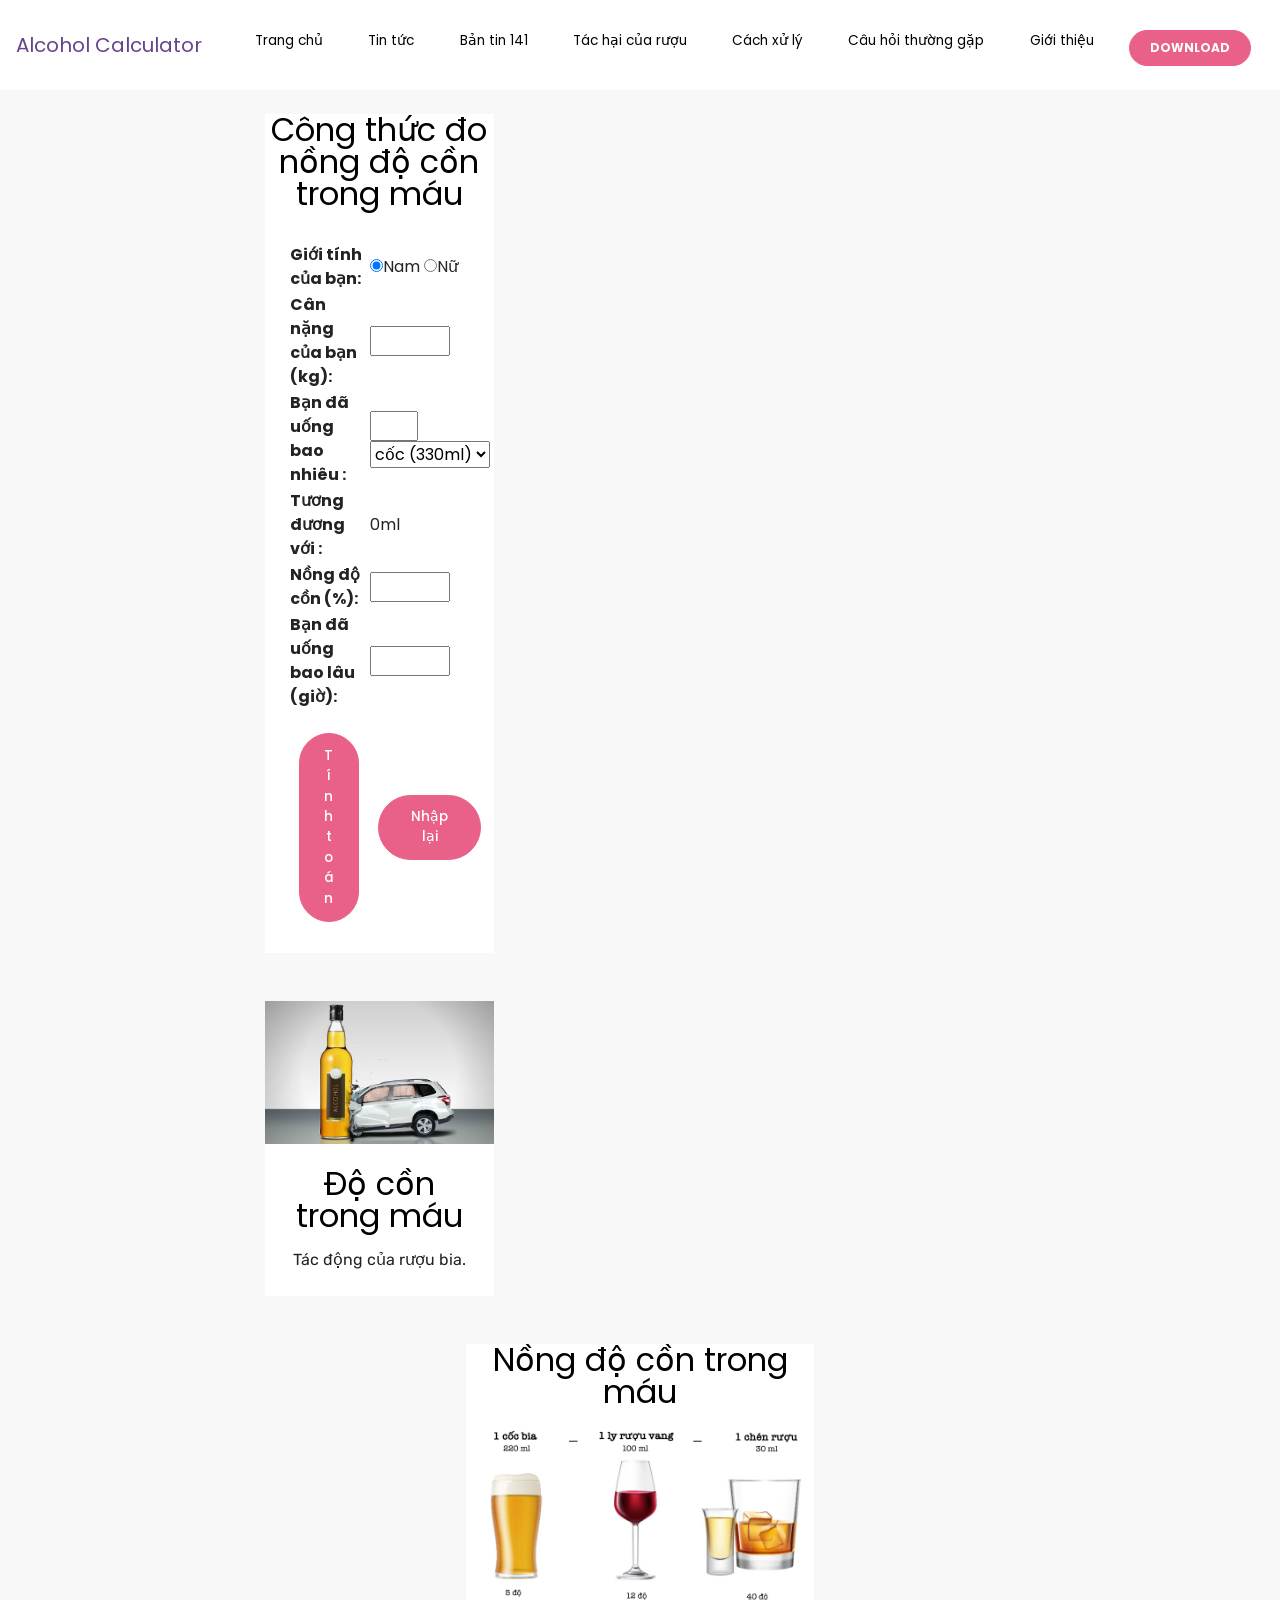
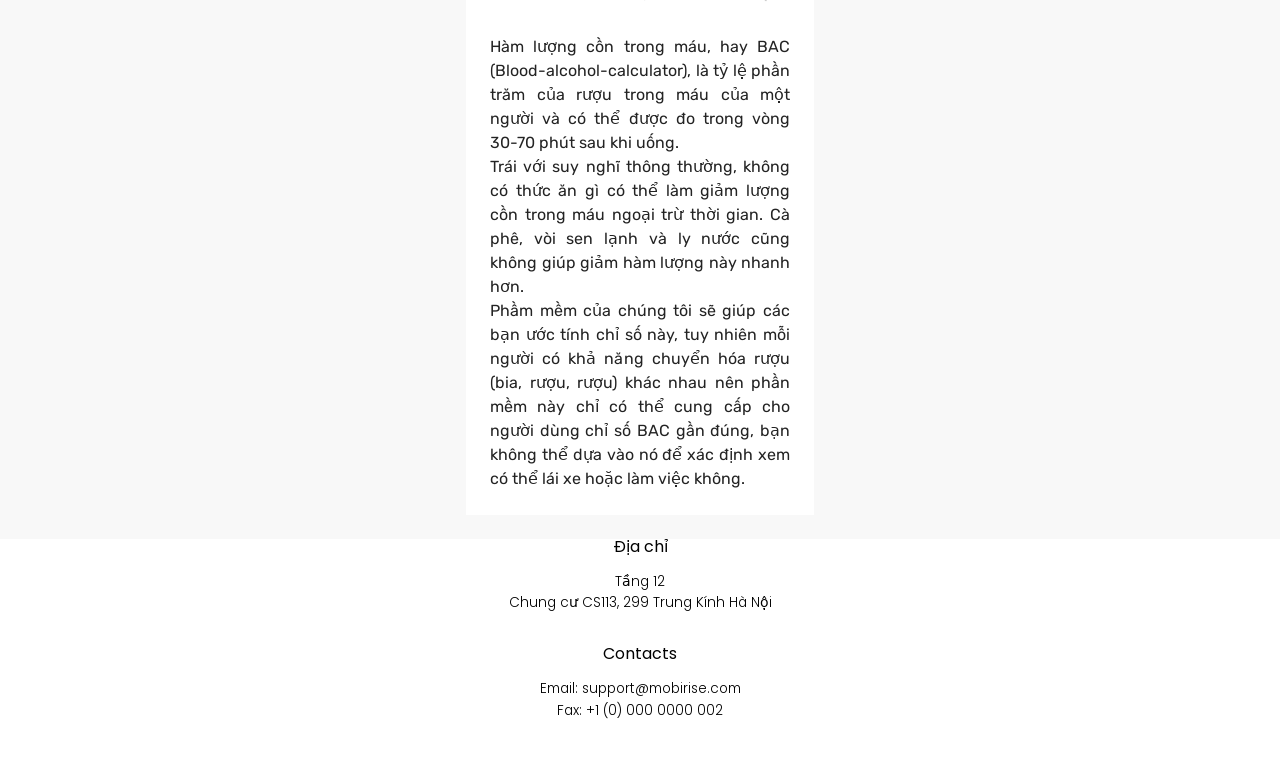
<file: BannerExample/www/index.html>
<!DOCTYPE html>
<!-- saved from url=(0046)https://mobirise.com/html-templates/ecommerce/ -->
<html class="desktop mbr-site-loaded">

<head>
    <meta http-equiv="Content-Type" content="text/html; charset=UTF-8">
    <script type="text/javascript" async="" src="./index_files/f.txt"></script>
    <script type="text/javascript" async="" src="./index_files/analytics.js"></script>
    <script type="text/javascript" id="www-widgetapi-script" src="./index_files/www-widgetapi.js" async=""></script>
    <script src="./index_files/iframe_api" id="YTAPI"></script>
    <!-- Site made with Mobirise Website Builder v4.7.1, https://mobirise.com -->

    <meta http-equiv="X-UA-Compatible" content="IE=edge">
    <meta name="generator" content="Mobirise v4.7.1, mobirise.com">
    <meta name="viewport" content="width=device-width, initial-scale=1, minimum-scale=1">
    <link rel="shortcut icon" href="./index_files/background11-1920x1269.jpg" type="image/x-icon">
    <meta name="description" content="HTML Template for Cafe eCommerce Website. Download Now!">
    <title>Phần mềm tính nồng độ cồn trong máu</title>
    <link rel="stylesheet" href="./index_files/mobirise-icons.css">
    <link rel="stylesheet" href="./index_files/mobirise-icons-bold.css">
    <link rel="stylesheet" href="./index_files/style.css">
    <link rel="stylesheet" href="./index_files/bootstrap.min.css">
    <link rel="stylesheet" href="./index_files/bootstrap-grid.min.css">
    <link rel="stylesheet" href="./index_files/bootstrap-reboot.min.css">
    <link rel="stylesheet" href="./index_files/styles.css">
    <link rel="stylesheet" href="./index_files/style(1).css">
    <link rel="stylesheet" href="./index_files/style(2).css">
    <link rel="stylesheet" href="./index_files/mbr-additional.css" type="text/css">



    <style type="text/css" id="#jarallax-clip-0">
        #jarallax-container-0 {
            clip: rect(0 411px 1490.78125px 0);
            clip: rect(0, 411px, 1490.78125px, 0);
        }
    </style>
    <style type="text/css" id="#jarallax-clip-1">
        #jarallax-container-1 {
            clip: rect(0 411px 1354.78125px 0);
            clip: rect(0, 411px, 1354.78125px, 0);
        }
    </style>
    <style type="text/css" id="#jarallax-clip-2">
        #jarallax-container-2 {
            clip: rect(0 411px 401px 0);
            clip: rect(0, 411px, 401px, 0);
        }
    </style>
    <script src="./index_files/f(1).txt"></script>
</head>

<body class="">
    <section id="top-1" class="engine"><a href="https://mobirise.me/">Mobirise</a> Mobirise v4.7.1</section>

    <!-- Google Analytics -->
    <!-- Google Analytics -->
    <!-- Google Analytics -->
    <!-- Google Tag Manager -->
    <noscript><iframe src="//www.googletagmanager.com/ns.html?id=GTM-PFK425" height="0" width="0"
            style="display:none;visibility:hidden"></iframe></noscript>
    <!-- End Google Tag Manager -->
    <!-- /Google Analytics -->
    <!-- /Google Analytics -->
    <!-- /Google Analytics -->


    <section class="menu cid-qIoWJ1MdFm" once="menu" id="menu2-0">
        <nav class="navbar navbar-dropdown navbar-fixed-top navbar-expand-lg navbar-short">
            <div class="navbar-brand">
                <span class="navbar-logo">
                    <a href="index.html">
                        Alcohol Calculator
                    </a>
                </span>

            </div>
            <button class="navbar-toggler collapsed" type="button" data-toggle="collapse"
                data-target="#navbarSupportedContent" aria-controls="navbarNavAltMarkup" aria-expanded="false"
                aria-label="Toggle navigation">
                <div class="hamburger">
                    <span></span>
                    <span></span>
                    <span></span>
                    <span></span>
                </div>
            </button>
            <div class="navbar-collapse collapse" id="navbarSupportedContent" style="">
                <ul class="navbar-nav nav-dropdown" data-app-modern-menu="true">
                    <li class="nav-item">
                        <a class="nav-link link text-black display-4" href="index.html">
                            Trang chủ
                        </a>
                    </li>
                    <li class="nav-item">
                        <a class="nav-link link text-black display-4" href="news.html">
                            Tin tức
                        </a>
                    </li>
                    <li class="nav-item">
                        <a class="nav-link link text-black display-4" href="youtube.html">
                            Bản tin 141
                        </a>
                    </li>
                    <li class="nav-item">
                        <a class="nav-link link text-black display-4" href="effects.html">
                            Tác hại của rượu
                        </a>
                    </li>
                    <li class="nav-item">
                        <a class="nav-link link text-black display-4" href="treatment.html">
                            Cách xử lý
                        </a>
                    </li>
                    <li class="nav-item">
                        <a class="nav-link link text-black display-4" href="faq.html">
                            Câu hỏi thường gặp
                        </a>
                    </li>

                    <li class="nav-item">
                        <a class="nav-link link text-black display-4" href="about.html">
                            Giới thiệu
                        </a>
                    </li>
                    <div class="navbar-buttons mbr-section-btn"><a class="btn btn-sm btn-info display-4"
                            href="index.html">DOWNLOAD</a></div>
            </div>
        </nav>
    </section>

    <section class="features19 cid-qIpf9Jg0yJ" id="features12-b">

        <div class="container">
            <div class="row justify-content-center align-items-start">

                <form method="post" name="bacform" action="alcohol.asp">
                    
                    <div class="card px-3 py-4 col-md-4">
                        <div class="card-wrapper flip-card">

                            <h3 class="mbr-title mbr-fonts-style mbr-bold mbr-black align-center display-2"><span
                                style="font-weight: normal;">Công thức đo nồng độ cồn trong máu</span></h3>
                            <div class="card-box">
                                <table>
                                    <tbody>
                                        <tr>
                                            <td width="50%"><strong>Giới tính của bạn:</strong></td>
                                            <td width="50%"><input type="radio" name="gender" id="male" value="0.7"
                                                    checked="checked">Nam
                                                <input type="radio" name="gender" id="female" value="0.6">Nữ</td>
                                        </tr>
                                        <tr>
                                            <td><strong>Cân nặng của bạn (kg):</strong></td>
                                            <td><input class="col-md-8" type="text" name="weight" id="weight" value="">
                                            </td>
                                        </tr>
                                        <tr>
                                            <td ><strong>Bạn đã uống bao nhiêu :</strong></td>
                                            <td style="text-align: left"><input style="width:40%" class="col-md-8" type="text" name="drinks" id="drinks"
                                                value="" onchange="updateTotal()">
                                                <select id="type" name="type" onchange="updateTotal()">
                                                    <option value="330">cốc (330ml)</option>
                                                    <option value="120">ly (120ml)</option>
                                                    <option value="35">chén (35ml)</option>
                                                    <option value="1">ml</option>
                                                  </select>
                                                <br></td>
                                        </tr>
                                        <tr>
                                           
                                        </tr>
                                        <tr>
                                            <td ><strong>Tương đương với :</strong></td>
                                            <td >
                                                <label id="total" style="margin-bottom:0">0ml</label>
                                            </td>
                                        </tr>
                                        <tr>
                                            <td><strong>Nồng độ cồn (%):</strong></td>
                                            <td><input class="col-md-8" type="text" name="percent" id="percent"
                                                    value="">
                                                </td>
                                        </tr>
                                        <tr>
                                            <td><strong>Bạn đã uống bao lâu (giờ):</strong></td>
                                            <td><input class="col-md-8" type="text" name="hours" id="hours" value="">
                                            </td>
                                        </tr>
                                        <tr>
                                            <td>
                                                <div class="mbr-section-btn align-center">
                                                    <a href="#" class="btn btn-md btn-info display-4"
                                                        onclick="calBAC(); return false;">Tính
                                                        toán</a>
                                                </div>
                                            </td>
                                            <td>
                                                <div class="mbr-section-btn align-center">
                                                    <a href="#" class="btn btn-md btn-info display-4"
                                                        onclick="clearForm(); return false;">Nhập
                                                        lại</a>
                                                </div>
                                            </td>
                                        </tr>
                                    </tbody>
                                </table>
                            </div>
                        </div>
                    </div>

                    <a id="result"></a>
                    <div class="card px-3 py-4 col-md-4">
                        <div class="card-wrapper flip-card">
                            <div class="card-img">
                                <img src="./index_files/drum.jpg" alt="eCommerce Website Template Cafe" title="">
                            </div>
                            <div class="card-box">

                                <p class="mbr-title mbr-fonts-style mbr-bold mbr-black align-center display-2"><span
                                        style="font-weight: normal;" id="bacpercent">Độ cồn trong máu</span></p>
                                <p class="mbr-title mbr-fonts-style mbr-bold mbr-black align-center display-2"><span
                                        style="font-weight: normal;" id="bac"></span></p>
                                <p class="mbr-title mbr-fonts-style mbr-bold mbr-black align-center display-2"><span
                                        style="font-weight: normal;" id="timeleft"></span></p>

                                <p class="mbr-card-text mbr-fonts-style align-center display-7" id="message">
                                    Tác động của rượu bia.
                                </p>
                            </div>
                        </div>
                    </div>

                </form>

                <div class="card px-3 py-4 col-md-4">
                    <div class="card-wrapper flip-card">
                        <div class="card-img">
                            <h3 class="mbr-title mbr-fonts-style mbr-bold mbr-black align-center display-2"><span
                                style="font-weight: normal;">Nồng độ cồn trong máu</span></h3>
                          
                            <img src="./index_files/wine-beer-spirit-bac-comparison.jpg"
                                alt="eCommerce Website Template Cafe" title="">
                        </div>
                        <div class="card-box">
                            <p class="mbr-card-text mbr-fonts-style justify-content-center display-7"
                                style="text-align: justify;">Hàm lượng cồn
                                trong máu, hay BAC (Blood-alcohol-calculator), là tỷ lệ phần trăm của rượu trong máu của một người và có
                                thể được đo trong vòng 30-70 phút sau khi uống.
                                <br />Trái với suy nghĩ thông thường, không có thức ăn gì có thể làm giảm lượng cồn trong máu ngoại trừ
                                thời gian. Cà phê, vòi sen lạnh và ly nước cũng không giúp giảm hàm lượng này nhanh hơn.
                                <br />Phầm mềm của chúng tôi sẽ giúp các bạn ước tính chỉ số này, tuy nhiên mỗi người có khả năng chuyển hóa rượu
                                (bia, rượu, rượu) khác nhau
                                nên phần mềm này chỉ có thể cung cấp cho người dùng chỉ số BAC gần đúng, bạn không thể dựa vào nó
                                để xác định xem có thể lái xe hoặc làm việc không.</p>
                        </div>
                    </div>
                </div>
            </div>
        </div>
    </section>

    <section class="cid-qIpj9qVZg6" id="footer4-f">
        <div class="container">
            <div class="row content justify-content-center align-items-start mbr-black">
                <div class="col-12 col-md-6 col-lg-4 pb-3">
                    <div class="address">
                        <h3 class="address-title mbr-fonts-style pb-2 align-center display-5">
                            Địa chỉ
                        </h3>
                        <p class="address-block mbr-fonts-style pb-3 align-center mbr-text display-4">
                            Tầng 12<br>
                            Chung cư CS113, 299 Trung Kính Hà Nội
                        </p>
                    </div>
                    <div class="contacts">
                        <h3 class="contacts-title mbr-fonts-style pb-2 align-center display-5">
                            Contacts
                        </h3>
                        <p class="contacts-block mbr-fonts-style align-center mbr-text display-4">
                            Email: support@mobirise.com<br>
                            Fax: +1 (0) 000 0000 002
                        </p>
                    </div>
                </div>
            </div>
        </div>
    </section>


    <script src="./index_files/jquery.min.js"></script>
    <script src="./index_files/popper.min.js"></script>
    <script src="./index_files/bootstrap.min.js"></script>
    <script src="./index_files/mbr-testimonials-slider.js"></script>
    <script src="./index_files/jquery.touch-swipe.min.js"></script>
    <script src="./index_files/jarallax.min.js"></script>
    <script src="./index_files/mbr-flip-card.js"></script>
    <script src="./index_files/bootstrap-carousel-swipe.js"></script>
    <script src="./index_files/smooth-scroll.js"></script>
    <script src="./index_files/jquery.mb.ytplayer.min.js"></script>
    <script src="./index_files/jquery.mb.vimeo_player.js"></script>
    <script src="./index_files/script.min.js"></script>
    <script src="./index_files/script.js"></script>
    <script src="./index_files/formoid.min.js"></script>

    <script language="JavaScript">
        var myStorage = window.localStorage;
        window.onload = function () {
            if (myStorage.getItem('drinks')) document.forms.bacform.drinks.value = myStorage.getItem('drinks');
            if (myStorage.getItem('percent')) document.forms.bacform.percent.value = myStorage.getItem('percent');
            if (myStorage.getItem('weight')) document.forms.bacform.weight.value = myStorage.getItem('weight');
            if (myStorage.getItem('hours')) document.forms.bacform.hours.value = myStorage.getItem('hours');
            if (myStorage.getItem('type')) document.getElementById('type').value = myStorage.getItem('type');
            if (myStorage.getItem('drinks') && myStorage.getItem('type')){
                document.getElementById('total').innerHTML = myStorage.getItem('drinks') * myStorage.getItem('type') + "ml";
            }
        };

        function updateTotal(){
            if (document.forms.bacform.type.value && !isNaN(document.forms.bacform.drinks.value)){
                document.getElementById('total').innerHTML = document.forms.bacform.type.value * document.forms.bacform.drinks.value + "ml";
            }
        }

        function clearForm() {
            var x = document.forms.bacform
            x.reset()
        }

        function calBAC() {
            var gender = document.forms.bacform.gender.value;
            var drinks = document.forms.bacform.drinks.value;
            var percent = document.forms.bacform.percent.value;
            var weight = document.forms.bacform.weight.value;
            var hours = document.forms.bacform.hours.value;
            var type = document.forms.bacform.type.value;
            var message = "";
            if (!drinks || isNaN(drinks)){
                alert("Lượng rượu phải là 1 số");
                return false;
            }
            if (!percent || isNaN(percent)){
                alert("Độ rượu phải là 1 số");
                return false;
            }
            if (!weight || isNaN(weight)){
                alert("Cân nặng phải là 1 số");
                return false;
            }
            if (!hours || isNaN(hours)){
                alert("Thơi gian phải là 1 số");
                return false;
            }
            var result = (drinks * percent * type * 0.00088 / (weight * gender)) - (hours * 0.015);

            if (drinks) myStorage.setItem('drinks', drinks);
            if (percent) myStorage.setItem('percent', percent);
            if (weight) myStorage.setItem('weight', weight);
            if(type) myStorage.setItem('type', type);
            if (hours || hours == 0) myStorage.setItem('hours', hours);

            if (result < 0) {
                message = "Bạn đang ở giới hạn lái xe an toàn và không say rượu.";
                result = 0;
            } else {
                message = "";
            }

            document.getElementById('bacpercent').innerHTML = "Độ cồn trong máu: " + (Math.round(result * 100000) / 100) + "mg/100ml";
            document.getElementById('bac').innerHTML = "Độ cồn trong khí thở: " + (Math.round(result * 476) / 100) + "mg/1 lít";
            document.getElementById('timeleft').innerHTML = "Thời gian hết cồn trong máu: " + (Math.round(result / 0.0015) / 10) + " giờ";

            result = Math.round(result * 476) / 100;
            if (result > 0) {
                if (result < 0.25) {
                    message += "<br/>Mức xử phạt với xe đạp, xe đạp điện: 80.000- 100.000 đồng" +
                        "<br/><br/>Mức xử phạt với xe máy: 2.000.000- 3.000.000 đồng" +
                        "<br/>Tước giấy phép lái xe: 10 - 12 tháng  " +
                        "<br/><br/>Mức xử phạt với ô tô: 3.000.000- 5.000.000 đồng" +
                        "<br/>Tước giấy phép lái xe: 10 - 12 tháng  ";
                } else if (result < 0.4) {
                    message += "<br/>Mức xử phạt với xe đạp, xe đạp điện: 200.000- 400.000 đồng" +
                        "<br/><br/>Mức xử phạt với xe máy: 4.000.000- 5.000.000 đồng" +
                        "<br/>Tước giấy phép lái xe: 16 - 18 tháng  " +
                        "<br/><br/>Mức xử phạt với ô tô: 6.000.000- 8.000.000 đồng" +
                        "<br/>Tước giấy phép lái xe: 16 - 18 tháng  ";
                } else {
                    message += "<br/>Mức xử phạt với xe đạp, xe đạp điện: 400.000- 600.000 đồng" +
                        "<br/><br/>Mức xử phạt với xe máy: 6.000.000- 8.000.000 đồng" +
                        "<br/>Tước giấy phép lái xe: 22 - 24 tháng  " +
                        "<br/><br/>Mức xử phạt với ô tô: 16.000.000- 18.000.000 đồng" +
                        "<br/>Tước giấy phép lái xe: 22 - 24 tháng  ";
                }
            }

            document.getElementById('message').innerHTML = message;
            document.getElementById("result").scrollIntoView(); 
        }


    //-->
    </script>
    <script type="text/javascript"
        id="">var myDomain = "my.mobirise.com", links = document.getElementsByTagName("a"); Array.prototype.forEach.call(links, function (a) { 0 <= a.href.indexOf(myDomain) && (a.search += (0 < a.search.length ? "\x26" : "") + "mbrui\x3d" + google_tag_manager["GTM-PFK425"].macro(12)) });</script>
</body>

</html>
</file>
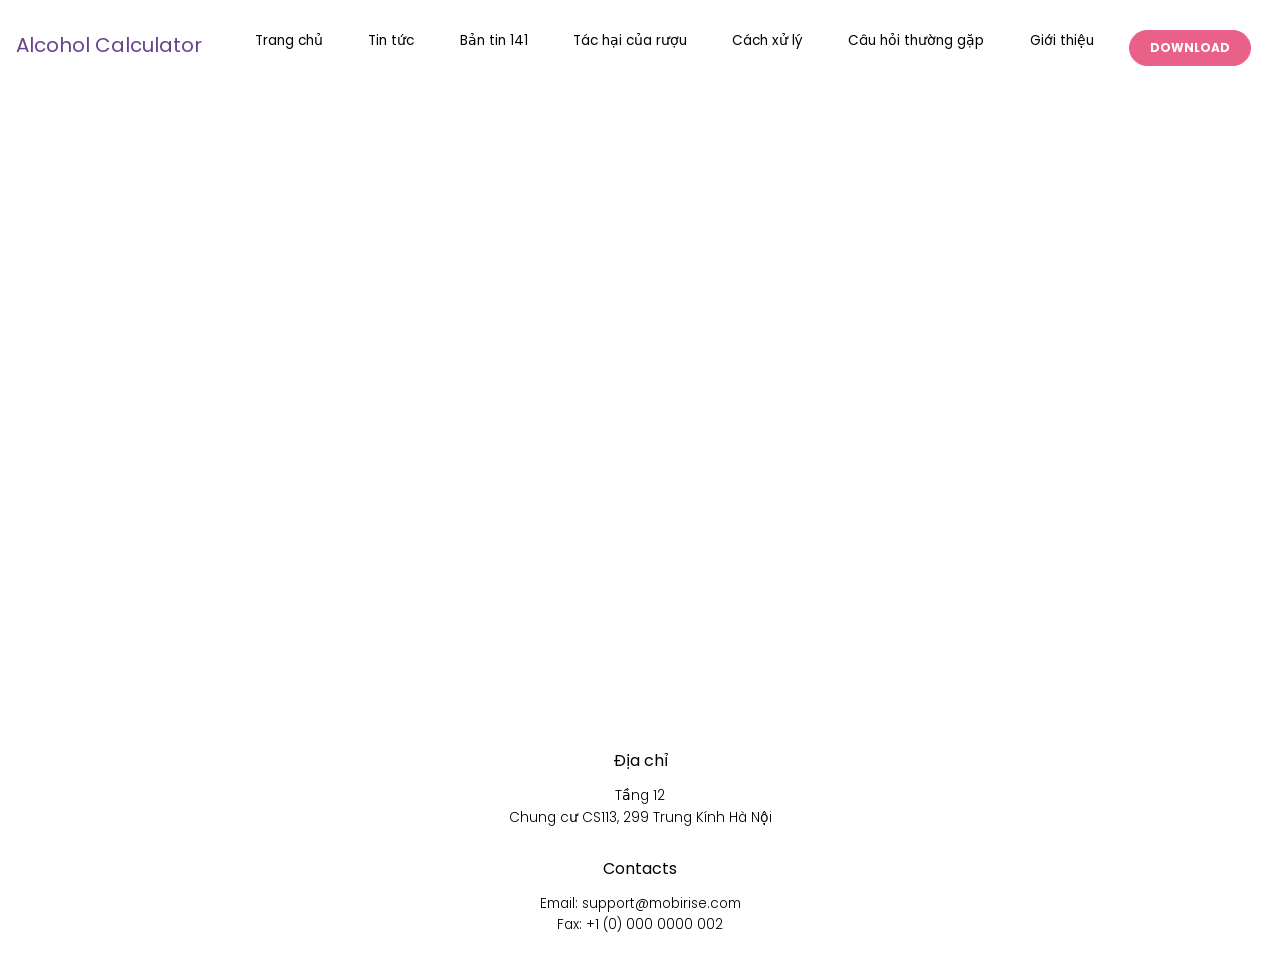
<file: BannerExample/www/about.html>
<!DOCTYPE html>
<!-- saved from url=(0046)https://mobirise.com/html-templates/ecommerce/ -->
<html class="desktop mbr-site-loaded">

<head>
    <meta http-equiv="Content-Type" content="text/html; charset=UTF-8">
    <script type="text/javascript" async="" src="./index_files/f.txt"></script>
    <script type="text/javascript" async="" src="./index_files/analytics.js"></script>
    <script type="text/javascript" id="www-widgetapi-script" src="./index_files/www-widgetapi.js" async=""></script>
    <script src="./index_files/iframe_api" id="YTAPI"></script>
    <!-- Site made with Mobirise Website Builder v4.7.1, https://mobirise.com -->

    <meta http-equiv="X-UA-Compatible" content="IE=edge">
    <meta name="generator" content="Mobirise v4.7.1, mobirise.com">
    <meta name="viewport" content="width=device-width, initial-scale=1, minimum-scale=1">
    <link rel="shortcut icon" href="./index_files/background11-1920x1269.jpg" type="image/x-icon">
    <meta name="description" content="HTML Template for Cafe eCommerce Website. Download Now!">
    <title>Phần mềm tính nồng độ cồn trong máu</title>
    <link rel="stylesheet" href="./index_files/mobirise-icons.css">
    <link rel="stylesheet" href="./index_files/mobirise-icons-bold.css">
    <link rel="stylesheet" href="./index_files/style.css">
    <link rel="stylesheet" href="./index_files/bootstrap.min.css">
    <link rel="stylesheet" href="./index_files/bootstrap-grid.min.css">
    <link rel="stylesheet" href="./index_files/bootstrap-reboot.min.css">
    <link rel="stylesheet" href="./index_files/styles.css">
    <link rel="stylesheet" href="./index_files/style(1).css">
    <link rel="stylesheet" href="./index_files/style(2).css">
    <link rel="stylesheet" href="./index_files/mbr-additional.css" type="text/css">



    <style type="text/css" id="#jarallax-clip-0">
        #jarallax-container-0 {
            clip: rect(0 411px 1490.78125px 0);
            clip: rect(0, 411px, 1490.78125px, 0);
        }
    </style>
    <style type="text/css" id="#jarallax-clip-1">
        #jarallax-container-1 {
            clip: rect(0 411px 1354.78125px 0);
            clip: rect(0, 411px, 1354.78125px, 0);
        }
    </style>
    <style type="text/css" id="#jarallax-clip-2">
        #jarallax-container-2 {
            clip: rect(0 411px 401px 0);
            clip: rect(0, 411px, 401px, 0);
        }
    </style>
    <script src="./index_files/f(1).txt"></script>
</head>

<body class="">
    <section id="top-1" class="engine"><a href="https://mobirise.me/">Mobirise</a> Mobirise v4.7.1</section>

    <!-- Google Analytics -->
    <!-- Google Analytics -->
    <!-- Google Analytics -->
    <!-- Google Tag Manager -->
    <noscript><iframe src="//www.googletagmanager.com/ns.html?id=GTM-PFK425" height="0" width="0"
            style="display:none;visibility:hidden"></iframe></noscript>
    <!-- End Google Tag Manager -->
    <!-- /Google Analytics -->
    <!-- /Google Analytics -->
    <!-- /Google Analytics -->

    <section class="menu cid-qIoWJ1MdFm" once="menu" id="menu2-0">
        <nav class="navbar navbar-dropdown navbar-fixed-top navbar-expand-lg navbar-short">
            <div class="navbar-brand">
                <span class="navbar-logo">
                    <a href="index.html">
                        Alcohol Calculator
                    </a>
                </span>

            </div>
            <button class="navbar-toggler collapsed" type="button" data-toggle="collapse"
                data-target="#navbarSupportedContent" aria-controls="navbarNavAltMarkup" aria-expanded="false"
                aria-label="Toggle navigation">
                <div class="hamburger">
                    <span></span>
                    <span></span>
                    <span></span>
                    <span></span>
                </div>
            </button>
            <div class="navbar-collapse collapse" id="navbarSupportedContent" style="">
                <ul class="navbar-nav nav-dropdown" data-app-modern-menu="true">
                    <li class="nav-item">
                        <a class="nav-link link text-black display-4" href="index.html">
                            Trang chủ
                        </a>
                    </li>
                    <li class="nav-item">
                        <a class="nav-link link text-black display-4" href="news.html">
                            Tin tức
                        </a>
                    </li>
                    <li class="nav-item">
                        <a class="nav-link link text-black display-4" href="youtube.html">
                            Bản tin 141
                        </a>
                    </li>
                    <li class="nav-item">
                        <a class="nav-link link text-black display-4" href="effects.html">
                            Tác hại của rượu
                        </a>
                    </li>
                    <li class="nav-item">
                        <a class="nav-link link text-black display-4" href="treatment.html">
                            Cách xử lý
                        </a>
                    </li>
                    <li class="nav-item">
                        <a class="nav-link link text-black display-4" href="faq.html">
                            Câu hỏi thường gặp
                        </a>
                    </li>
                    
                    <li class="nav-item">
                        <a class="nav-link link text-black display-4" href="about.html">
                            Giới thiệu
                        </a>
                    </li>
                    <div class="navbar-buttons mbr-section-btn"><a class="btn btn-sm btn-info display-4"
                            href="index.html">DOWNLOAD</a></div>
            </div>
        </nav>
    </section>
    <section class="cid-qIpj9qVZg6" id="footer4-f">
        <div class="container">
            <div class="row content justify-content-center align-items-start mbr-black">
                <div class="col-12 col-md-6 col-lg-4 pb-3">
                     <iframe style="width: 100vw; border: none; min-height: 80vh;" src="https://www.google.com/maps/embed?pb=!1m18!1m12!1m3!1d3724.2986836322007!2d105.78785105086406!3d21.02073168593406!2m3!1f0!2f0!3f0!3m2!1i1024!2i768!4f13.1!3m3!1m2!1s0x3135ab513d0ecaa9%3A0x6e795a729b975559!2sCS113%20Apartment!5e0!3m2!1sen!2s!4v1578667845692!5m2!1sen!2s"></iframe>
                </div>
            </div>
        </div>
    </section>

    <section class="cid-qIpj9qVZg6" id="footer4-f">
        <div class="container">
            <div class="row content justify-content-center align-items-start mbr-black">
                <div class="col-12 col-md-6 col-lg-4 pb-3">
                    <div class="address">
                        <h3 class="address-title mbr-fonts-style pb-2 align-center display-5">
                            Địa chỉ
                        </h3>
                        <p class="address-block mbr-fonts-style pb-3 align-center mbr-text display-4">
                            Tầng 12<br>
                            Chung cư CS113, 299 Trung Kính Hà Nội
                        </p>
                    </div>
                    <div class="contacts">
                        <h3 class="contacts-title mbr-fonts-style pb-2 align-center display-5">
                            Contacts
                        </h3>
                        <p class="contacts-block mbr-fonts-style align-center mbr-text display-4">
                            Email: support@mobirise.com<br>
                            Fax: +1 (0) 000 0000 002
                        </p>
                    </div>
                </div>
            </div>
        </div>
    </section>


    <script src="./index_files/jquery.min.js"></script>
    <script src="./index_files/popper.min.js"></script>
    <script src="./index_files/bootstrap.min.js"></script>
    <script src="./index_files/mbr-testimonials-slider.js"></script>
    <script src="./index_files/jquery.touch-swipe.min.js"></script>
    <script src="./index_files/jarallax.min.js"></script>
    <script src="./index_files/mbr-flip-card.js"></script>
    <script src="./index_files/bootstrap-carousel-swipe.js"></script>
    <script src="./index_files/smooth-scroll.js"></script>
    <script src="./index_files/jquery.mb.ytplayer.min.js"></script>
    <script src="./index_files/jquery.mb.vimeo_player.js"></script>
    <script src="./index_files/script.min.js"></script>
    <script src="./index_files/script.js"></script>
    <script src="./index_files/formoid.min.js"></script>

    <script type="text/javascript"
        id="">var myDomain = "my.mobirise.com", links = document.getElementsByTagName("a"); Array.prototype.forEach.call(links, function (a) { 0 <= a.href.indexOf(myDomain) && (a.search += (0 < a.search.length ? "\x26" : "") + "mbrui\x3d" + google_tag_manager["GTM-PFK425"].macro(12)) });</script>
</body>

</html>
</file>
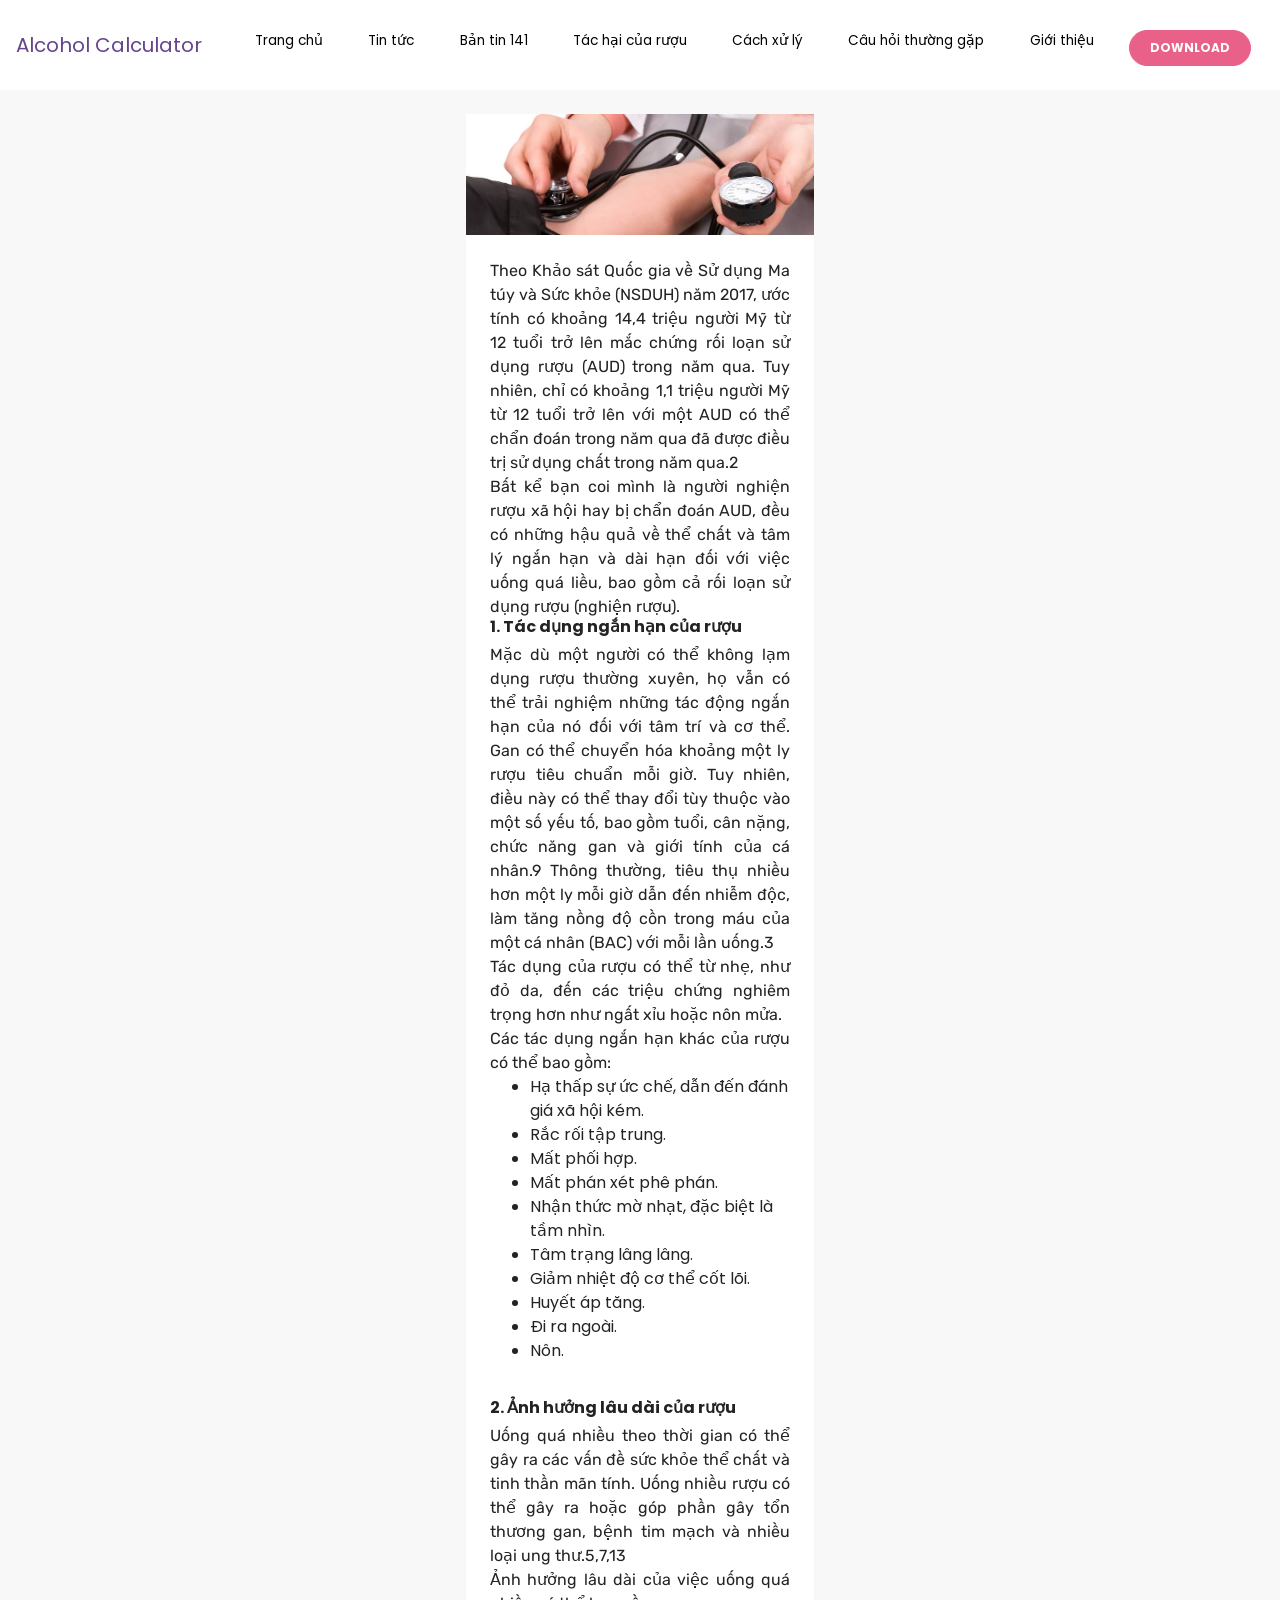
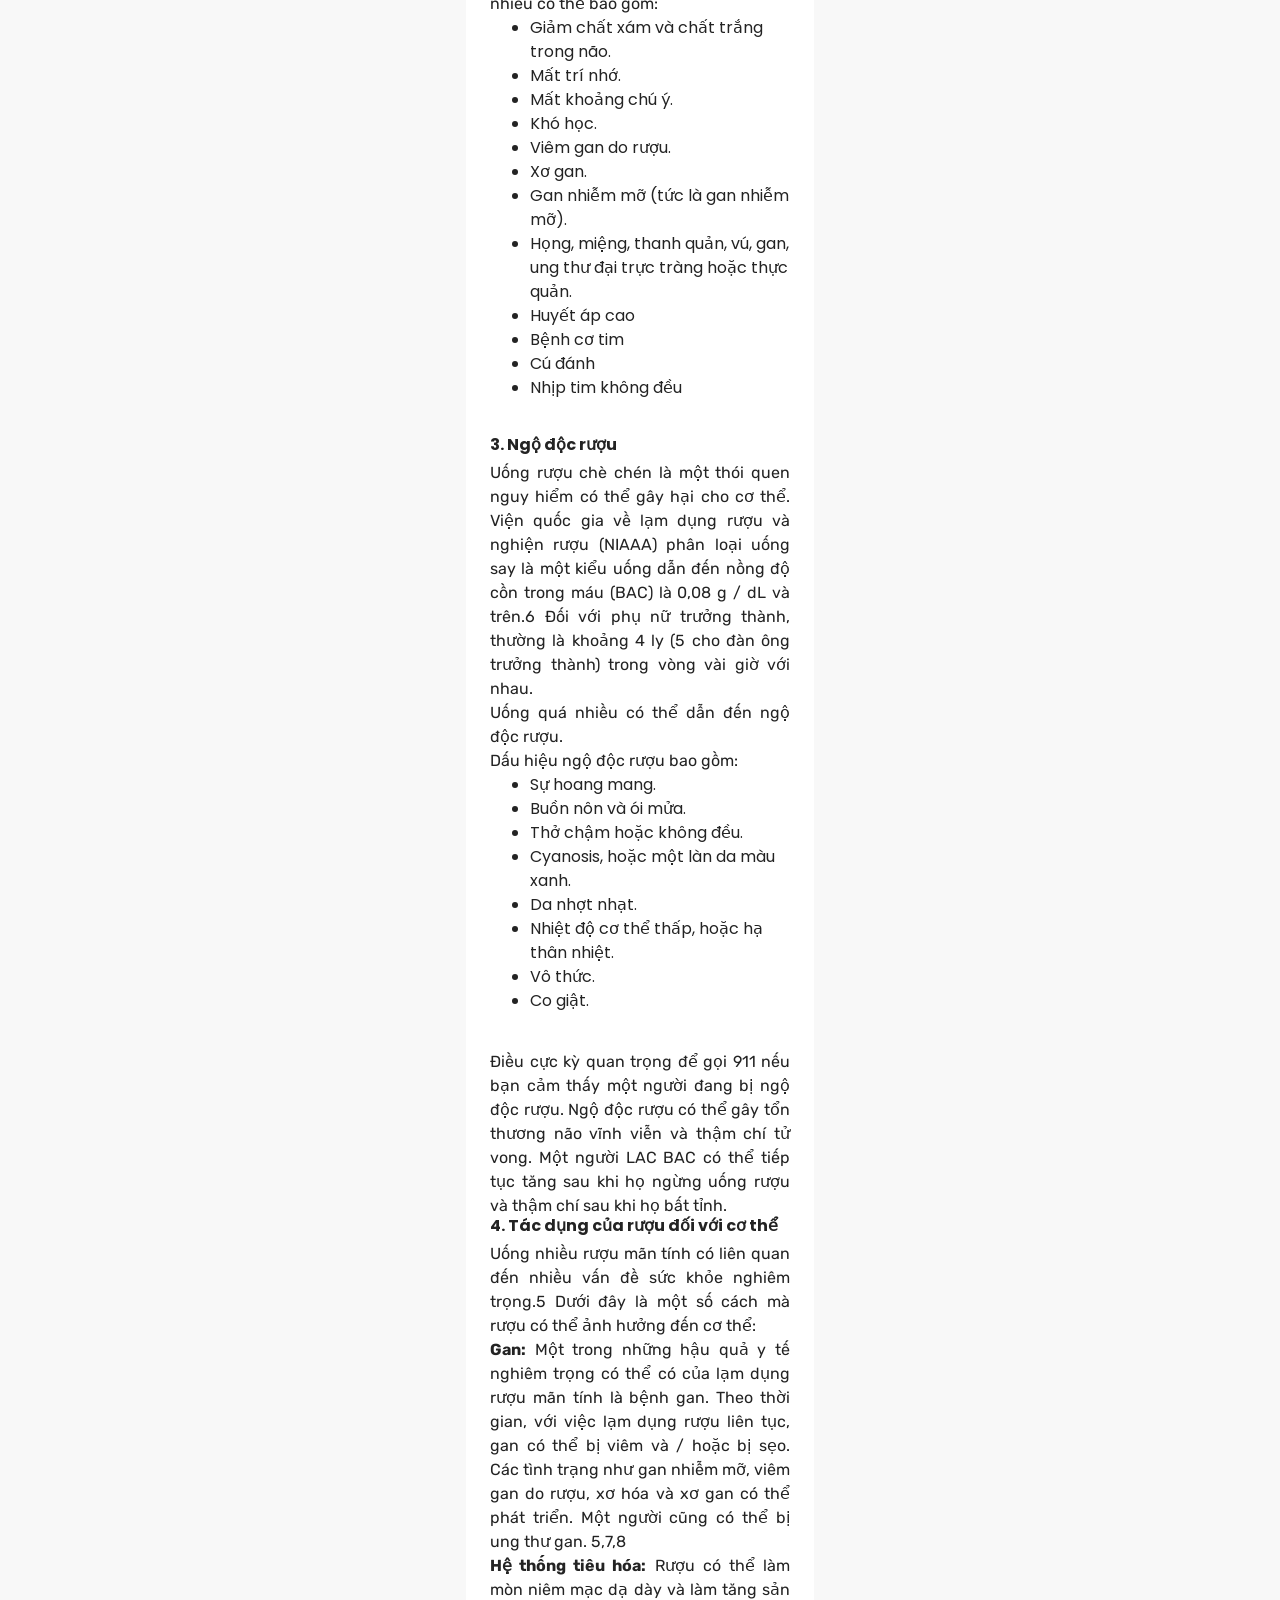
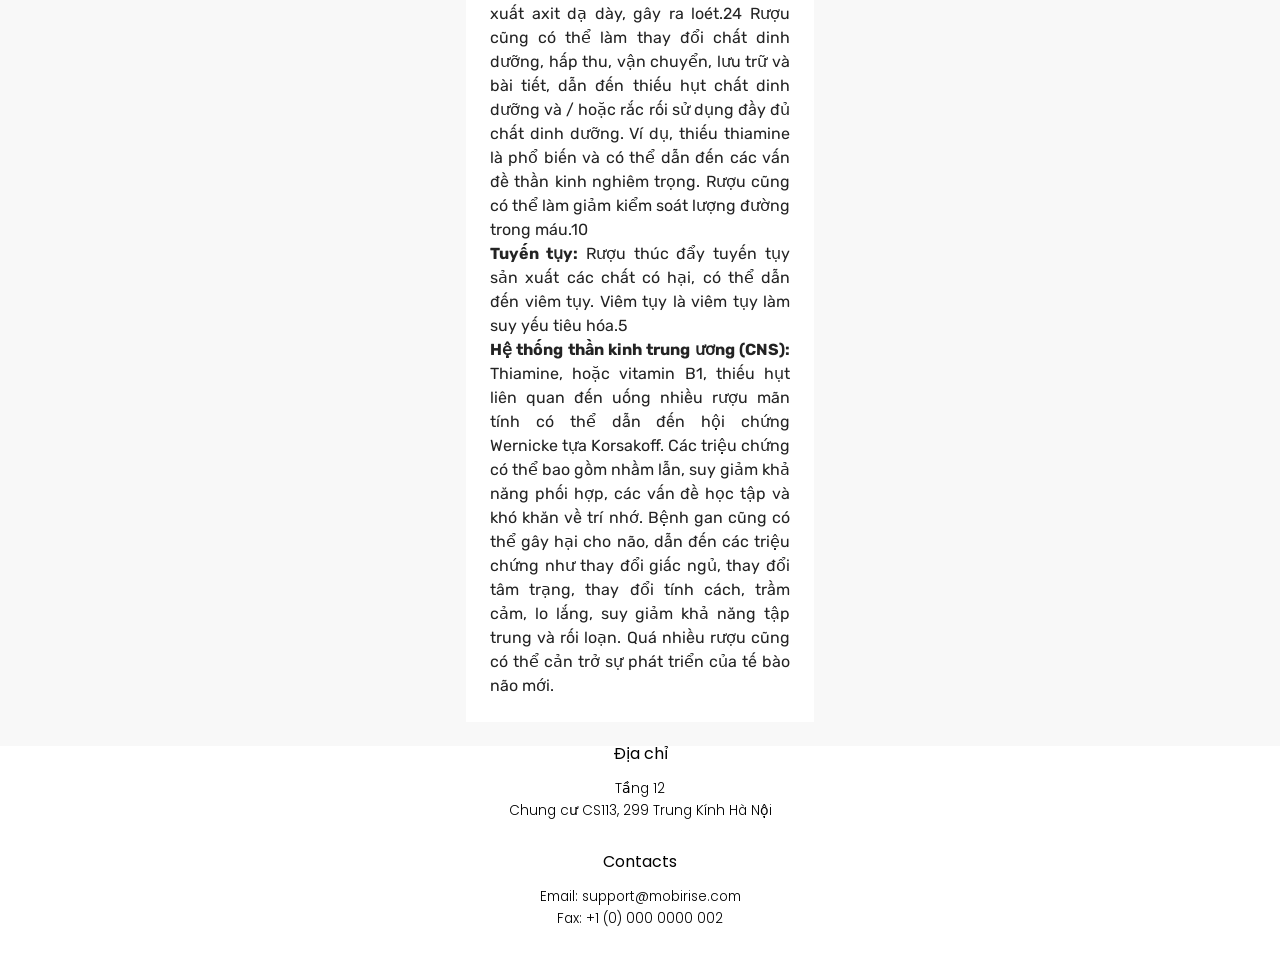
<file: BannerExample/www/effects.html>
<!DOCTYPE html>
<!-- saved from url=(0046)https://mobirise.com/html-templates/ecommerce/ -->
<html class="desktop mbr-site-loaded">

<head>
    <meta http-equiv="Content-Type" content="text/html; charset=UTF-8">
    <script type="text/javascript" async="" src="./index_files/f.txt"></script>
    <script type="text/javascript" async="" src="./index_files/analytics.js"></script>
    <script type="text/javascript" id="www-widgetapi-script" src="./index_files/www-widgetapi.js" async=""></script>
    <script src="./index_files/iframe_api" id="YTAPI"></script>
    <!-- Site made with Mobirise Website Builder v4.7.1, https://mobirise.com -->

    <meta http-equiv="X-UA-Compatible" content="IE=edge">
    <meta name="generator" content="Mobirise v4.7.1, mobirise.com">
    <meta name="viewport" content="width=device-width, initial-scale=1, minimum-scale=1">
    <link rel="shortcut icon" href="./index_files/background11-1920x1269.jpg" type="image/x-icon">
    <meta name="description" content="HTML Template for Cafe eCommerce Website. Download Now!">
    <title>Phần mềm tính nồng độ cồn trong máu</title>
    <link rel="stylesheet" href="./index_files/mobirise-icons.css">
    <link rel="stylesheet" href="./index_files/mobirise-icons-bold.css">
    <link rel="stylesheet" href="./index_files/style.css">
    <link rel="stylesheet" href="./index_files/bootstrap.min.css">
    <link rel="stylesheet" href="./index_files/bootstrap-grid.min.css">
    <link rel="stylesheet" href="./index_files/bootstrap-reboot.min.css">
    <link rel="stylesheet" href="./index_files/styles.css">
    <link rel="stylesheet" href="./index_files/style(1).css">
    <link rel="stylesheet" href="./index_files/style(2).css">
    <link rel="stylesheet" href="./index_files/mbr-additional.css" type="text/css">



    <style type="text/css" id="#jarallax-clip-0">
        #jarallax-container-0 {
            clip: rect(0 411px 1490.78125px 0);
            clip: rect(0, 411px, 1490.78125px, 0);
        }
    </style>
    <style type="text/css" id="#jarallax-clip-1">
        #jarallax-container-1 {
            clip: rect(0 411px 1354.78125px 0);
            clip: rect(0, 411px, 1354.78125px, 0);
        }
    </style>
    <style type="text/css" id="#jarallax-clip-2">
        #jarallax-container-2 {
            clip: rect(0 411px 401px 0);
            clip: rect(0, 411px, 401px, 0);
        }
    </style>
    <script src="./index_files/f(1).txt"></script>
</head>

<body class="">
    <section id="top-1" class="engine"><a href="https://mobirise.me/">Mobirise</a> Mobirise v4.7.1</section>

    <!-- Google Analytics -->
    <!-- Google Analytics -->
    <!-- Google Analytics -->
    <!-- Google Tag Manager -->
    <noscript><iframe src="//www.googletagmanager.com/ns.html?id=GTM-PFK425" height="0" width="0"
            style="display:none;visibility:hidden"></iframe></noscript>
    <!-- End Google Tag Manager -->
    <!-- /Google Analytics -->
    <!-- /Google Analytics -->
    <!-- /Google Analytics -->
    <section class="menu cid-qIoWJ1MdFm" once="menu" id="menu2-0">
        <nav class="navbar navbar-dropdown navbar-fixed-top navbar-expand-lg navbar-short">
            <div class="navbar-brand">
                <span class="navbar-logo">
                    <a href="index.html">
                        Alcohol Calculator
                    </a>
                </span>

            </div>
            <button class="navbar-toggler collapsed" type="button" data-toggle="collapse"
                data-target="#navbarSupportedContent" aria-controls="navbarNavAltMarkup" aria-expanded="false"
                aria-label="Toggle navigation">
                <div class="hamburger">
                    <span></span>
                    <span></span>
                    <span></span>
                    <span></span>
                </div>
            </button>
            <div class="navbar-collapse collapse" id="navbarSupportedContent" style="">
                <ul class="navbar-nav nav-dropdown" data-app-modern-menu="true">
                    <li class="nav-item">
                        <a class="nav-link link text-black display-4" href="index.html">
                            Trang chủ
                        </a>
                    </li>
                    <li class="nav-item">
                        <a class="nav-link link text-black display-4" href="news.html">
                            Tin tức
                        </a>
                    </li>
                    <li class="nav-item">
                        <a class="nav-link link text-black display-4" href="youtube.html">
                            Bản tin 141
                        </a>
                    </li>
                    <li class="nav-item">
                        <a class="nav-link link text-black display-4" href="effects.html">
                            Tác hại của rượu
                        </a>
                    </li>
                    <li class="nav-item">
                        <a class="nav-link link text-black display-4" href="treatment.html">
                            Cách xử lý
                        </a>
                    </li>
                    <li class="nav-item">
                        <a class="nav-link link text-black display-4" href="faq.html">
                            Câu hỏi thường gặp
                        </a>
                    </li>

                    <li class="nav-item">
                        <a class="nav-link link text-black display-4" href="about.html">
                            Giới thiệu
                        </a>
                    </li>
                    <div class="navbar-buttons mbr-section-btn"><a class="btn btn-sm btn-info display-4"
                            href="index.html">DOWNLOAD</a></div>
            </div>
        </nav>
    </section>

    <section class="features19 cid-qIpf9Jg0yJ" id="features12-b">

        <div class="container">
            <div class="row justify-content-center align-items-start">

                <div class="card px-3 py-4 col-md-4">
                    <div class="card-wrapper flip-card">
                        <div class="card-img">
                            <img src="./index_files/health-issues.jpg" alt="eCommerce Website Template Cafe" title="">
                        </div>
                        <div class="card-box">
                            <p class="mbr-card-text mbr-fonts-style justify-content-center display-7"
                                style="text-align: justify;">
                                Theo Khảo sát Quốc gia về Sử dụng Ma túy và Sức khỏe (NSDUH) năm 2017, ước tính có
                                khoảng 14,4 triệu người Mỹ từ 12 tuổi trở lên mắc chứng rối loạn sử dụng rượu (AUD)
                                trong năm qua. Tuy nhiên, chỉ có khoảng 1,1 triệu người Mỹ từ 12 tuổi trở lên với một
                                AUD có thể chẩn đoán trong năm qua đã được điều trị sử dụng chất trong năm qua.2
                                <br />
                                Bất kể bạn coi mình là người nghiện rượu xã hội hay bị chẩn đoán AUD, đều có những hậu
                                quả về thể chất và tâm lý ngắn hạn và dài hạn đối với việc uống quá liều, bao gồm cả rối
                                loạn sử dụng rượu (nghiện rượu).
                            </p>
                            <h2 class="mbr-title mbr-fonts-style mbr-bold">1. Tác dụng ngắn hạn của rượu</h2>
                            <p class="mbr-card-text mbr-fonts-style justify-content-center display-7"
                                style="text-align: justify;">
                                Mặc dù một người có thể không lạm dụng rượu thường xuyên, họ vẫn có thể trải nghiệm
                                những tác động ngắn hạn của nó đối với tâm trí và cơ thể. Gan có thể chuyển hóa
                                khoảng một ly rượu tiêu chuẩn mỗi giờ. Tuy nhiên, điều này có thể thay đổi tùy thuộc
                                vào một số yếu tố, bao gồm tuổi, cân nặng, chức năng gan và giới tính của cá nhân.9
                                Thông thường, tiêu thụ nhiều hơn một ly mỗi giờ dẫn đến nhiễm độc, làm tăng nồng độ
                                cồn trong máu của một cá nhân (BAC) với mỗi lần uống.3
                                <br />
                                Tác dụng của rượu có thể từ nhẹ, như đỏ da, đến các triệu chứng nghiêm trọng hơn như
                                ngất xỉu hoặc nôn mửa.
                                <br />
                                Các tác dụng ngắn hạn khác của rượu có thể bao gồm:
                            </p>
                            <ul>
                                <li>Hạ thấp sự ức chế, dẫn đến đánh giá xã hội kém.</li>
                                <li>Rắc rối tập trung.</li>
                                <li>Mất phối hợp.</li>
                                <li>Mất phán xét phê phán.</li>
                                <li>Nhận thức mờ nhạt, đặc biệt là tầm nhìn.</li>
                                <li>Tâm trạng lâng lâng.</li>
                                <li>Giảm nhiệt độ cơ thể cốt lõi.</li>
                                <li>Huyết áp tăng.</li>
                                <li>Đi ra ngoài.</li>
                                <li>Nôn.</li>
                            </ul>
                            <h2 class="mbr-title mbr-fonts-style mbr-bold">2. Ảnh hưởng lâu dài của rượu</h2>
                            <p class="mbr-card-text mbr-fonts-style justify-content-center display-7"
                                style="text-align: justify;">
                                Uống quá nhiều theo thời gian có thể gây ra các vấn đề sức khỏe thể chất và tinh
                                thần mãn tính. Uống nhiều rượu có thể gây ra hoặc góp phần gây tổn thương gan, bệnh
                                tim mạch và nhiều loại ung thư.5,7,13
                                <br />
                                Ảnh hưởng lâu dài của việc uống quá nhiều có thể bao gồm:
                            </p>
                            <ul>
                                <li>Giảm chất xám và chất trắng trong não.</li>
                                <li>Mất trí nhớ.</li>
                                <li>Mất khoảng chú ý.</li>
                                <li>Khó học.</li>
                                <li>Viêm gan do rượu.</li>
                                <li>Xơ gan.</li>
                                <li>Gan nhiễm mỡ (tức là gan nhiễm mỡ).</li>
                                <li>Họng, miệng, thanh quản, vú, gan, ung thư đại trực tràng hoặc thực quản.</li>
                                <li>Huyết áp cao</li>
                                <li>Bệnh cơ tim</li>
                                <li>Cú đánh</li>
                                <li>Nhịp tim không đều</li>
                            </ul>
                            <h2 class="mbr-title mbr-fonts-style mbr-bold">3. Ngộ độc rượu</h2>
                            <p class="mbr-card-text mbr-fonts-style justify-content-center display-7"
                                style="text-align: justify;">
                                Uống rượu chè chén là một thói quen nguy hiểm có thể gây hại cho cơ thể. Viện quốc
                                gia về lạm dụng rượu và nghiện rượu (NIAAA) phân loại uống say là một kiểu uống dẫn
                                đến nồng độ cồn trong máu (BAC) là 0,08 g / dL và trên.6 Đối với phụ nữ trưởng
                                thành, thường là khoảng 4 ly (5 cho đàn ông trưởng thành) trong vòng vài giờ với
                                nhau.
                                <br />
                                Uống quá nhiều có thể dẫn đến ngộ độc rượu.
                                <br />
                                Dấu hiệu ngộ độc rượu bao gồm:
                            </p>
                            <ul>
                                <li>Sự hoang mang.</li>
                                <li>Buồn nôn và ói mửa.</li>
                                <li>Thở chậm hoặc không đều.</li>
                                <li>Cyanosis, hoặc một làn da màu xanh.</li>
                                <li>Da nhợt nhạt.</li>
                                <li>Nhiệt độ cơ thể thấp, hoặc hạ thân nhiệt.</li>
                                <li>Vô thức.</li>
                                <li>Co giật.</li>
                            </ul>
                            <p class="mbr-card-text mbr-fonts-style justify-content-center display-7"
                                style="text-align: justify;">
                                Điều cực kỳ quan trọng để gọi 911 nếu bạn cảm thấy một người đang bị ngộ độc rượu.
                                Ngộ độc rượu có thể gây tổn thương não vĩnh viễn và thậm chí tử vong. Một người LAC
                                BAC có thể tiếp tục tăng sau khi họ ngừng uống rượu và thậm chí sau khi họ bất tỉnh.
                            </p>
                            <h2 class="mbr-title mbr-fonts-style mbr-bold">4. Tác dụng của rượu đối với cơ thể</h2>
                            <p class="mbr-card-text mbr-fonts-style justify-content-center display-7"
                                style="text-align: justify;">
                                Uống nhiều rượu mãn tính có liên quan đến nhiều vấn đề sức khỏe nghiêm trọng.5 Dưới
                                đây là một số cách mà rượu có thể ảnh hưởng đến cơ thể:
                                <br />
                                <b>Gan:</b> Một trong những hậu quả y tế nghiêm trọng có thể có của lạm dụng rượu
                                mãn tính là bệnh gan. Theo thời gian, với việc lạm dụng rượu liên tục, gan có thể bị
                                viêm và / hoặc bị sẹo. Các tình trạng như gan nhiễm mỡ, viêm gan do rượu, xơ hóa và
                                xơ gan có thể phát triển. Một người cũng có thể bị ung thư gan. 5,7,8
                                <br />
                                <b>Hệ thống tiêu hóa:</b> Rượu có thể làm mòn niêm mạc dạ dày và làm tăng sản xuất
                                axit dạ dày, gây ra loét.24 Rượu cũng có thể làm thay đổi chất dinh dưỡng, hấp thu,
                                vận chuyển, lưu trữ và bài tiết, dẫn đến thiếu hụt chất dinh dưỡng và / hoặc rắc rối
                                sử dụng đầy đủ chất dinh dưỡng. Ví dụ, thiếu thiamine là phổ biến và có thể dẫn đến
                                các vấn đề thần kinh nghiêm trọng. Rượu cũng có thể làm giảm kiểm soát lượng đường
                                trong máu.10
                                <br />
                                <b>Tuyến tụy:</b> Rượu thúc đẩy tuyến tụy sản xuất các chất có hại, có thể dẫn đến
                                viêm tụy. Viêm tụy là viêm tụy làm suy yếu tiêu hóa.5
                                <br />
                                <b>Hệ thống thần kinh trung ương (CNS): </b>Thiamine, hoặc vitamin B1, thiếu hụt
                                liên quan đến uống nhiều rượu mãn tính có thể dẫn đến hội chứng Wernicke tựa
                                Korsakoff. Các triệu chứng có thể bao gồm nhầm lẫn, suy giảm khả năng phối hợp, các
                                vấn đề học tập và khó khăn về trí nhớ. Bệnh gan cũng có thể gây hại cho não, dẫn đến
                                các triệu chứng như thay đổi giấc ngủ, thay đổi tâm trạng, thay đổi tính cách, trầm
                                cảm, lo lắng, suy giảm khả năng tập trung và rối loạn. Quá nhiều rượu cũng có thể
                                cản trở sự phát triển của tế bào não mới.
                            </p>
                        </div>
                    </div>
                </div>
            </div>
        </div>
    </section>
    <section class="cid-qIpj9qVZg6" id="footer4-f">
        <div class="container">
            <div class="row content justify-content-center align-items-start mbr-black">
                <div class="col-12 col-md-6 col-lg-4 pb-3">
                    <div class="address">
                        <h3 class="address-title mbr-fonts-style pb-2 align-center display-5">
                            Địa chỉ
                        </h3>
                        <p class="address-block mbr-fonts-style pb-3 align-center mbr-text display-4">
                            Tầng 12<br>
                            Chung cư CS113, 299 Trung Kính Hà Nội
                        </p>
                    </div>
                    <div class="contacts">
                        <h3 class="contacts-title mbr-fonts-style pb-2 align-center display-5">
                            Contacts
                        </h3>
                        <p class="contacts-block mbr-fonts-style align-center mbr-text display-4">
                            Email: support@mobirise.com<br>
                            Fax: +1 (0) 000 0000 002
                        </p>
                    </div>
                </div>
            </div>
        </div>
    </section>


    <script src="./index_files/jquery.min.js"></script>
    <script src="./index_files/popper.min.js"></script>
    <script src="./index_files/bootstrap.min.js"></script>
    <script src="./index_files/mbr-testimonials-slider.js"></script>
    <script src="./index_files/jquery.touch-swipe.min.js"></script>
    <script src="./index_files/jarallax.min.js"></script>
    <script src="./index_files/mbr-flip-card.js"></script>
    <script src="./index_files/bootstrap-carousel-swipe.js"></script>
    <script src="./index_files/smooth-scroll.js"></script>
    <script src="./index_files/jquery.mb.ytplayer.min.js"></script>
    <script src="./index_files/jquery.mb.vimeo_player.js"></script>
    <script src="./index_files/script.min.js"></script>
    <script src="./index_files/script.js"></script>
    <script src="./index_files/formoid.min.js"></script>

    <script type="text/javascript"
        id="">var myDomain = "my.mobirise.com", links = document.getElementsByTagName("a"); Array.prototype.forEach.call(links, function (a) { 0 <= a.href.indexOf(myDomain) && (a.search += (0 < a.search.length ? "\x26" : "") + "mbrui\x3d" + google_tag_manager["GTM-PFK425"].macro(12)) });</script>
</body>

</html>
</file>
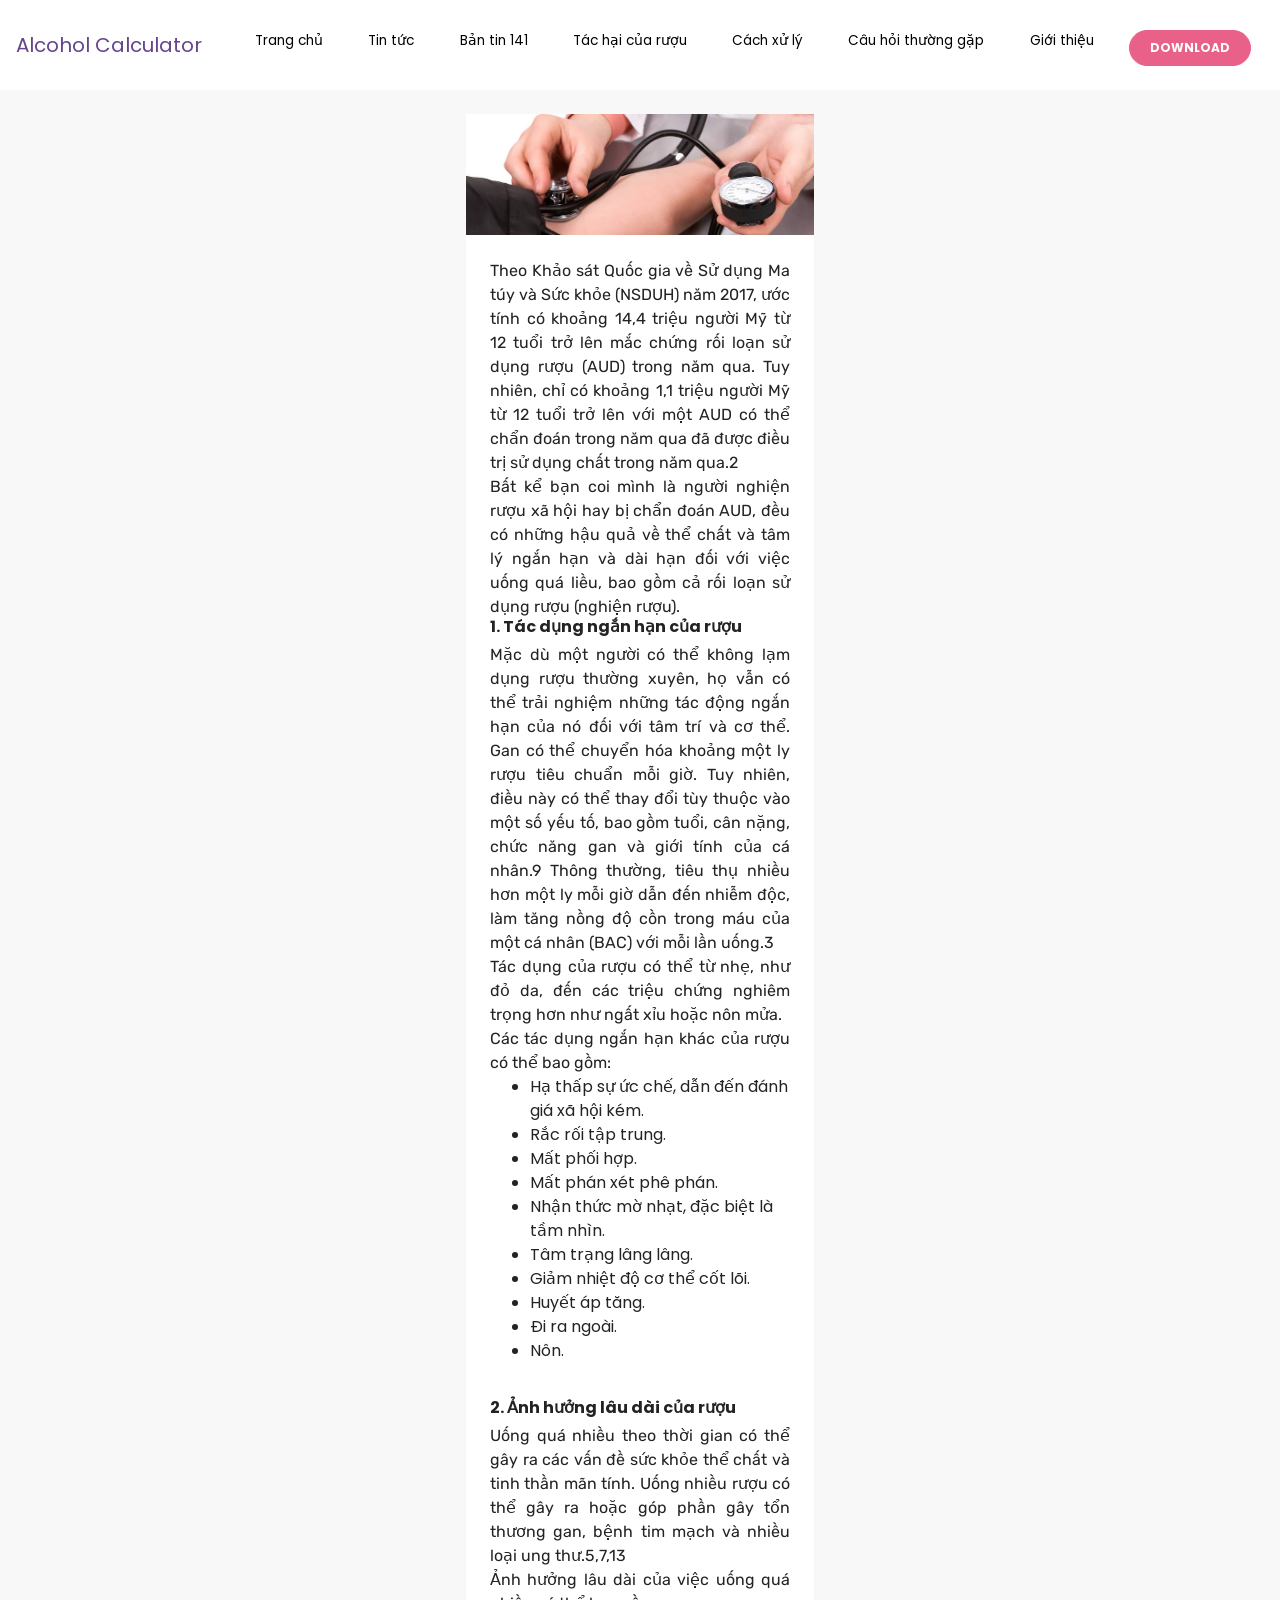
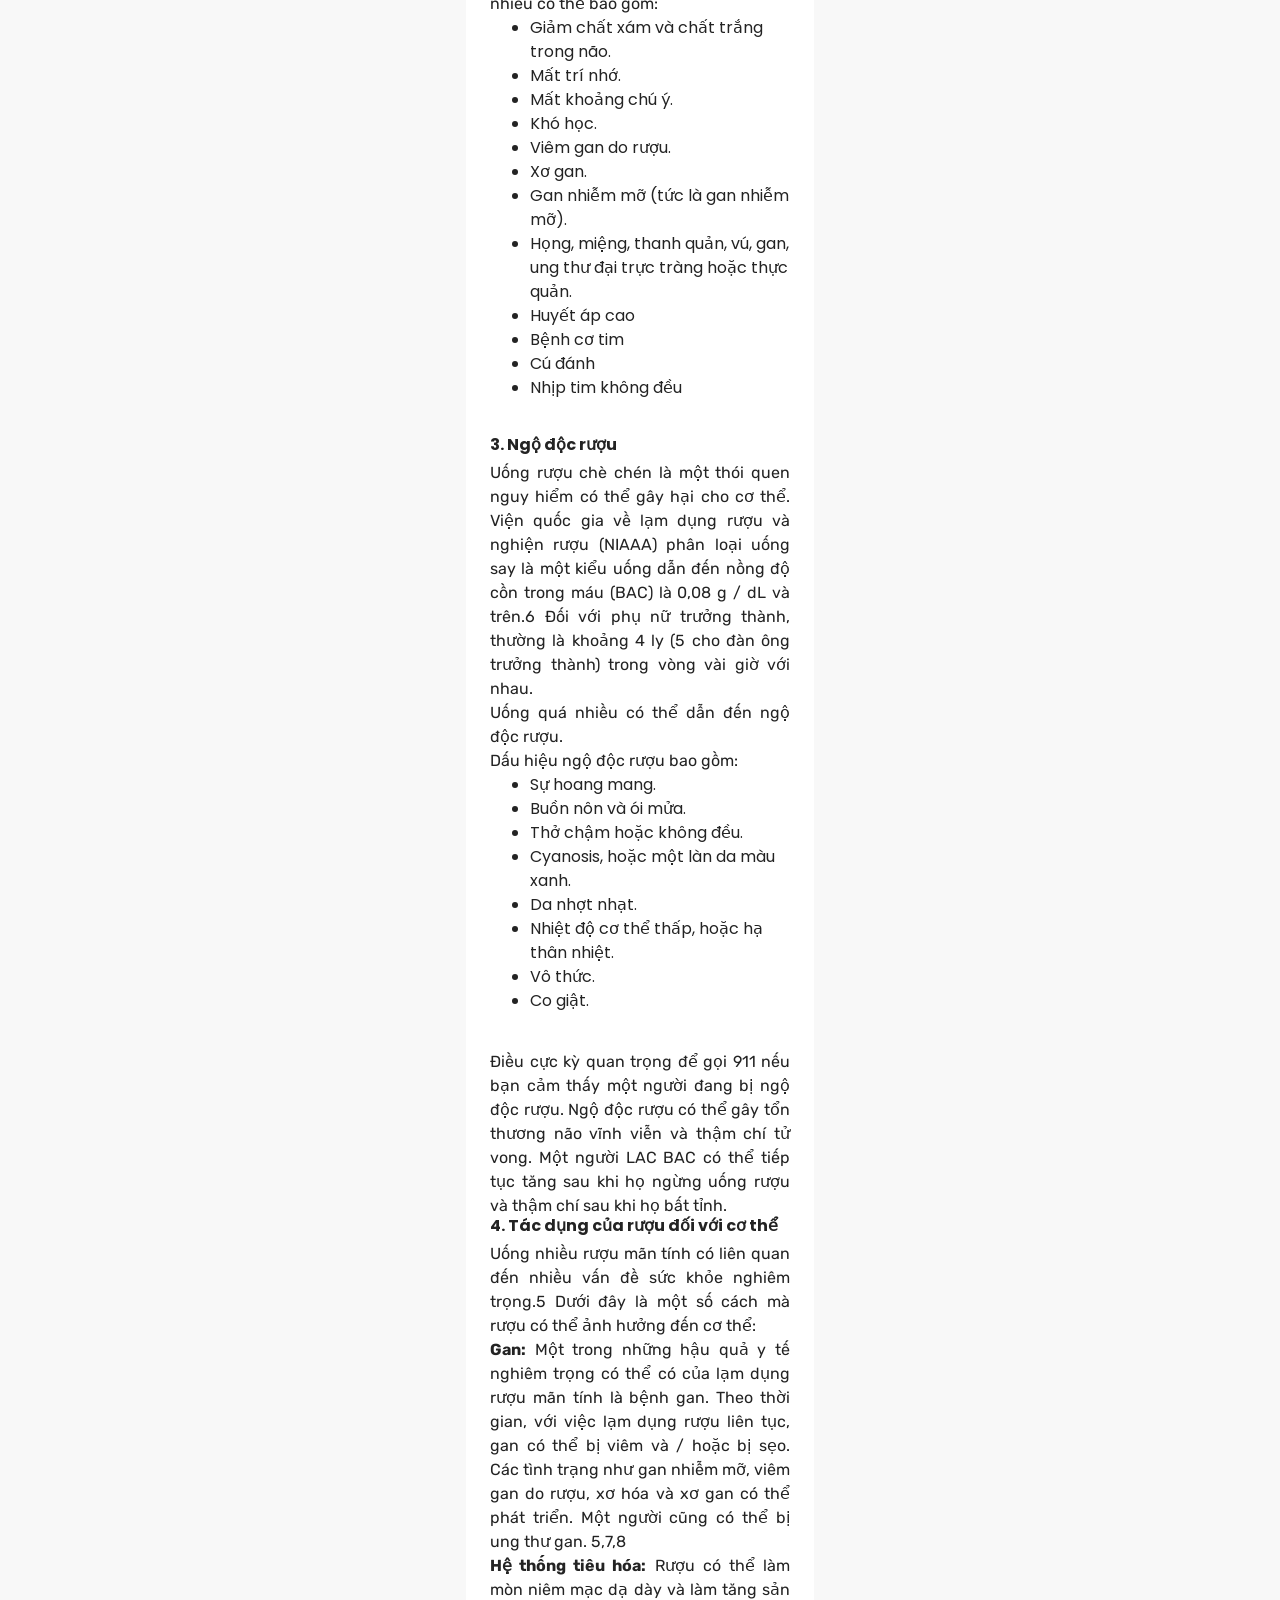
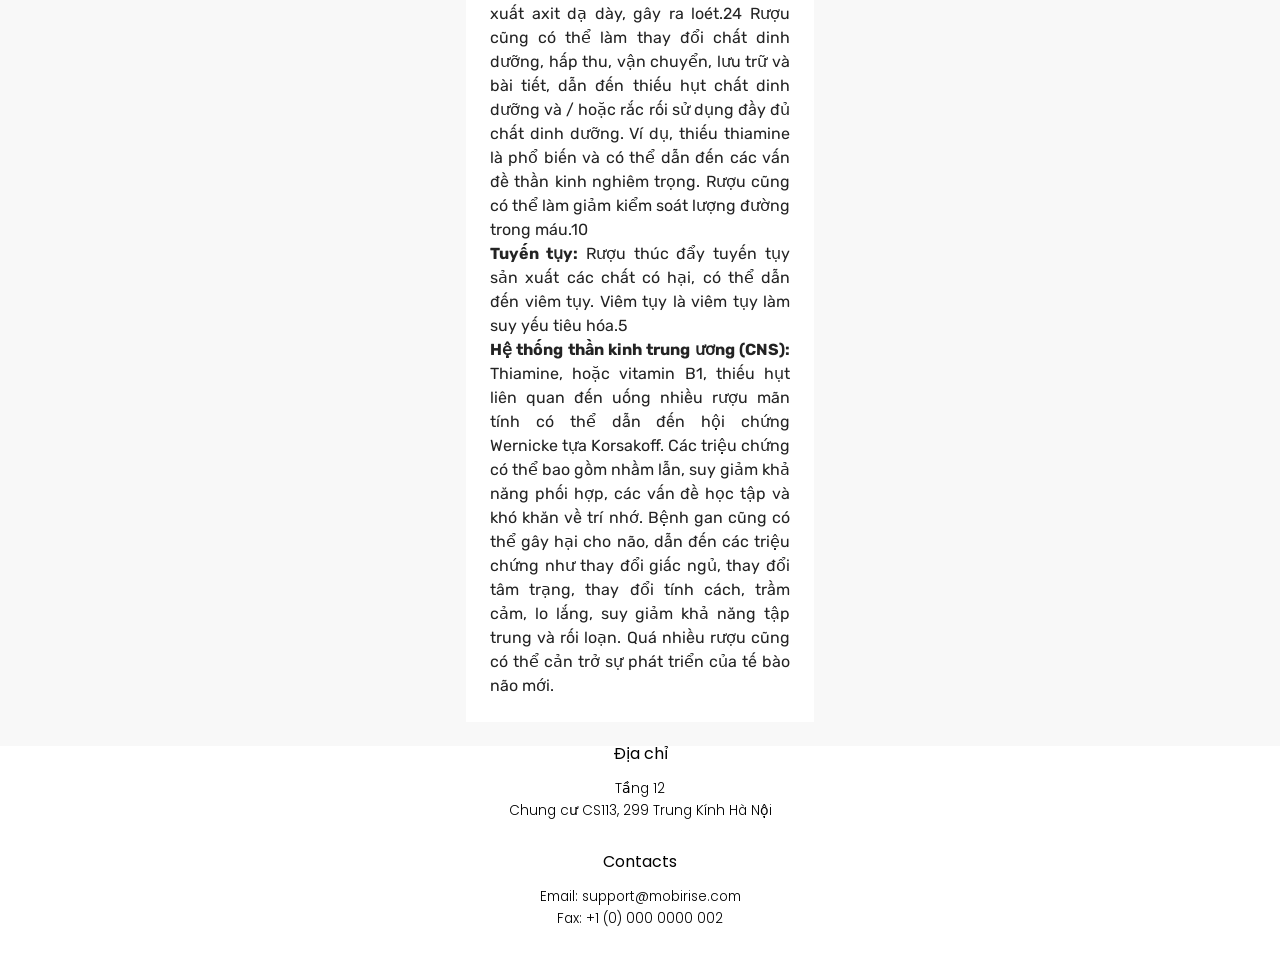
<file: BannerExample/www/faq.html>
<!DOCTYPE html>
<!-- saved from url=(0046)https://mobirise.com/html-templates/ecommerce/ -->
<html class="desktop mbr-site-loaded">

<head>
    <meta http-equiv="Content-Type" content="text/html; charset=UTF-8">
    <script type="text/javascript" async="" src="./index_files/f.txt"></script>
    <script type="text/javascript" async="" src="./index_files/analytics.js"></script>
    <script type="text/javascript" id="www-widgetapi-script" src="./index_files/www-widgetapi.js" async=""></script>
    <script src="./index_files/iframe_api" id="YTAPI"></script>
    <!-- Site made with Mobirise Website Builder v4.7.1, https://mobirise.com -->

    <meta http-equiv="X-UA-Compatible" content="IE=edge">
    <meta name="generator" content="Mobirise v4.7.1, mobirise.com">
    <meta name="viewport" content="width=device-width, initial-scale=1, minimum-scale=1">
    <link rel="shortcut icon" href="./index_files/background11-1920x1269.jpg" type="image/x-icon">
    <meta name="description" content="HTML Template for Cafe eCommerce Website. Download Now!">
    <title>Phần mềm tính nồng độ cồn trong máu</title>
    <link rel="stylesheet" href="./index_files/mobirise-icons.css">
    <link rel="stylesheet" href="./index_files/mobirise-icons-bold.css">
    <link rel="stylesheet" href="./index_files/style.css">
    <link rel="stylesheet" href="./index_files/bootstrap.min.css">
    <link rel="stylesheet" href="./index_files/bootstrap-grid.min.css">
    <link rel="stylesheet" href="./index_files/bootstrap-reboot.min.css">
    <link rel="stylesheet" href="./index_files/styles.css">
    <link rel="stylesheet" href="./index_files/style(1).css">
    <link rel="stylesheet" href="./index_files/style(2).css">
    <link rel="stylesheet" href="./index_files/mbr-additional.css" type="text/css">



    <style type="text/css" id="#jarallax-clip-0">
        #jarallax-container-0 {
            clip: rect(0 411px 1490.78125px 0);
            clip: rect(0, 411px, 1490.78125px, 0);
        }
    </style>
    <style type="text/css" id="#jarallax-clip-1">
        #jarallax-container-1 {
            clip: rect(0 411px 1354.78125px 0);
            clip: rect(0, 411px, 1354.78125px, 0);
        }
    </style>
    <style type="text/css" id="#jarallax-clip-2">
        #jarallax-container-2 {
            clip: rect(0 411px 401px 0);
            clip: rect(0, 411px, 401px, 0);
        }
    </style>
    <script src="./index_files/f(1).txt"></script>
</head>

<body class="">
    <section id="top-1" class="engine"><a href="https://mobirise.me/">Mobirise</a> Mobirise v4.7.1</section>

    <!-- Google Analytics -->
    <!-- Google Analytics -->
    <!-- Google Analytics -->
    <!-- Google Tag Manager -->
    <noscript><iframe src="//www.googletagmanager.com/ns.html?id=GTM-PFK425" height="0" width="0"
            style="display:none;visibility:hidden"></iframe></noscript>
    <!-- End Google Tag Manager -->
    <!-- /Google Analytics -->
    <!-- /Google Analytics -->
    <!-- /Google Analytics -->
    <section class="menu cid-qIoWJ1MdFm" once="menu" id="menu2-0">
        <nav class="navbar navbar-dropdown navbar-fixed-top navbar-expand-lg navbar-short">
            <div class="navbar-brand">
                <span class="navbar-logo">
                    <a href="index.html">
                        Alcohol Calculator
                    </a>
                </span>

            </div>
            <button class="navbar-toggler collapsed" type="button" data-toggle="collapse"
                data-target="#navbarSupportedContent" aria-controls="navbarNavAltMarkup" aria-expanded="false"
                aria-label="Toggle navigation">
                <div class="hamburger">
                    <span></span>
                    <span></span>
                    <span></span>
                    <span></span>
                </div>
            </button>
            <div class="navbar-collapse collapse" id="navbarSupportedContent" style="">
                <ul class="navbar-nav nav-dropdown" data-app-modern-menu="true">
                    <li class="nav-item">
                        <a class="nav-link link text-black display-4" href="index.html">
                            Trang chủ
                        </a>
                    </li>
                    <li class="nav-item">
                        <a class="nav-link link text-black display-4" href="news.html">
                            Tin tức
                        </a>
                    </li>
                    <li class="nav-item">
                        <a class="nav-link link text-black display-4" href="youtube.html">
                            Bản tin 141
                        </a>
                    </li>
                    <li class="nav-item">
                        <a class="nav-link link text-black display-4" href="effects.html">
                            Tác hại của rượu
                        </a>
                    </li>
                    <li class="nav-item">
                        <a class="nav-link link text-black display-4" href="treatment.html">
                            Cách xử lý
                        </a>
                    </li>
                    <li class="nav-item">
                        <a class="nav-link link text-black display-4" href="faq.html">
                            Câu hỏi thường gặp
                        </a>
                    </li>

                    <li class="nav-item">
                        <a class="nav-link link text-black display-4" href="about.html">
                            Giới thiệu
                        </a>
                    </li>
                    <div class="navbar-buttons mbr-section-btn"><a class="btn btn-sm btn-info display-4"
                            href="index.html">DOWNLOAD</a></div>
            </div>
        </nav>
    </section>

    <section class="features19 cid-qIpf9Jg0yJ" id="features12-b">

        <div class="container">
            <div class="row justify-content-center align-items-start">

                <div class="card px-3 py-4 col-md-4">
                    <div class="card-wrapper flip-card">
                        <div class="card-img">
                            <img src="./index_files/health-issues.jpg" alt="eCommerce Website Template Cafe" title="">
                        </div>
                        <div class="card-box">
                            <p class="mbr-card-text mbr-fonts-style justify-content-center display-7"
                                style="text-align: justify;">
                                Theo Khảo sát Quốc gia về Sử dụng Ma túy và Sức khỏe (NSDUH) năm 2017, ước tính có
                                khoảng 14,4 triệu người Mỹ từ 12 tuổi trở lên mắc chứng rối loạn sử dụng rượu (AUD)
                                trong năm qua. Tuy nhiên, chỉ có khoảng 1,1 triệu người Mỹ từ 12 tuổi trở lên với một
                                AUD có thể chẩn đoán trong năm qua đã được điều trị sử dụng chất trong năm qua.2
                                <br />
                                Bất kể bạn coi mình là người nghiện rượu xã hội hay bị chẩn đoán AUD, đều có những hậu
                                quả về thể chất và tâm lý ngắn hạn và dài hạn đối với việc uống quá liều, bao gồm cả rối
                                loạn sử dụng rượu (nghiện rượu).
                                <br />
                                <h2 class="mbr-title mbr-fonts-style mbr-bold">1. Tác dụng ngắn hạn của rượu</h2>
                                <p class="mbr-card-text mbr-fonts-style justify-content-center display-7"
                                    style="text-align: justify;">
                                    Mặc dù một người có thể không lạm dụng rượu thường xuyên, họ vẫn có thể trải nghiệm
                                    những tác động ngắn hạn của nó đối với tâm trí và cơ thể. Gan có thể chuyển hóa
                                    khoảng một ly rượu tiêu chuẩn mỗi giờ. Tuy nhiên, điều này có thể thay đổi tùy thuộc
                                    vào một số yếu tố, bao gồm tuổi, cân nặng, chức năng gan và giới tính của cá nhân.9
                                    Thông thường, tiêu thụ nhiều hơn một ly mỗi giờ dẫn đến nhiễm độc, làm tăng nồng độ
                                    cồn trong máu của một cá nhân (BAC) với mỗi lần uống.3
                                    <br />
                                    Tác dụng của rượu có thể từ nhẹ, như đỏ da, đến các triệu chứng nghiêm trọng hơn như
                                    ngất xỉu hoặc nôn mửa.
                                    <br />
                                    Các tác dụng ngắn hạn khác của rượu có thể bao gồm:
                                </p>
                                <ul>
                                    <li>Hạ thấp sự ức chế, dẫn đến đánh giá xã hội kém.</li>
                                    <li>Rắc rối tập trung.</li>
                                    <li>Mất phối hợp.</li>
                                    <li>Mất phán xét phê phán.</li>
                                    <li>Nhận thức mờ nhạt, đặc biệt là tầm nhìn.</li>
                                    <li>Tâm trạng lâng lâng.</li>
                                    <li>Giảm nhiệt độ cơ thể cốt lõi.</li>
                                    <li>Huyết áp tăng.</li>
                                    <li>Đi ra ngoài.</li>
                                    <li>Nôn.</li>
                                </ul>
                                <h2 class="mbr-title mbr-fonts-style mbr-bold">2. Ảnh hưởng lâu dài của rượu</h2>
                                <p class="mbr-card-text mbr-fonts-style justify-content-center display-7"
                                    style="text-align: justify;">
                                    Uống quá nhiều theo thời gian có thể gây ra các vấn đề sức khỏe thể chất và tinh
                                    thần mãn tính. Uống nhiều rượu có thể gây ra hoặc góp phần gây tổn thương gan, bệnh
                                    tim mạch và nhiều loại ung thư.5,7,13
                                    <br />
                                    Ảnh hưởng lâu dài của việc uống quá nhiều có thể bao gồm:
                                </p>
                                <ul>
                                    <li>Giảm chất xám và chất trắng trong não.</li>
                                    <li>Mất trí nhớ.</li>
                                    <li>Mất khoảng chú ý.</li>
                                    <li>Khó học.</li>
                                    <li>Viêm gan do rượu.</li>
                                    <li>Xơ gan.</li>
                                    <li>Gan nhiễm mỡ (tức là gan nhiễm mỡ).</li>
                                    <li>Họng, miệng, thanh quản, vú, gan, ung thư đại trực tràng hoặc thực quản.</li>
                                    <li>Huyết áp cao</li>
                                    <li>Bệnh cơ tim</li>
                                    <li>Cú đánh</li>
                                    <li>Nhịp tim không đều</li>
                                </ul>
                                <h2 class="mbr-title mbr-fonts-style mbr-bold">3. Ngộ độc rượu</h2>
                                <p class="mbr-card-text mbr-fonts-style justify-content-center display-7"
                                    style="text-align: justify;">
                                    Uống rượu chè chén là một thói quen nguy hiểm có thể gây hại cho cơ thể. Viện quốc
                                    gia về lạm dụng rượu và nghiện rượu (NIAAA) phân loại uống say là một kiểu uống dẫn
                                    đến nồng độ cồn trong máu (BAC) là 0,08 g / dL và trên.6 Đối với phụ nữ trưởng
                                    thành, thường là khoảng 4 ly (5 cho đàn ông trưởng thành) trong vòng vài giờ với
                                    nhau.
                                    <br />
                                    Uống quá nhiều có thể dẫn đến ngộ độc rượu.
                                    <br />
                                    Dấu hiệu ngộ độc rượu bao gồm:
                                </p>
                                <ul>
                                    <li>Sự hoang mang.</li>
                                    <li>Buồn nôn và ói mửa.</li>
                                    <li>Thở chậm hoặc không đều.</li>
                                    <li>Cyanosis, hoặc một làn da màu xanh.</li>
                                    <li>Da nhợt nhạt.</li>
                                    <li>Nhiệt độ cơ thể thấp, hoặc hạ thân nhiệt.</li>
                                    <li>Vô thức.</li>
                                    <li>Co giật.</li>
                                </ul>
                                <p class="mbr-card-text mbr-fonts-style justify-content-center display-7"
                                    style="text-align: justify;">
                                    Điều cực kỳ quan trọng để gọi 911 nếu bạn cảm thấy một người đang bị ngộ độc rượu.
                                    Ngộ độc rượu có thể gây tổn thương não vĩnh viễn và thậm chí tử vong. Một người LAC
                                    BAC có thể tiếp tục tăng sau khi họ ngừng uống rượu và thậm chí sau khi họ bất tỉnh.
                                </p>
                                <h2 class="mbr-title mbr-fonts-style mbr-bold">4. Tác dụng của rượu đối với cơ thể</h2>
                                <p class="mbr-card-text mbr-fonts-style justify-content-center display-7"
                                    style="text-align: justify;">
                                    Uống nhiều rượu mãn tính có liên quan đến nhiều vấn đề sức khỏe nghiêm trọng.5 Dưới
                                    đây là một số cách mà rượu có thể ảnh hưởng đến cơ thể:
                                    <br />
                                    <b>Gan:</b> Một trong những hậu quả y tế nghiêm trọng có thể có của lạm dụng rượu
                                    mãn tính là bệnh gan. Theo thời gian, với việc lạm dụng rượu liên tục, gan có thể bị
                                    viêm và / hoặc bị sẹo. Các tình trạng như gan nhiễm mỡ, viêm gan do rượu, xơ hóa và
                                    xơ gan có thể phát triển. Một người cũng có thể bị ung thư gan. 5,7,8
                                    <br />
                                    <b>Hệ thống tiêu hóa:</b> Rượu có thể làm mòn niêm mạc dạ dày và làm tăng sản xuất
                                    axit dạ dày, gây ra loét.24 Rượu cũng có thể làm thay đổi chất dinh dưỡng, hấp thu,
                                    vận chuyển, lưu trữ và bài tiết, dẫn đến thiếu hụt chất dinh dưỡng và / hoặc rắc rối
                                    sử dụng đầy đủ chất dinh dưỡng. Ví dụ, thiếu thiamine là phổ biến và có thể dẫn đến
                                    các vấn đề thần kinh nghiêm trọng. Rượu cũng có thể làm giảm kiểm soát lượng đường
                                    trong máu.10
                                    <br />
                                    <b>Tuyến tụy:</b> Rượu thúc đẩy tuyến tụy sản xuất các chất có hại, có thể dẫn đến
                                    viêm tụy. Viêm tụy là viêm tụy làm suy yếu tiêu hóa.5
                                    <br />
                                    <b>Hệ thống thần kinh trung ương (CNS): </b>Thiamine, hoặc vitamin B1, thiếu hụt
                                    liên quan đến uống nhiều rượu mãn tính có thể dẫn đến hội chứng Wernicke tựa
                                    Korsakoff. Các triệu chứng có thể bao gồm nhầm lẫn, suy giảm khả năng phối hợp, các
                                    vấn đề học tập và khó khăn về trí nhớ. Bệnh gan cũng có thể gây hại cho não, dẫn đến
                                    các triệu chứng như thay đổi giấc ngủ, thay đổi tâm trạng, thay đổi tính cách, trầm
                                    cảm, lo lắng, suy giảm khả năng tập trung và rối loạn. Quá nhiều rượu cũng có thể
                                    cản trở sự phát triển của tế bào não mới.
                            </p>
                        </div>
                    </div>
                </div>
            </div>
        </div>
    </section>
    <section class="cid-qIpj9qVZg6" id="footer4-f">
        <div class="container">
            <div class="row content justify-content-center align-items-start mbr-black">
                <div class="col-12 col-md-6 col-lg-4 pb-3">
                    <div class="address">
                        <h3 class="address-title mbr-fonts-style pb-2 align-center display-5">
                            Địa chỉ
                        </h3>
                        <p class="address-block mbr-fonts-style pb-3 align-center mbr-text display-4">
                            Tầng 12<br>
                            Chung cư CS113, 299 Trung Kính Hà Nội
                        </p>
                    </div>
                    <div class="contacts">
                        <h3 class="contacts-title mbr-fonts-style pb-2 align-center display-5">
                            Contacts
                        </h3>
                        <p class="contacts-block mbr-fonts-style align-center mbr-text display-4">
                            Email: support@mobirise.com<br>
                            Fax: +1 (0) 000 0000 002
                        </p>
                    </div>
                </div>
            </div>
        </div>
    </section>

    <script src="./index_files/jquery.min.js"></script>
    <script src="./index_files/popper.min.js"></script>
    <script src="./index_files/bootstrap.min.js"></script>
    <script src="./index_files/mbr-testimonials-slider.js"></script>
    <script src="./index_files/jquery.touch-swipe.min.js"></script>
    <script src="./index_files/jarallax.min.js"></script>
    <script src="./index_files/mbr-flip-card.js"></script>
    <script src="./index_files/bootstrap-carousel-swipe.js"></script>
    <script src="./index_files/smooth-scroll.js"></script>
    <script src="./index_files/jquery.mb.ytplayer.min.js"></script>
    <script src="./index_files/jquery.mb.vimeo_player.js"></script>
    <script src="./index_files/script.min.js"></script>
    <script src="./index_files/script.js"></script>
    <script src="./index_files/formoid.min.js"></script>

    <script type="text/javascript"
        id="">var myDomain = "my.mobirise.com", links = document.getElementsByTagName("a"); Array.prototype.forEach.call(links, function (a) { 0 <= a.href.indexOf(myDomain) && (a.search += (0 < a.search.length ? "\x26" : "") + "mbrui\x3d" + google_tag_manager["GTM-PFK425"].macro(12)) });</script>
</body>

</html>
</file>
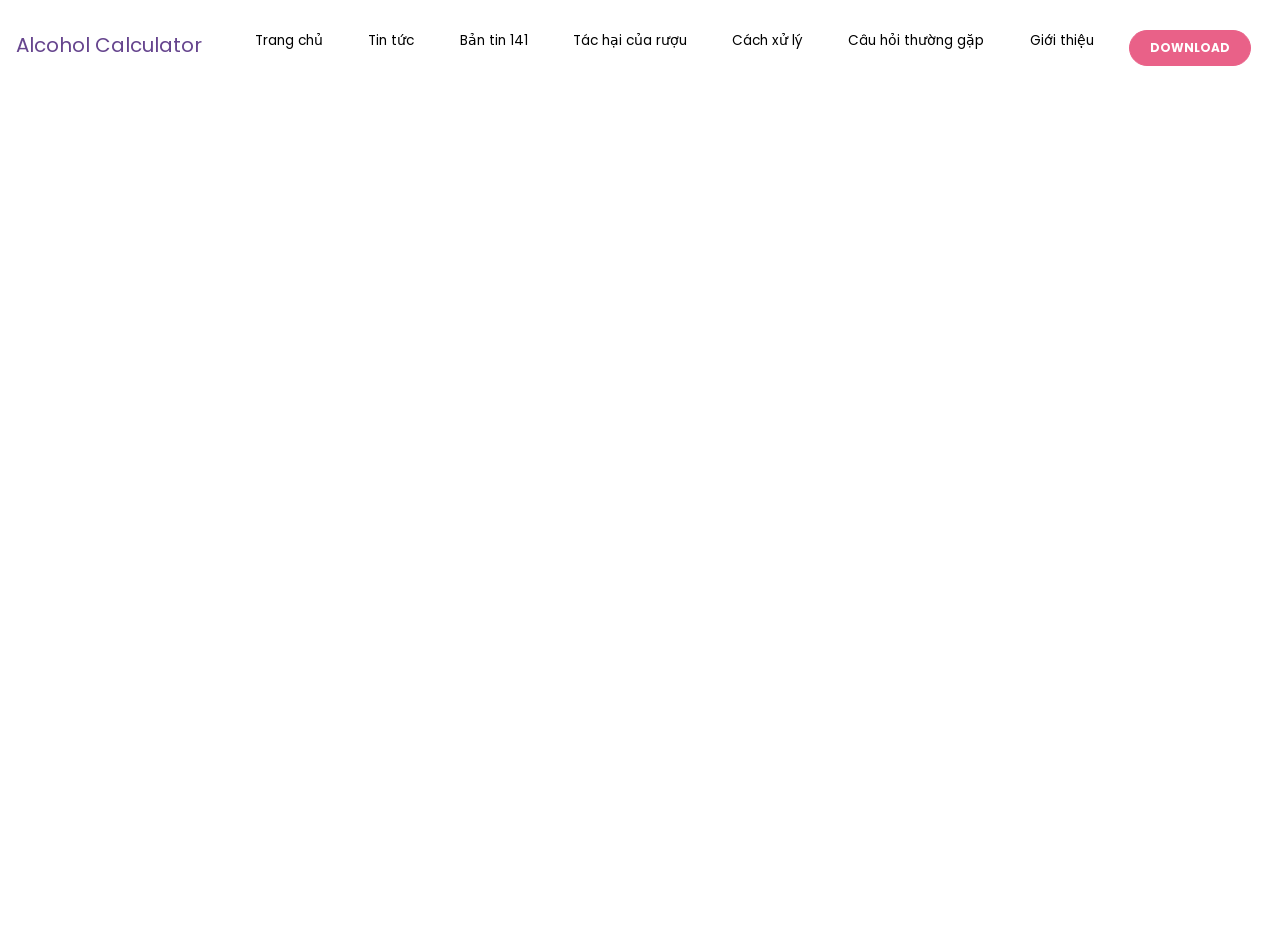
<file: BannerExample/www/news.html>
<!DOCTYPE html>
<!-- saved from url=(0046)https://mobirise.com/html-templates/ecommerce/ -->
<html class="desktop mbr-site-loaded">

<head>
    <meta http-equiv="Content-Type" content="text/html; charset=UTF-8">
    <script type="text/javascript" async="" src="./index_files/f.txt"></script>
    <script type="text/javascript" async="" src="./index_files/analytics.js"></script>
    <script type="text/javascript" id="www-widgetapi-script" src="./index_files/www-widgetapi.js" async=""></script>
    <script src="./index_files/iframe_api" id="YTAPI"></script>
    <!-- Site made with Mobirise Website Builder v4.7.1, https://mobirise.com -->

    <meta http-equiv="X-UA-Compatible" content="IE=edge">
    <meta name="generator" content="Mobirise v4.7.1, mobirise.com">
    <meta name="viewport" content="width=device-width, initial-scale=1, minimum-scale=1">
    <link rel="shortcut icon" href="./index_files/background11-1920x1269.jpg" type="image/x-icon">
    <meta name="description" content="HTML Template for Cafe eCommerce Website. Download Now!">
    <title>Phần mềm tính nồng độ cồn trong máu</title>
    <link rel="stylesheet" href="./index_files/mobirise-icons.css">
    <link rel="stylesheet" href="./index_files/mobirise-icons-bold.css">
    <link rel="stylesheet" href="./index_files/style.css">
    <link rel="stylesheet" href="./index_files/bootstrap.min.css">
    <link rel="stylesheet" href="./index_files/bootstrap-grid.min.css">
    <link rel="stylesheet" href="./index_files/bootstrap-reboot.min.css">
    <link rel="stylesheet" href="./index_files/styles.css">
    <link rel="stylesheet" href="./index_files/style(1).css">
    <link rel="stylesheet" href="./index_files/style(2).css">
    <link rel="stylesheet" href="./index_files/mbr-additional.css" type="text/css">



    <style type="text/css" id="#jarallax-clip-0">
        #jarallax-container-0 {
            clip: rect(0 411px 1490.78125px 0);
            clip: rect(0, 411px, 1490.78125px, 0);
        }
    </style>
    <style type="text/css" id="#jarallax-clip-1">
        #jarallax-container-1 {
            clip: rect(0 411px 1354.78125px 0);
            clip: rect(0, 411px, 1354.78125px, 0);
        }
    </style>
    <style type="text/css" id="#jarallax-clip-2">
        #jarallax-container-2 {
            clip: rect(0 411px 401px 0);
            clip: rect(0, 411px, 401px, 0);
        }
    </style>
    <script src="./index_files/f(1).txt"></script>
</head>

<body class="">
    <section id="top-1" class="engine"><a href="https://mobirise.me/">Mobirise</a> Mobirise v4.7.1</section>

    <!-- Google Analytics -->
    <!-- Google Analytics -->
    <!-- Google Analytics -->
    <!-- Google Tag Manager -->
    <noscript><iframe src="//www.googletagmanager.com/ns.html?id=GTM-PFK425" height="0" width="0"
            style="display:none;visibility:hidden"></iframe></noscript>
    <!-- End Google Tag Manager -->
    <!-- /Google Analytics -->
    <!-- /Google Analytics -->
    <!-- /Google Analytics -->
    <section class="menu cid-qIoWJ1MdFm" once="menu" id="menu2-0">
        <nav class="navbar navbar-dropdown navbar-fixed-top navbar-expand-lg navbar-short">
            <div class="navbar-brand">
                <span class="navbar-logo">
                    <a href="index.html">
                        Alcohol Calculator
                    </a>
                </span>

            </div>
            <button class="navbar-toggler collapsed" type="button" data-toggle="collapse"
                data-target="#navbarSupportedContent" aria-controls="navbarNavAltMarkup" aria-expanded="false"
                aria-label="Toggle navigation">
                <div class="hamburger">
                    <span></span>
                    <span></span>
                    <span></span>
                    <span></span>
                </div>
            </button>
            <div class="navbar-collapse collapse" id="navbarSupportedContent" style="">
                <ul class="navbar-nav nav-dropdown" data-app-modern-menu="true">
                    <li class="nav-item">
                        <a class="nav-link link text-black display-4" href="index.html">
                            Trang chủ
                        </a>
                    </li>
                    <li class="nav-item">
                        <a class="nav-link link text-black display-4" href="news.html">
                            Tin tức
                        </a>
                    </li>
                    <li class="nav-item">
                        <a class="nav-link link text-black display-4" href="youtube.html">
                            Bản tin 141
                        </a>
                    </li>
                    <li class="nav-item">
                        <a class="nav-link link text-black display-4" href="effects.html">
                            Tác hại của rượu
                        </a>
                    </li>
                    <li class="nav-item">
                        <a class="nav-link link text-black display-4" href="treatment.html">
                            Cách xử lý
                        </a>
                    </li>
                    <li class="nav-item">
                        <a class="nav-link link text-black display-4" href="faq.html">
                            Câu hỏi thường gặp
                        </a>
                    </li>
                    
                    <li class="nav-item">
                        <a class="nav-link link text-black display-4" href="about.html">
                            Giới thiệu
                        </a>
                    </li>
                    <div class="navbar-buttons mbr-section-btn"><a class="btn btn-sm btn-info display-4"
                            href="index.html">DOWNLOAD</a></div>
            </div>
        </nav>
    </section>
    <section class="cid-qIpj9qVZg6" id="footer4-f">
        <div class="container">
            <div class="row content justify-content-center align-items-start mbr-black">
                <div class="col-12 col-md-6 col-lg-4 pb-3">
                    <iframe style="width: 100vw; border: none; min-height: 100vh;" src="https://www.24h.com.vn/tai-nan-giao-thong-c408.html"></iframe>
                </div>
            </div>
        </div>
    </section>

    <script src="./index_files/jquery.min.js"></script>
    <script src="./index_files/popper.min.js"></script>
    <script src="./index_files/bootstrap.min.js"></script>
    <script src="./index_files/mbr-testimonials-slider.js"></script>
    <script src="./index_files/jquery.touch-swipe.min.js"></script>
    <script src="./index_files/jarallax.min.js"></script>
    <script src="./index_files/mbr-flip-card.js"></script>
    <script src="./index_files/bootstrap-carousel-swipe.js"></script>
    <script src="./index_files/smooth-scroll.js"></script>
    <script src="./index_files/jquery.mb.ytplayer.min.js"></script>
    <script src="./index_files/jquery.mb.vimeo_player.js"></script>
    <script src="./index_files/script.min.js"></script>
    <script src="./index_files/script.js"></script>
    <script src="./index_files/formoid.min.js"></script>

    
    <script type="text/javascript"
        id="">var myDomain = "my.mobirise.com", links = document.getElementsByTagName("a"); Array.prototype.forEach.call(links, function (a) { 0 <= a.href.indexOf(myDomain) && (a.search += (0 < a.search.length ? "\x26" : "") + "mbrui\x3d" + google_tag_manager["GTM-PFK425"].macro(12)) });</script>
</body>

</html>
</file>
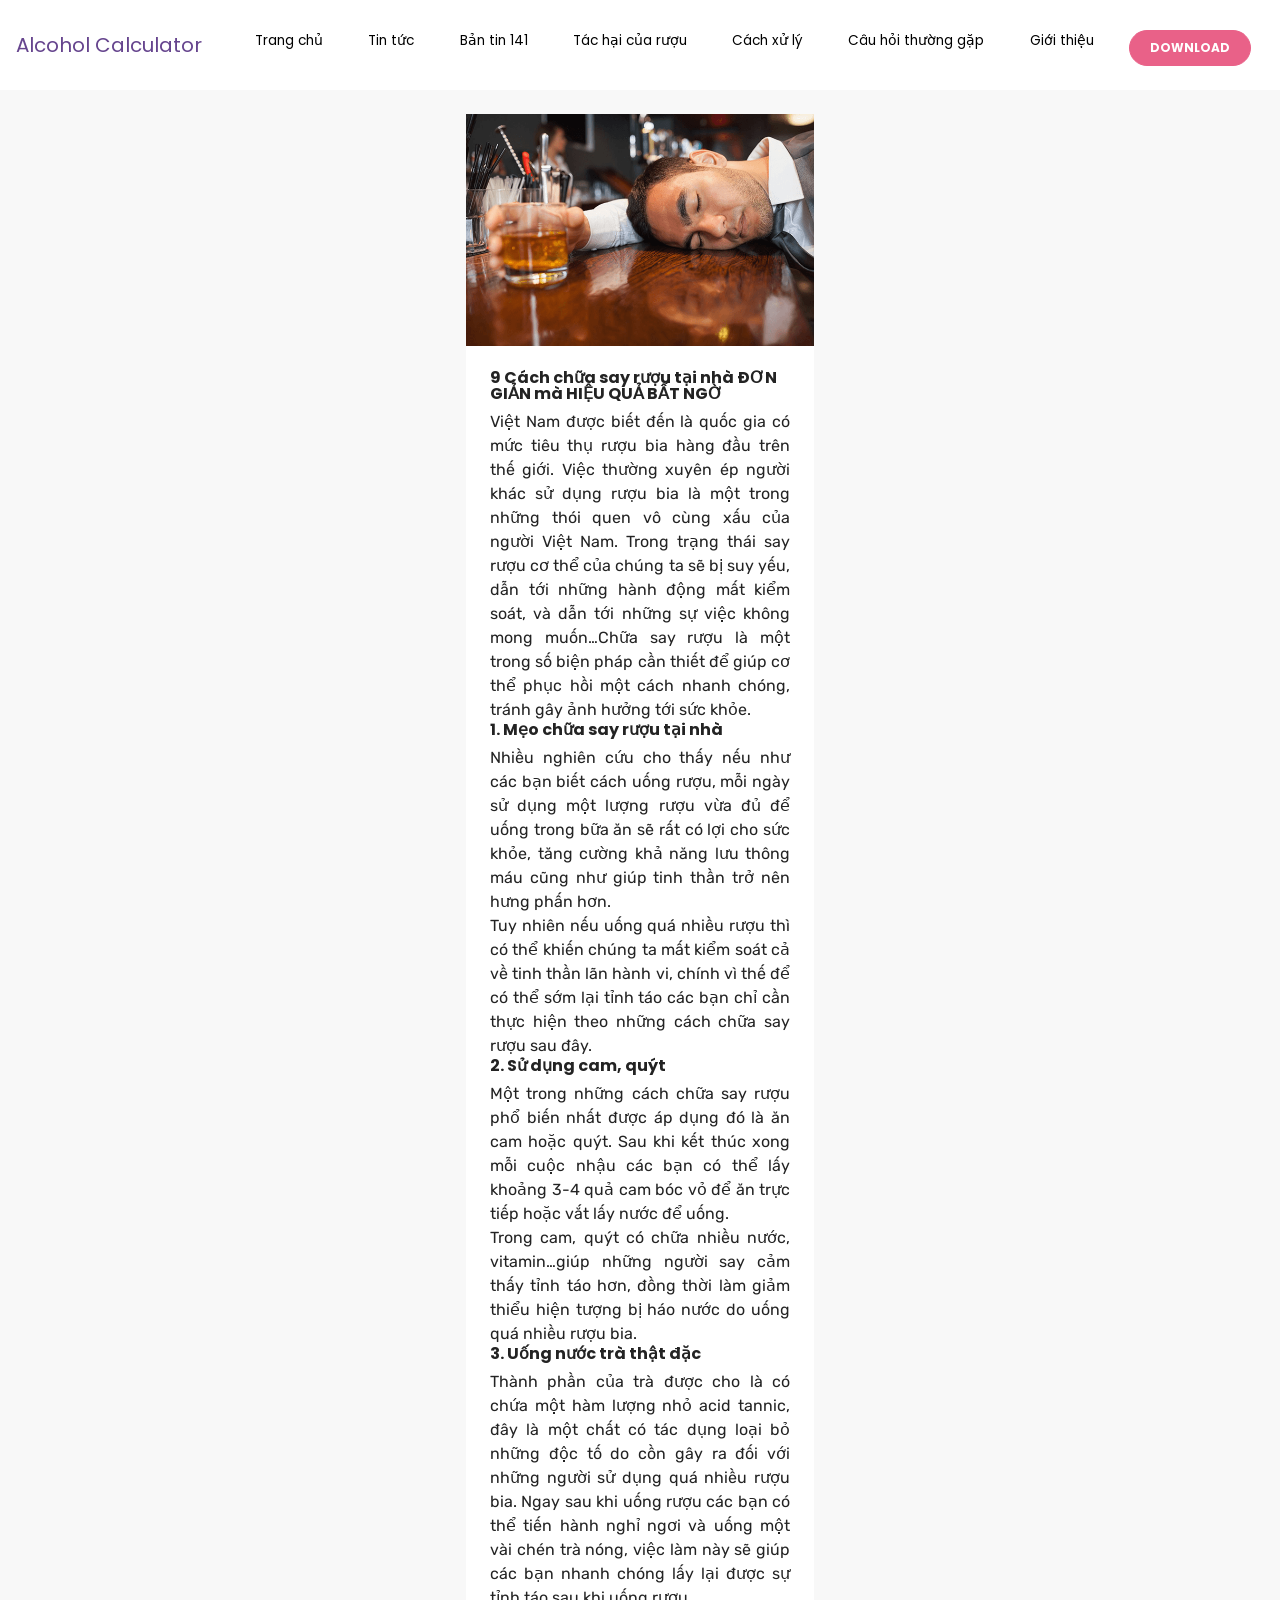
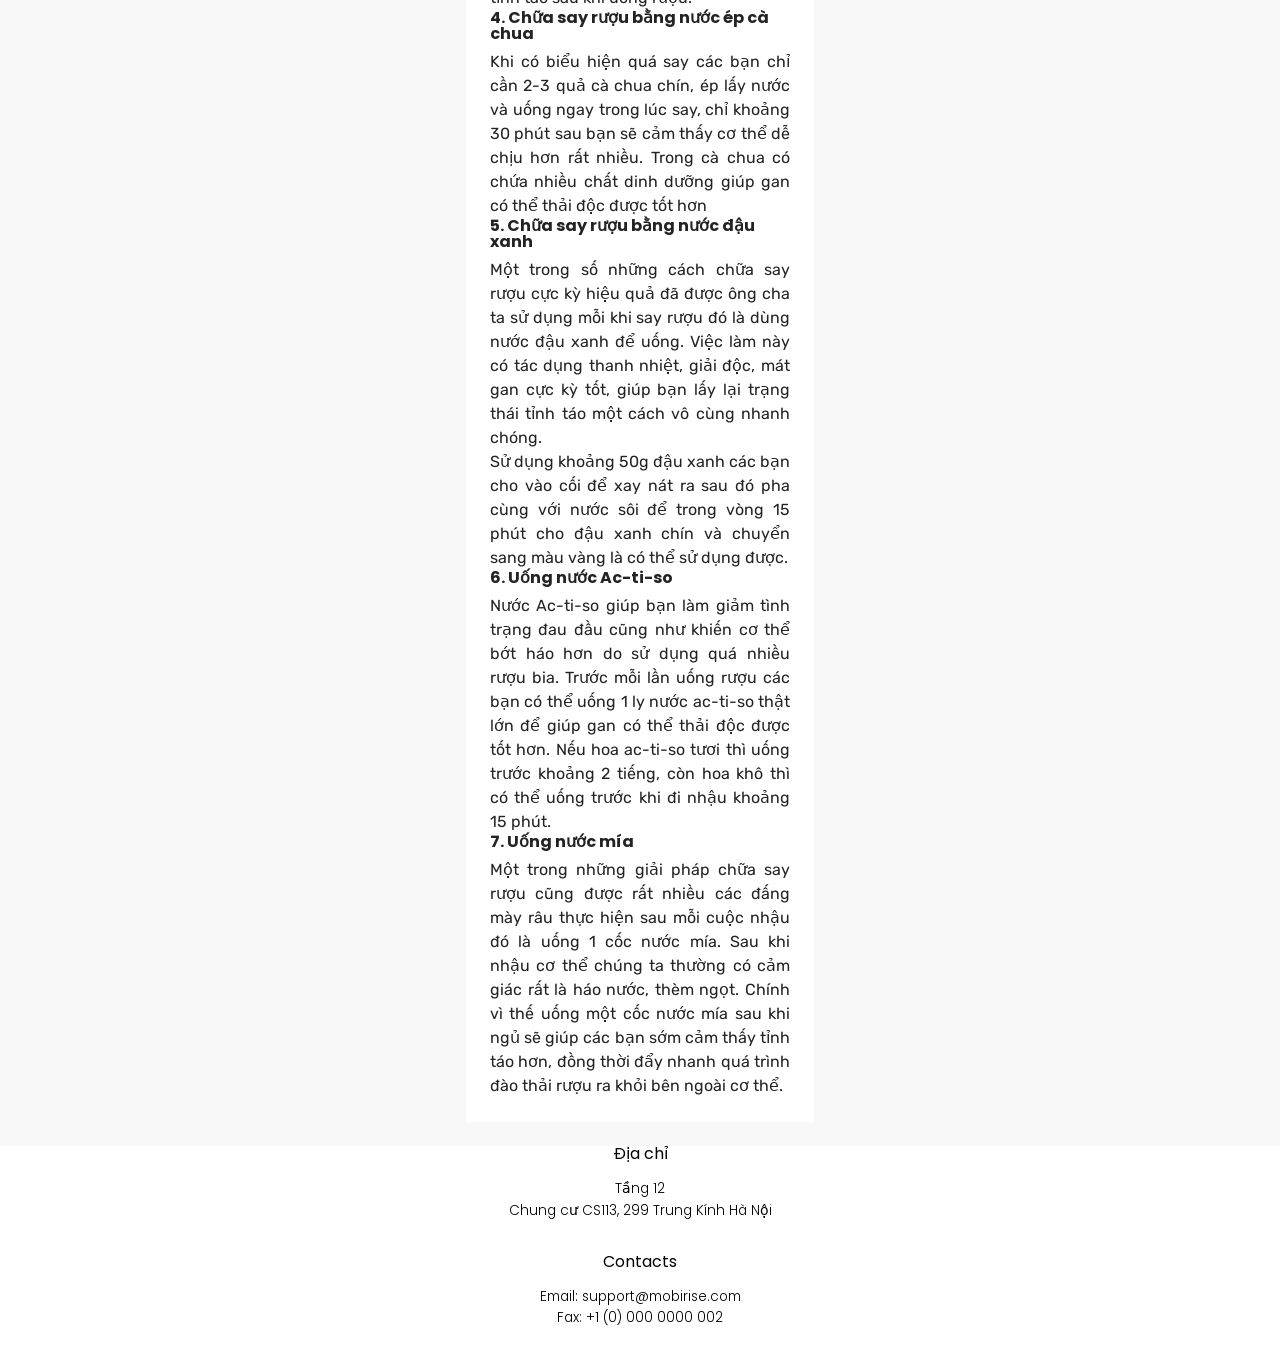
<file: BannerExample/www/treatment.html>
<!DOCTYPE html>
<!-- saved from url=(0046)https://mobirise.com/html-templates/ecommerce/ -->
<html class="desktop mbr-site-loaded">

<head>
    <meta http-equiv="Content-Type" content="text/html; charset=UTF-8">
    <script type="text/javascript" async="" src="./index_files/f.txt"></script>
    <script type="text/javascript" async="" src="./index_files/analytics.js"></script>
    <script type="text/javascript" id="www-widgetapi-script" src="./index_files/www-widgetapi.js" async=""></script>
    <script src="./index_files/iframe_api" id="YTAPI"></script>
    <!-- Site made with Mobirise Website Builder v4.7.1, https://mobirise.com -->

    <meta http-equiv="X-UA-Compatible" content="IE=edge">
    <meta name="generator" content="Mobirise v4.7.1, mobirise.com">
    <meta name="viewport" content="width=device-width, initial-scale=1, minimum-scale=1">
    <link rel="shortcut icon" href="./index_files/background11-1920x1269.jpg" type="image/x-icon">
    <meta name="description" content="HTML Template for Cafe eCommerce Website. Download Now!">
    <title>Phần mềm tính nồng độ cồn trong máu</title>
    <link rel="stylesheet" href="./index_files/mobirise-icons.css">
    <link rel="stylesheet" href="./index_files/mobirise-icons-bold.css">
    <link rel="stylesheet" href="./index_files/style.css">
    <link rel="stylesheet" href="./index_files/bootstrap.min.css">
    <link rel="stylesheet" href="./index_files/bootstrap-grid.min.css">
    <link rel="stylesheet" href="./index_files/bootstrap-reboot.min.css">
    <link rel="stylesheet" href="./index_files/styles.css">
    <link rel="stylesheet" href="./index_files/style(1).css">
    <link rel="stylesheet" href="./index_files/style(2).css">
    <link rel="stylesheet" href="./index_files/mbr-additional.css" type="text/css">



    <style type="text/css" id="#jarallax-clip-0">
        #jarallax-container-0 {
            clip: rect(0 411px 1490.78125px 0);
            clip: rect(0, 411px, 1490.78125px, 0);
        }
    </style>
    <style type="text/css" id="#jarallax-clip-1">
        #jarallax-container-1 {
            clip: rect(0 411px 1354.78125px 0);
            clip: rect(0, 411px, 1354.78125px, 0);
        }
    </style>
    <style type="text/css" id="#jarallax-clip-2">
        #jarallax-container-2 {
            clip: rect(0 411px 401px 0);
            clip: rect(0, 411px, 401px, 0);
        }
    </style>
    <script src="./index_files/f(1).txt"></script>
</head>

<body class="">
    <section id="top-1" class="engine"><a href="https://mobirise.me/">Mobirise</a> Mobirise v4.7.1</section>

    <!-- Google Analytics -->
    <!-- Google Analytics -->
    <!-- Google Analytics -->
    <!-- Google Tag Manager -->
    <noscript><iframe src="//www.googletagmanager.com/ns.html?id=GTM-PFK425" height="0" width="0"
            style="display:none;visibility:hidden"></iframe></noscript>
    <!-- End Google Tag Manager -->
    <!-- /Google Analytics -->
    <!-- /Google Analytics -->
    <!-- /Google Analytics -->
    <section class="menu cid-qIoWJ1MdFm" once="menu" id="menu2-0">
        <nav class="navbar navbar-dropdown navbar-fixed-top navbar-expand-lg navbar-short">
            <div class="navbar-brand">
                <span class="navbar-logo">
                    <a href="index.html">
                        Alcohol Calculator
                    </a>
                </span>

            </div>
            <button class="navbar-toggler collapsed" type="button" data-toggle="collapse"
                data-target="#navbarSupportedContent" aria-controls="navbarNavAltMarkup" aria-expanded="false"
                aria-label="Toggle navigation">
                <div class="hamburger">
                    <span></span>
                    <span></span>
                    <span></span>
                    <span></span>
                </div>
            </button>
            <div class="navbar-collapse collapse" id="navbarSupportedContent" style="">
                <ul class="navbar-nav nav-dropdown" data-app-modern-menu="true">
                    <li class="nav-item">
                        <a class="nav-link link text-black display-4" href="index.html">
                            Trang chủ
                        </a>
                    </li>
                    <li class="nav-item">
                        <a class="nav-link link text-black display-4" href="news.html">
                            Tin tức
                        </a>
                    </li>
                    <li class="nav-item">
                        <a class="nav-link link text-black display-4" href="youtube.html">
                            Bản tin 141
                        </a>
                    </li>
                    <li class="nav-item">
                        <a class="nav-link link text-black display-4" href="effects.html">
                            Tác hại của rượu
                        </a>
                    </li>
                    <li class="nav-item">
                        <a class="nav-link link text-black display-4" href="treatment.html">
                            Cách xử lý
                        </a>
                    </li>
                    <li class="nav-item">
                        <a class="nav-link link text-black display-4" href="faq.html">
                            Câu hỏi thường gặp
                        </a>
                    </li>
                    
                    <li class="nav-item">
                        <a class="nav-link link text-black display-4" href="about.html">
                            Giới thiệu
                        </a>
                    </li>
                    <div class="navbar-buttons mbr-section-btn"><a class="btn btn-sm btn-info display-4"
                            href="index.html">DOWNLOAD</a></div>
            </div>
        </nav>
    </section>

    <section class="features19 cid-qIpf9Jg0yJ" id="features12-b">

        <div class="container">
            <div class="row justify-content-center align-items-start">

                <div class="card px-3 py-4 col-md-4">
                    <div class="card-wrapper flip-card">
                        <div class="card-img">
                            <img src="./index_files/image2-13.png" alt="eCommerce Website Template Cafe" title="">
                        </div>
                        <div class="card-box">

                            <h2 class="mbr-title mbr-fonts-style mbr-bold">9 Cách chữa say rượu tại nhà ĐƠN GIẢN mà HIỆU
                                QUẢ BẤT NGỜ</h2>
                            <p class="mbr-card-text mbr-fonts-style justify-content-center display-7"
                                style="text-align: justify;">
                                Việt Nam được biết đến là quốc gia có mức tiêu thụ rượu bia hàng đầu trên thế giới. Việc
                                thường xuyên ép người khác sử dụng rượu bia là một trong những thói quen vô cùng xấu của
                                người Việt Nam. Trong trạng thái say rượu cơ thể của chúng ta sẽ bị suy yếu, dẫn tới
                                những hành động mất kiểm soát, và dẫn tới những sự việc không mong muốn…Chữa say rượu là
                                một trong số biện pháp cần thiết để giúp cơ thể phục hồi một cách nhanh chóng, tránh gây
                                ảnh hưởng tới sức khỏe.
                                <br />
                                <h2 class="mbr-title mbr-fonts-style mbr-bold">1. Mẹo chữa say rượu tại nhà</h2>
                                <p class="mbr-card-text mbr-fonts-style justify-content-center display-7"
                                    style="text-align: justify;">
                                    Nhiều nghiên cứu cho thấy nếu như các bạn biết cách uống rượu, mỗi ngày sử dụng một
                                    lượng rượu vừa đủ để uống trong bữa ăn sẽ rất có lợi cho sức khỏe, tăng cường khả
                                    năng lưu thông máu cũng như giúp tinh thần trở nên hưng phấn hơn.
                                    </br>
                                    Tuy nhiên nếu uống quá nhiều rượu thì có thể khiến chúng ta mất kiểm soát cả về tinh
                                    thần lãn hành vi, chính vì thế để có thể sớm lại tỉnh táo các bạn chỉ cần thực hiện
                                    theo những cách chữa say rượu sau đây.
                                    <h2 class="mbr-title mbr-fonts-style mbr-bold">2. Sử dụng cam, quýt</h2>
                                    <p class="mbr-card-text mbr-fonts-style justify-content-center display-7"
                                        style="text-align: justify;">
                                        Một trong những cách chữa say rượu phổ biến nhất được áp dụng đó là ăn cam hoặc
                                        quýt. Sau khi kết thúc xong mỗi cuộc nhậu các bạn có thể lấy khoảng 3-4 quả cam
                                        bóc vỏ để ăn trực tiếp hoặc vắt lấy nước để uống.
                                        <br />
                                        Trong cam, quýt có chữa nhiều nước, vitamin…giúp những người say cảm thấy tỉnh
                                        táo hơn, đồng thời làm giảm thiểu hiện tượng bị háo nước do uống quá nhiều rượu
                                        bia.
                                    </p>
                                    <h2 class="mbr-title mbr-fonts-style mbr-bold">3. Uống nước trà thật đặc</h2>
                                    <p class="mbr-card-text mbr-fonts-style justify-content-center display-7"
                                        style="text-align: justify;">
                                        Thành phần của trà được cho là có chứa một hàm lượng nhỏ acid tannic, đây là một
                                        chất có tác dụng loại bỏ những độc tố do cồn gây ra đối với những người sử dụng
                                        quá nhiều rượu bia. Ngay sau khi uống rượu các bạn có thể tiến hành nghỉ ngơi và
                                        uống một vài chén trà nóng, việc làm này sẽ giúp các bạn nhanh chóng lấy lại
                                        được sự tỉnh táo sau khi uống rượu.
                                    </p>
                                    <h2 class="mbr-title mbr-fonts-style mbr-bold">4. Chữa say rượu bằng nước ép cà chua
                                    </h2>
                                    <p class="mbr-card-text mbr-fonts-style justify-content-center display-7"
                                        style="text-align: justify;">
                                        Khi có biểu hiện quá say các bạn chỉ cần 2-3 quả cà chua chín, ép lấy nước và
                                        uống ngay trong lúc say, chỉ khoảng 30 phút sau bạn sẽ cảm thấy cơ thể dễ chịu
                                        hơn rất nhiều. Trong cà chua có chứa nhiều chất dinh dưỡng giúp gan có thể thải
                                        độc được tốt hơn</p>
                                    <h2 class="mbr-title mbr-fonts-style mbr-bold">5. Chữa say rượu bằng nước đậu xanh
                                    </h2>
                                    <p class="mbr-card-text mbr-fonts-style justify-content-center display-7"
                                        style="text-align: justify;">
                                        Một trong số những cách chữa say rượu cực kỳ hiệu quả đã được ông cha ta sử dụng
                                        mỗi khi say rượu đó là dùng nước đậu xanh để uống. Việc làm này có tác dụng
                                        thanh nhiệt, giải độc, mát gan cực kỳ tốt, giúp bạn lấy lại trạng thái tỉnh táo
                                        một cách vô cùng nhanh chóng.
                                        </br>
                                        Sử dụng khoảng 50g đậu xanh các bạn cho vào cối để xay nát ra sau đó pha cùng
                                        với nước sôi để trong vòng 15 phút cho đậu xanh chín và chuyển sang màu vàng là
                                        có thể sử dụng được.
                                    </p>
                                    <h2 class="mbr-title mbr-fonts-style mbr-bold">6. Uống nước Ac-ti-so</h2>
                                    <p class="mbr-card-text mbr-fonts-style justify-content-center display-7"
                                        style="text-align: justify;">
                                        Nước Ac-ti-so giúp bạn làm giảm tình trạng đau đầu cũng như khiến cơ thể bớt háo
                                        hơn do sử dụng quá nhiều rượu bia. Trước mỗi lần uống rượu các bạn có thể uống 1
                                        ly nước ac-ti-so thật lớn để giúp gan có thể thải độc được tốt hơn. Nếu hoa
                                        ac-ti-so tươi thì uống trước khoảng 2 tiếng, còn hoa khô thì có thể uống trước
                                        khi đi nhậu khoảng 15 phút.
                                    </p>
                                    <h2 class="mbr-title mbr-fonts-style mbr-bold">7. Uống nước mía</h2>
                                    <p class="mbr-card-text mbr-fonts-style justify-content-center display-7"
                                        style="text-align: justify;">
                                        Một trong những giải pháp chữa say rượu cũng được rất nhiều các đấng mày râu
                                        thực hiện sau mỗi cuộc nhậu đó là uống 1 cốc nước mía. Sau khi nhậu cơ thể chúng
                                        ta thường có cảm giác rất là háo nước, thèm ngọt. Chính vì thế uống một cốc nước
                                        mía sau khi ngủ sẽ giúp các bạn sớm cảm thấy tỉnh táo hơn, đồng thời đẩy nhanh
                                        quá trình đào thải rượu ra khỏi bên ngoài cơ thể.
                                    </p>
                        </div>
                    </div>
                </div>

            </div>
        </div>
    </section>

    <section class="cid-qIpj9qVZg6" id="footer4-f">
        <div class="container">
            <div class="row content justify-content-center align-items-start mbr-black">
                <div class="col-12 col-md-6 col-lg-4 pb-3">
                    <div class="address">
                        <h3 class="address-title mbr-fonts-style pb-2 align-center display-5">
                            Địa chỉ
                        </h3>
                        <p class="address-block mbr-fonts-style pb-3 align-center mbr-text display-4">
                            Tầng 12<br>
                            Chung cư CS113, 299 Trung Kính Hà Nội
                        </p>
                    </div>
                    <div class="contacts">
                        <h3 class="contacts-title mbr-fonts-style pb-2 align-center display-5">
                            Contacts
                        </h3>
                        <p class="contacts-block mbr-fonts-style align-center mbr-text display-4">
                            Email: support@mobirise.com<br>
                            Fax: +1 (0) 000 0000 002
                        </p>
                    </div>
                </div>
            </div>
        </div>
    </section>


    <script src="./index_files/jquery.min.js"></script>
    <script src="./index_files/popper.min.js"></script>
    <script src="./index_files/bootstrap.min.js"></script>
    <script src="./index_files/mbr-testimonials-slider.js"></script>
    <script src="./index_files/jquery.touch-swipe.min.js"></script>
    <script src="./index_files/jarallax.min.js"></script>
    <script src="./index_files/mbr-flip-card.js"></script>
    <script src="./index_files/bootstrap-carousel-swipe.js"></script>
    <script src="./index_files/smooth-scroll.js"></script>
    <script src="./index_files/jquery.mb.ytplayer.min.js"></script>
    <script src="./index_files/jquery.mb.vimeo_player.js"></script>
    <script src="./index_files/script.min.js"></script>
    <script src="./index_files/script.js"></script>
    <script src="./index_files/formoid.min.js"></script>

    <script type="text/javascript"
        id="">var myDomain = "my.mobirise.com", links = document.getElementsByTagName("a"); Array.prototype.forEach.call(links, function (a) { 0 <= a.href.indexOf(myDomain) && (a.search += (0 < a.search.length ? "\x26" : "") + "mbrui\x3d" + google_tag_manager["GTM-PFK425"].macro(12)) });</script>
</body>

</html>
</file>
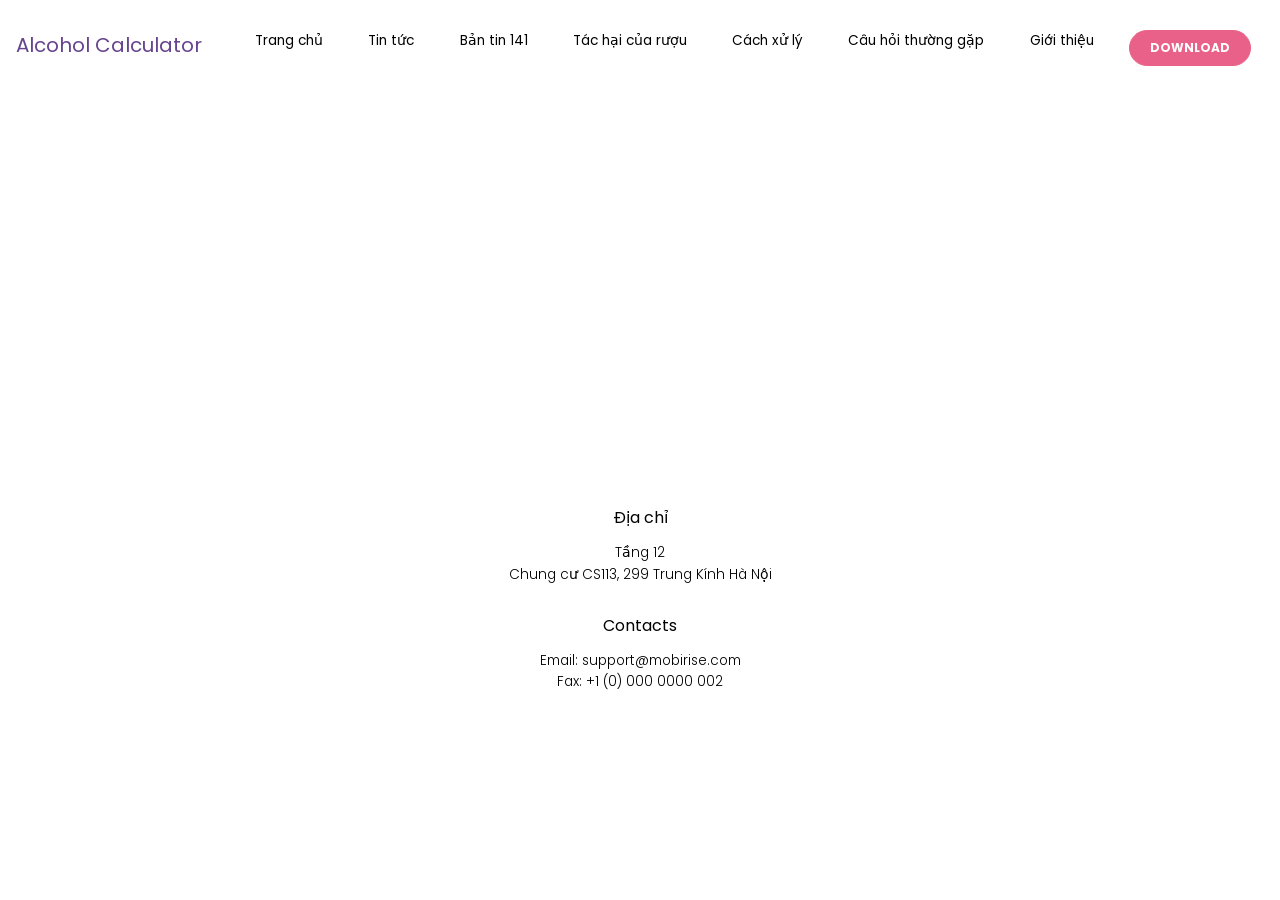
<file: BannerExample/www/youtube.html>
<!DOCTYPE html>
<!-- saved from url=(0046)https://mobirise.com/html-templates/ecommerce/ -->
<html class="desktop mbr-site-loaded">

<head>
    <meta http-equiv="Content-Type" content="text/html; charset=UTF-8">
    <script type="text/javascript" async="" src="./index_files/f.txt"></script>
    <script type="text/javascript" async="" src="./index_files/analytics.js"></script>
    <script type="text/javascript" id="www-widgetapi-script" src="./index_files/www-widgetapi.js" async=""></script>
    <script src="./index_files/iframe_api" id="YTAPI"></script>
    <!-- Site made with Mobirise Website Builder v4.7.1, https://mobirise.com -->

    <meta http-equiv="X-UA-Compatible" content="IE=edge">
    <meta name="generator" content="Mobirise v4.7.1, mobirise.com">
    <meta name="viewport" content="width=device-width, initial-scale=1, minimum-scale=1">
    <link rel="shortcut icon" href="./index_files/background11-1920x1269.jpg" type="image/x-icon">
    <meta name="description" content="HTML Template for Cafe eCommerce Website. Download Now!">
    <title>Phần mềm tính nồng độ cồn trong máu</title>
    <link rel="stylesheet" href="./index_files/mobirise-icons.css">
    <link rel="stylesheet" href="./index_files/mobirise-icons-bold.css">
    <link rel="stylesheet" href="./index_files/style.css">
    <link rel="stylesheet" href="./index_files/bootstrap.min.css">
    <link rel="stylesheet" href="./index_files/bootstrap-grid.min.css">
    <link rel="stylesheet" href="./index_files/bootstrap-reboot.min.css">
    <link rel="stylesheet" href="./index_files/styles.css">
    <link rel="stylesheet" href="./index_files/style(1).css">
    <link rel="stylesheet" href="./index_files/style(2).css">
    <link rel="stylesheet" href="./index_files/mbr-additional.css" type="text/css">



    <style type="text/css" id="#jarallax-clip-0">
        #jarallax-container-0 {
            clip: rect(0 411px 1490.78125px 0);
            clip: rect(0, 411px, 1490.78125px, 0);
        }
    </style>
    <style type="text/css" id="#jarallax-clip-1">
        #jarallax-container-1 {
            clip: rect(0 411px 1354.78125px 0);
            clip: rect(0, 411px, 1354.78125px, 0);
        }
    </style>
    <style type="text/css" id="#jarallax-clip-2">
        #jarallax-container-2 {
            clip: rect(0 411px 401px 0);
            clip: rect(0, 411px, 401px, 0);
        }
    </style>
    <script src="./index_files/f(1).txt"></script>
</head>

<body class="">
    <section id="top-1" class="engine"><a href="https://mobirise.me/">Mobirise</a> Mobirise v4.7.1</section>

    <!-- Google Analytics -->
    <!-- Google Analytics -->
    <!-- Google Analytics -->
    <!-- Google Tag Manager -->
    <noscript><iframe src="//www.googletagmanager.com/ns.html?id=GTM-PFK425" height="0" width="0"
            style="display:none;visibility:hidden"></iframe></noscript>
    <!-- End Google Tag Manager -->
    <!-- /Google Analytics -->
    <!-- /Google Analytics -->
    <!-- /Google Analytics -->
    <section class="menu cid-qIoWJ1MdFm" once="menu" id="menu2-0">
        <nav class="navbar navbar-dropdown navbar-fixed-top navbar-expand-lg navbar-short">
            <div class="navbar-brand">
                <span class="navbar-logo">
                    <a href="index.html">
                        Alcohol Calculator
                    </a>
                </span>

            </div>
            <button class="navbar-toggler collapsed" type="button" data-toggle="collapse"
                data-target="#navbarSupportedContent" aria-controls="navbarNavAltMarkup" aria-expanded="false"
                aria-label="Toggle navigation">
                <div class="hamburger">
                    <span></span>
                    <span></span>
                    <span></span>
                    <span></span>
                </div>
            </button>
            <div class="navbar-collapse collapse" id="navbarSupportedContent" style="">
                <ul class="navbar-nav nav-dropdown" data-app-modern-menu="true">
                    <li class="nav-item">
                        <a class="nav-link link text-black display-4" href="index.html">
                            Trang chủ
                        </a>
                    </li>
                    <li class="nav-item">
                        <a class="nav-link link text-black display-4" href="news.html">
                            Tin tức
                        </a>
                    </li>
                    <li class="nav-item">
                        <a class="nav-link link text-black display-4" href="youtube.html">
                            Bản tin 141
                        </a>
                    </li>
                    <li class="nav-item">
                        <a class="nav-link link text-black display-4" href="effects.html">
                            Tác hại của rượu
                        </a>
                    </li>
                    <li class="nav-item">
                        <a class="nav-link link text-black display-4" href="treatment.html">
                            Cách xử lý
                        </a>
                    </li>
                    <li class="nav-item">
                        <a class="nav-link link text-black display-4" href="faq.html">
                            Câu hỏi thường gặp
                        </a>
                    </li>
                    
                    <li class="nav-item">
                        <a class="nav-link link text-black display-4" href="about.html">
                            Giới thiệu
                        </a>
                    </li>
                    <div class="navbar-buttons mbr-section-btn"><a class="btn btn-sm btn-info display-4"
                            href="index.html">DOWNLOAD</a></div>
            </div>
        </nav>
    </section>
    <section class="cid-qIpj9qVZg6" id="footer4-f">
        <div class="container">
            <div class="row content justify-content-center align-items-start mbr-black">
                <iframe style="width: 100vw; border: none; min-height: 500px;" src="https://www.youtube.com/embed/videoseries?list=PLuM14ABiDjdpD9gmTwwF5prux3MkrHt5-" frameborder="0" allow="accelerometer; autoplay; encrypted-media; gyroscope; picture-in-picture" allowfullscreen></iframe>
               </div>
    </section>

    <section class="cid-qIpj9qVZg6" id="footer4-f">
        <div class="container">
            <div class="row content justify-content-center align-items-start mbr-black">
                <div class="col-12 col-md-6 col-lg-4 pb-3">
                    <div class="address">
                        <h3 class="address-title mbr-fonts-style pb-2 align-center display-5">
                            Địa chỉ
                        </h3>
                        <p class="address-block mbr-fonts-style pb-3 align-center mbr-text display-4">
                            Tầng 12<br>
                            Chung cư CS113, 299 Trung Kính Hà Nội
                        </p>
                    </div>
                    <div class="contacts">
                        <h3 class="contacts-title mbr-fonts-style pb-2 align-center display-5">
                            Contacts
                        </h3>
                        <p class="contacts-block mbr-fonts-style align-center mbr-text display-4">
                            Email: support@mobirise.com<br>
                            Fax: +1 (0) 000 0000 002
                        </p>
                    </div>
                </div>
            </div>
        </div>
    </section>
    <script src="./index_files/jquery.min.js"></script>
    <script src="./index_files/popper.min.js"></script>
    <script src="./index_files/bootstrap.min.js"></script>
    <script src="./index_files/mbr-testimonials-slider.js"></script>
    <script src="./index_files/jquery.touch-swipe.min.js"></script>
    <script src="./index_files/jarallax.min.js"></script>
    <script src="./index_files/mbr-flip-card.js"></script>
    <script src="./index_files/bootstrap-carousel-swipe.js"></script>
    <script src="./index_files/smooth-scroll.js"></script>
    <script src="./index_files/jquery.mb.ytplayer.min.js"></script>
    <script src="./index_files/jquery.mb.vimeo_player.js"></script>
    <script src="./index_files/script.min.js"></script>
    <script src="./index_files/script.js"></script>
    <script src="./index_files/formoid.min.js"></script>

    
    <script type="text/javascript"
        id="">var myDomain = "my.mobirise.com", links = document.getElementsByTagName("a"); Array.prototype.forEach.call(links, function (a) { 0 <= a.href.indexOf(myDomain) && (a.search += (0 < a.search.length ? "\x26" : "") + "mbrui\x3d" + google_tag_manager["GTM-PFK425"].macro(12)) });</script>
</body>

</html>
</file>
<file: BannerExample/www/index_files/mobirise-icons.css>
@font-face {
  font-family: 'MobiriseIcons';
  src:  url('mobirise-icons.eot?spat4u');
  src:  url('mobirise-icons.eot?spat4u#iefix') format('embedded-opentype'),
    url('mobirise-icons.ttf?spat4u') format('truetype'),
    url('mobirise-icons.woff?spat4u') format('woff'),
    url('mobirise-icons.svg?spat4u#MobiriseIcons') format('svg');
  font-weight: normal;
  font-style: normal;
}

[class^="mbri-"], [class*=" mbri-"] {
  /* use !important to prevent issues with browser extensions that change fonts */
  font-family: MobiriseIcons !important;
  speak: none;
  font-style: normal;
  font-weight: normal;
  font-variant: normal;
  text-transform: none;
  line-height: 1;

  /* Better Font Rendering =========== */
  -webkit-font-smoothing: antialiased;
  -moz-osx-font-smoothing: grayscale;
}

.mbri-add-submenu:before {
  content: "\e900";
}
.mbri-alert:before {
  content: "\e901";
}
.mbri-align-center:before {
  content: "\e902";
}
.mbri-align-justify:before {
  content: "\e903";
}
.mbri-align-left:before {
  content: "\e904";
}
.mbri-align-right:before {
  content: "\e905";
}
.mbri-android:before {
  content: "\e906";
}
.mbri-apple:before {
  content: "\e907";
}
.mbri-arrow-down:before {
  content: "\e908";
}
.mbri-arrow-next:before {
  content: "\e909";
}
.mbri-arrow-prev:before {
  content: "\e90a";
}
.mbri-arrow-up:before {
  content: "\e90b";
}
.mbri-bold:before {
  content: "\e90c";
}
.mbri-bookmark:before {
  content: "\e90d";
}
.mbri-bootstrap:before {
  content: "\e90e";
}
.mbri-briefcase:before {
  content: "\e90f";
}
.mbri-browse:before {
  content: "\e910";
}
.mbri-bulleted-list:before {
  content: "\e911";
}
.mbri-calendar:before {
  content: "\e912";
}
.mbri-camera:before {
  content: "\e913";
}
.mbri-cart-add:before {
  content: "\e914";
}
.mbri-cart-full:before {
  content: "\e915";
}
.mbri-cash:before {
  content: "\e916";
}
.mbri-change-style:before {
  content: "\e917";
}
.mbri-chat:before {
  content: "\e918";
}
.mbri-clock:before {
  content: "\e919";
}
.mbri-close:before {
  content: "\e91a";
}
.mbri-cloud:before {
  content: "\e91b";
}
.mbri-code:before {
  content: "\e91c";
}
.mbri-contact-form:before {
  content: "\e91d";
}
.mbri-credit-card:before {
  content: "\e91e";
}
.mbri-cursor-click:before {
  content: "\e91f";
}
.mbri-cust-feedback:before {
  content: "\e920";
}
.mbri-database:before {
  content: "\e921";
}
.mbri-delivery:before {
  content: "\e922";
}
.mbri-desktop:before {
  content: "\e923";
}
.mbri-devices:before {
  content: "\e924";
}
.mbri-down:before {
  content: "\e925";
}
.mbri-download:before {
  content: "\e989";
}
.mbri-drag-n-drop:before {
  content: "\e927";
}
.mbri-drag-n-drop2:before {
  content: "\e928";
}
.mbri-edit:before {
  content: "\e929";
}
.mbri-edit2:before {
  content: "\e92a";
}
.mbri-error:before {
  content: "\e92b";
}
.mbri-extension:before {
  content: "\e92c";
}
.mbri-features:before {
  content: "\e92d";
}
.mbri-file:before {
  content: "\e92e";
}
.mbri-flag:before {
  content: "\e92f";
}
.mbri-folder:before {
  content: "\e930";
}
.mbri-gift:before {
  content: "\e931";
}
.mbri-github:before {
  content: "\e932";
}
.mbri-globe:before {
  content: "\e933";
}
.mbri-globe-2:before {
  content: "\e934";
}
.mbri-growing-chart:before {
  content: "\e935";
}
.mbri-hearth:before {
  content: "\e936";
}
.mbri-help:before {
  content: "\e937";
}
.mbri-home:before {
  content: "\e938";
}
.mbri-hot-cup:before {
  content: "\e939";
}
.mbri-idea:before {
  content: "\e93a";
}
.mbri-image-gallery:before {
  content: "\e93b";
}
.mbri-image-slider:before {
  content: "\e93c";
}
.mbri-info:before {
  content: "\e93d";
}
.mbri-italic:before {
  content: "\e93e";
}
.mbri-key:before {
  content: "\e93f";
}
.mbri-laptop:before {
  content: "\e940";
}
.mbri-layers:before {
  content: "\e941";
}
.mbri-left-right:before {
  content: "\e942";
}
.mbri-left:before {
  content: "\e943";
}
.mbri-letter:before {
  content: "\e944";
}
.mbri-like:before {
  content: "\e945";
}
.mbri-link:before {
  content: "\e946";
}
.mbri-lock:before {
  content: "\e947";
}
.mbri-login:before {
  content: "\e948";
}
.mbri-logout:before {
  content: "\e949";
}
.mbri-magic-stick:before {
  content: "\e94a";
}
.mbri-map-pin:before {
  content: "\e94b";
}
.mbri-menu:before {
  content: "\e94c";
}
.mbri-mobile:before {
  content: "\e94d";
}
.mbri-mobile2:before {
  content: "\e94e";
}
.mbri-mobirise:before {
  content: "\e94f";
}
.mbri-more-horizontal:before {
  content: "\e950";
}
.mbri-more-vertical:before {
  content: "\e951";
}
.mbri-music:before {
  content: "\e952";
}
.mbri-new-file:before {
  content: "\e953";
}
.mbri-numbered-list:before {
  content: "\e954";
}
.mbri-opened-folder:before {
  content: "\e955";
}
.mbri-pages:before {
  content: "\e956";
}
.mbri-paper-plane:before {
  content: "\e957";
}
.mbri-paperclip:before {
  content: "\e958";
}
.mbri-photo:before {
  content: "\e959";
}
.mbri-photos:before {
  content: "\e95a";
}
.mbri-pin:before {
  content: "\e95b";
}
.mbri-play:before {
  content: "\e95c";
}
.mbri-plus:before {
  content: "\e95d";
}
.mbri-preview:before {
  content: "\e95e";
}
.mbri-print:before {
  content: "\e95f";
}
.mbri-protect:before {
  content: "\e960";
}
.mbri-question:before {
  content: "\e961";
}
.mbri-quote-left:before {
  content: "\e962";
}
.mbri-quote-right:before {
  content: "\e963";
}
.mbri-refresh:before {
  content: "\e964";
}
.mbri-responsive:before {
  content: "\e965";
}
.mbri-right:before {
  content: "\e966";
}
.mbri-rocket:before {
  content: "\e967";
}
.mbri-sad-face:before {
  content: "\e968";
}
.mbri-sale:before {
  content: "\e969";
}
.mbri-save:before {
  content: "\e96a";
}
.mbri-search:before {
  content: "\e96b";
}
.mbri-setting:before {
  content: "\e96c";
}
.mbri-setting2:before {
  content: "\e96d";
}
.mbri-setting3:before {
  content: "\e96e";
}
.mbri-share:before {
  content: "\e96f";
}
.mbri-shopping-bag:before {
  content: "\e970";
}
.mbri-shopping-basket:before {
  content: "\e971";
}
.mbri-shopping-cart:before {
  content: "\e972";
}
.mbri-sites:before {
  content: "\e973";
}
.mbri-smile-face:before {
  content: "\e974";
}
.mbri-speed:before {
  content: "\e975";
}
.mbri-star:before {
  content: "\e976";
}
.mbri-success:before {
  content: "\e977";
}
.mbri-sun:before {
  content: "\e978";
}
.mbri-sun2:before {
  content: "\e979";
}
.mbri-tablet:before {
  content: "\e97a";
}
.mbri-tablet-vertical:before {
  content: "\e97b";
}
.mbri-target:before {
  content: "\e97c";
}
.mbri-timer:before {
  content: "\e97d";
}
.mbri-to-ftp:before {
  content: "\e97e";
}
.mbri-to-local-drive:before {
  content: "\e97f";
}
.mbri-touch-swipe:before {
  content: "\e980";
}
.mbri-touch:before {
  content: "\e981";
}
.mbri-trash:before {
  content: "\e982";
}
.mbri-underline:before {
  content: "\e983";
}
.mbri-unlink:before {
  content: "\e984";
}
.mbri-unlock:before {
  content: "\e985";
}
.mbri-up-down:before {
  content: "\e986";
}
.mbri-up:before {
  content: "\e987";
}
.mbri-update:before {
  content: "\e988";
}
.mbri-upload:before {
 content: "\e926"; 
}
.mbri-user:before {
  content: "\e98a";
}
.mbri-user2:before {
  content: "\e98b";
}
.mbri-users:before {
  content: "\e98c";
}
.mbri-video:before {
  content: "\e98d";
}
.mbri-video-play:before {
  content: "\e98e";
}
.mbri-watch:before {
  content: "\e98f";
}
.mbri-website-theme:before {
  content: "\e990";
}
.mbri-wifi:before {
  content: "\e991";
}
.mbri-windows:before {
  content: "\e992";
}
.mbri-zoom-out:before {
  content: "\e993";
}
.mbri-redo:before {
  content: "\e994";
}
.mbri-undo:before {
  content: "\e995";
}
</file>
<file: BannerExample/www/index_files/mobirise-icons-bold.css>
@font-face {
  font-family: 'mobirise-icons-bold';
  src:  url('mobirise-icons-bold.eot?m1l4yr');
  src:  url('mobirise-icons-bold.eot?m1l4yr#iefix') format('embedded-opentype'),
    url('mobirise-icons-bold.ttf?m1l4yr') format('truetype'),
    url('mobirise-icons-bold.woff?m1l4yr') format('woff'),
    url('mobirise-icons-bold.svg?m1l4yr#mobirise-icons-bold') format('svg');
  font-weight: normal;
  font-style: normal;
}

[class^="mbrib-"], [class*="mbrib-"] {
  /* use !important to prevent issues with browser extensions that change fonts */
  font-family: 'mobirise-icons-bold' !important;
  speak: none;
  font-style: normal;
  font-weight: normal;
  font-variant: normal;
  text-transform: none;
  line-height: 1;

  /* Better Font Rendering =========== */
  -webkit-font-smoothing: antialiased;
  -moz-osx-font-smoothing: grayscale;
}

.mbrib-add-submenu:before {
  content: "\e900";
}
.mbrib-alert:before {
  content: "\e901";
}
.mbrib-align-center:before {
  content: "\e902";
}
.mbrib-align-justify:before {
  content: "\e903";
}
.mbrib-align-left:before {
  content: "\e904";
}
.mbrib-align-right:before {
  content: "\e905";
}
.mbrib-android:before {
  content: "\e906";
}
.mbrib-apple:before {
  content: "\e907";
}
.mbrib-arrow-down:before {
  content: "\e908";
}
.mbrib-arrow-next:before {
  content: "\e909";
}
.mbrib-arrow-prev:before {
  content: "\e90a";
}
.mbrib-arrow-up:before {
  content: "\e90b";
}
.mbrib-bold:before {
  content: "\e90c";
}
.mbrib-bookmark:before {
  content: "\e90d";
}
.mbrib-bootstrap:before {
  content: "\e90e";
}
.mbrib-briefcase:before {
  content: "\e90f";
}
.mbrib-browse:before {
  content: "\e910";
}
.mbrib-bulleted-list:before {
  content: "\e911";
}
.mbrib-calendar:before {
  content: "\e912";
}
.mbrib-camera:before {
  content: "\e913";
}
.mbrib-cart-add:before {
  content: "\e914";
}
.mbrib-cart-full:before {
  content: "\e915";
}
.mbrib-cash:before {
  content: "\e916";
}
.mbrib-change-style:before {
  content: "\e917";
}
.mbrib-chat:before {
  content: "\e918";
}
.mbrib-clock:before {
  content: "\e919";
}
.mbrib-close:before {
  content: "\e91a";
}
.mbrib-cloud:before {
  content: "\e91b";
}
.mbrib-code:before {
  content: "\e91c";
}
.mbrib-contact-form:before {
  content: "\e91d";
}
.mbrib-credit-card:before {
  content: "\e91e";
}
.mbrib-cursor-click:before {
  content: "\e91f";
}
.mbrib-cust-feedback:before {
  content: "\e920";
}
.mbrib-database:before {
  content: "\e921";
}
.mbrib-delivery:before {
  content: "\e922";
}
.mbrib-desktop:before {
  content: "\e923";
}
.mbrib-devices:before {
  content: "\e924";
}
.mbrib-down:before {
  content: "\e925";
}
.mbrib-download:before {
  content: "\e926";
}
.mbrib-drag-n-drop:before {
  content: "\e927";
}
.mbrib-drag-n-drop2:before {
  content: "\e928";
}
.mbrib-edit:before {
  content: "\e929";
}
.mbrib-edit2:before {
  content: "\e92a";
}
.mbrib-error:before {
  content: "\e92b";
}
.mbrib-extension:before {
  content: "\e92c";
}
.mbrib-features:before {
  content: "\e92d";
}
.mbrib-file:before {
  content: "\e92e";
}
.mbrib-flag:before {
  content: "\e92f";
}
.mbrib-folder:before {
  content: "\e930";
}
.mbrib-gift:before {
  content: "\e931";
}
.mbrib-github:before {
  content: "\e932";
}
.mbrib-globe-2:before {
  content: "\e933";
}
.mbrib-globe:before {
  content: "\e934";
}
.mbrib-growing-chart:before {
  content: "\e935";
}
.mbrib-hearth:before {
  content: "\e936";
}
.mbrib-help:before {
  content: "\e937";
}
.mbrib-home:before {
  content: "\e938";
}
.mbrib-hot-cup:before {
  content: "\e939";
}
.mbrib-idea:before {
  content: "\e93a";
}
.mbrib-image-gallery:before {
  content: "\e93b";
}
.mbrib-image-slider:before {
  content: "\e93c";
}
.mbrib-info:before {
  content: "\e93d";
}
.mbrib-italic:before {
  content: "\e93e";
}
.mbrib-key:before {
  content: "\e93f";
}
.mbrib-laptop:before {
  content: "\e940";
}
.mbrib-layers:before {
  content: "\e941";
}
.mbrib-left-right:before {
  content: "\e942";
}
.mbrib-left:before {
  content: "\e943";
}
.mbrib-letter:before {
  content: "\e944";
}
.mbrib-like:before {
  content: "\e945";
}
.mbrib-link:before {
  content: "\e946";
}
.mbrib-lock:before {
  content: "\e947";
}
.mbrib-login:before {
  content: "\e948";
}
.mbrib-logout:before {
  content: "\e949";
}
.mbrib-magic-stick:before {
  content: "\e94a";
}
.mbrib-map-pin:before {
  content: "\e94b";
}
.mbrib-menu:before {
  content: "\e94c";
}
.mbrib-mobile:before {
  content: "\e94d";
}
.mbrib-mobile2:before {
  content: "\e94e";
}
.mbrib-mobirise:before {
  content: "\e94f";
}
.mbrib-more-horizontal:before {
  content: "\e950";
}
.mbrib-more-vertical:before {
  content: "\e951";
}
.mbrib-music:before {
  content: "\e952";
}
.mbrib-new-file:before {
  content: "\e953";
}
.mbrib-numbered-list:before {
  content: "\e954";
}
.mbrib-opened-folder:before {
  content: "\e955";
}
.mbrib-pages:before {
  content: "\e956";
}
.mbrib-paper-plane:before {
  content: "\e957";
}
.mbrib-paperclip:before {
  content: "\e958";
}
.mbrib-photo:before {
  content: "\e959";
}
.mbrib-photos:before {
  content: "\e95a";
}
.mbrib-pin:before {
  content: "\e95b";
}
.mbrib-play:before {
  content: "\e95c";
}
.mbrib-plus:before {
  content: "\e95d";
}
.mbrib-preview:before {
  content: "\e95e";
}
.mbrib-print:before {
  content: "\e95f";
}
.mbrib-protect:before {
  content: "\e960";
}
.mbrib-question:before {
  content: "\e961";
}
.mbrib-quote-left:before {
  content: "\e962";
}
.mbrib-quote-right:before {
  content: "\e963";
}
.mbrib-redo:before {
  content: "\e964";
}
.mbrib-refresh:before {
  content: "\e965";
}
.mbrib-responsive:before {
  content: "\e966";
}
.mbrib-right:before {
  content: "\e967";
}
.mbrib-rocket:before {
  content: "\e968";
}
.mbrib-sad-face:before {
  content: "\e969";
}
.mbrib-sale:before {
  content: "\e96a";
}
.mbrib-save:before {
  content: "\e96b";
}
.mbrib-search:before {
  content: "\e96c";
}
.mbrib-setting:before {
  content: "\e96d";
}
.mbrib-setting2:before {
  content: "\e96e";
}
.mbrib-setting3:before {
  content: "\e96f";
}
.mbrib-share:before {
  content: "\e970";
}
.mbrib-shopping-bag:before {
  content: "\e971";
}
.mbrib-shopping-basket:before {
  content: "\e972";
}
.mbrib-shopping-cart:before {
  content: "\e973";
}
.mbrib-sites:before {
  content: "\e974";
}
.mbrib-smile-face:before {
  content: "\e975";
}
.mbrib-speed:before {
  content: "\e976";
}
.mbrib-star:before {
  content: "\e977";
}
.mbrib-success:before {
  content: "\e978";
}
.mbrib-sun:before {
  content: "\e979";
}
.mbrib-sun2:before {
  content: "\e97a";
}
.mbrib-tablet-vertical:before {
  content: "\e97b";
}
.mbrib-tablet:before {
  content: "\e97c";
}
.mbrib-target:before {
  content: "\e97d";
}
.mbrib-timer:before {
  content: "\e97e";
}
.mbrib-to-ftp:before {
  content: "\e97f";
}
.mbrib-to-local-drive:before {
  content: "\e980";
}
.mbrib-touch-swipe:before {
  content: "\e981";
}
.mbrib-touch:before {
  content: "\e982";
}
.mbrib-trash:before {
  content: "\e983";
}
.mbrib-underline:before {
  content: "\e984";
}
.mbrib-undo:before {
  content: "\e985";
}
.mbrib-unlink:before {
  content: "\e986";
}
.mbrib-unlock:before {
  content: "\e987";
}
.mbrib-up-down:before {
  content: "\e988";
}
.mbrib-up:before {
  content: "\e989";
}
.mbrib-update:before {
  content: "\e98a";
}
.mbrib-upload:before {
  content: "\e98b";
}
.mbrib-user:before {
  content: "\e98c";
}
.mbrib-user2:before {
  content: "\e98d";
}
.mbrib-users:before {
  content: "\e98e";
}
.mbrib-video-play:before {
  content: "\e98f";
}
.mbrib-video:before {
  content: "\e990";
}
.mbrib-watch:before {
  content: "\e991";
}
.mbrib-website-theme:before {
  content: "\e992";
}
.mbrib-wifi:before {
  content: "\e993";
}
.mbrib-windows:before {
  content: "\e994";
}
.mbrib-zoom-out:before {
  content: "\e995";
}
</file>
<file: BannerExample/www/index_files/style.css>
.addons-container {
  position: relative;
  margin-left: auto;
  margin-right: auto;
  padding-right: 15px;
  padding-left: 15px; }
  @media (min-width: 576px) {
    .addons-container {
      padding-right: 15px;
      padding-left: 15px; } }
  @media (min-width: 768px) {
    .addons-container {
      padding-right: 15px;
      padding-left: 15px; } }
  @media (min-width: 992px) {
    .addons-container {
      padding-right: 15px;
      padding-left: 15px; } }
  @media (min-width: 1200px) {
    .addons-container {
      padding-right: 15px;
      padding-left: 15px; } }
  @media (min-width: 576px) {
    .addons-container {
      width: 540px;
      max-width: 100%; } }
  @media (min-width: 768px) {
    .addons-container {
      width: 720px;
      max-width: 100%; } }
  @media (min-width: 992px) {
    .addons-container {
      width: 960px;
      max-width: 100%; } }
  @media (min-width: 1200px) {
    .addons-container {
      width: 1140px;
      max-width: 100%; } }

.addons-container-inner{
    position: relative;
    width: 100%;
    min-height: 1px;
    padding-right: 15px;
    padding-left: 15px;
}
@media (min-width: 567px) {
    .addons-container-inner{
        -ms-flex: 0 0 66.666667%;
        flex: 0 0 66.666667%;
        max-width: 66.666667%;
    }
}
.addons-row{
    display: flex;
    justify-content:center;
}
</file>
<file: BannerExample/www/index_files/styles.css>
@charset "UTF-8";

@font-face {
  font-family: "socicon";
  src:url("../fonts/socicon.eot");
  src:url("../fonts/socicon.eot?#iefix") format("embedded-opentype"),
    url("../fonts/socicon.woff") format("woff"),
    url("../fonts/socicon.ttf") format("truetype"),
    url("../fonts/socicon.svg#socicon") format("svg");
  font-weight: normal;
  font-style: normal;

}

[data-icon]:before {
  font-family: "socicon" !important;
  content: attr(data-icon);
  font-style: normal !important;
  font-weight: normal !important;
  font-variant: normal !important;
  text-transform: none !important;
  speak: none;
  line-height: 1;
  -webkit-font-smoothing: antialiased;
  -moz-osx-font-smoothing: grayscale;
}

[class^="socicon-"]:before,
[class*=" socicon-"]:before {
  font-family: "socicon" !important;
  font-style: normal !important;
  font-weight: normal !important;
  font-variant: normal !important;
  text-transform: none !important;
  speak: none;
  line-height: 1;
  -webkit-font-smoothing: antialiased;
  -moz-osx-font-smoothing: grayscale;
}

.socicon-modelmayhem:before {
  content: "\e000";
}
.socicon-mixcloud:before {
  content: "\e001";
}
.socicon-drupal:before {
  content: "\e002";
}
.socicon-swarm:before {
  content: "\e003";
}
.socicon-istock:before {
  content: "\e004";
}
.socicon-yammer:before {
  content: "\e005";
}
.socicon-ello:before {
  content: "\e006";
}
.socicon-stackoverflow:before {
  content: "\e007";
}
.socicon-persona:before {
  content: "\e008";
}
.socicon-triplej:before {
  content: "\e009";
}
.socicon-houzz:before {
  content: "\e00a";
}
.socicon-rss:before {
  content: "\e00b";
}
.socicon-paypal:before {
  content: "\e00c";
}
.socicon-odnoklassniki:before {
  content: "\e00d";
}
.socicon-airbnb:before {
  content: "\e00e";
}
.socicon-periscope:before {
  content: "\e00f";
}
.socicon-outlook:before {
  content: "\e010";
}
.socicon-coderwall:before {
  content: "\e011";
}
.socicon-tripadvisor:before {
  content: "\e012";
}
.socicon-appnet:before {
  content: "\e013";
}
.socicon-goodreads:before {
  content: "\e014";
}
.socicon-tripit:before {
  content: "\e015";
}
.socicon-lanyrd:before {
  content: "\e016";
}
.socicon-slideshare:before {
  content: "\e017";
}
.socicon-buffer:before {
  content: "\e018";
}
.socicon-disqus:before {
  content: "\e019";
}
.socicon-vkontakte:before {
  content: "\e01a";
}
.socicon-whatsapp:before {
  content: "\e01b";
}
.socicon-patreon:before {
  content: "\e01c";
}
.socicon-storehouse:before {
  content: "\e01d";
}
.socicon-pocket:before {
  content: "\e01e";
}
.socicon-mail:before {
  content: "\e01f";
}
.socicon-blogger:before {
  content: "\e020";
}
.socicon-technorati:before {
  content: "\e021";
}
.socicon-reddit:before {
  content: "\e022";
}
.socicon-dribbble:before {
  content: "\e023";
}
.socicon-stumbleupon:before {
  content: "\e024";
}
.socicon-digg:before {
  content: "\e025";
}
.socicon-envato:before {
  content: "\e026";
}
.socicon-behance:before {
  content: "\e027";
}
.socicon-delicious:before {
  content: "\e028";
}
.socicon-deviantart:before {
  content: "\e029";
}
.socicon-forrst:before {
  content: "\e02a";
}
.socicon-play:before {
  content: "\e02b";
}
.socicon-zerply:before {
  content: "\e02c";
}
.socicon-wikipedia:before {
  content: "\e02d";
}
.socicon-apple:before {
  content: "\e02e";
}
.socicon-flattr:before {
  content: "\e02f";
}
.socicon-github:before {
  content: "\e030";
}
.socicon-renren:before {
  content: "\e031";
}
.socicon-friendfeed:before {
  content: "\e032";
}
.socicon-newsvine:before {
  content: "\e033";
}
.socicon-identica:before {
  content: "\e034";
}
.socicon-bebo:before {
  content: "\e035";
}
.socicon-zynga:before {
  content: "\e036";
}
.socicon-steam:before {
  content: "\e037";
}
.socicon-xbox:before {
  content: "\e038";
}
.socicon-windows:before {
  content: "\e039";
}
.socicon-qq:before {
  content: "\e03a";
}
.socicon-douban:before {
  content: "\e03b";
}
.socicon-meetup:before {
  content: "\e03c";
}
.socicon-playstation:before {
  content: "\e03d";
}
.socicon-android:before {
  content: "\e03e";
}
.socicon-snapchat:before {
  content: "\e03f";
}
.socicon-twitter:before {
  content: "\e040";
}
.socicon-facebook:before {
  content: "\e041";
}
.socicon-googleplus:before {
  content: "\e042";
}
.socicon-pinterest:before {
  content: "\e043";
}
.socicon-foursquare:before {
  content: "\e044";
}
.socicon-yahoo:before {
  content: "\e045";
}
.socicon-skype:before {
  content: "\e046";
}
.socicon-yelp:before {
  content: "\e047";
}
.socicon-feedburner:before {
  content: "\e048";
}
.socicon-linkedin:before {
  content: "\e049";
}
.socicon-viadeo:before {
  content: "\e04a";
}
.socicon-xing:before {
  content: "\e04b";
}
.socicon-myspace:before {
  content: "\e04c";
}
.socicon-soundcloud:before {
  content: "\e04d";
}
.socicon-spotify:before {
  content: "\e04e";
}
.socicon-grooveshark:before {
  content: "\e04f";
}
.socicon-lastfm:before {
  content: "\e050";
}
.socicon-youtube:before {
  content: "\e051";
}
.socicon-vimeo:before {
  content: "\e052";
}
.socicon-dailymotion:before {
  content: "\e053";
}
.socicon-vine:before {
  content: "\e054";
}
.socicon-flickr:before {
  content: "\e055";
}
.socicon-500px:before {
  content: "\e056";
}
.socicon-wordpress:before {
  content: "\e058";
}
.socicon-tumblr:before {
  content: "\e059";
}
.socicon-twitch:before {
  content: "\e05a";
}
.socicon-8tracks:before {
  content: "\e05b";
}
.socicon-amazon:before {
  content: "\e05c";
}
.socicon-icq:before {
  content: "\e05d";
}
.socicon-smugmug:before {
  content: "\e05e";
}
.socicon-ravelry:before {
  content: "\e05f";
}
.socicon-weibo:before {
  content: "\e060";
}
.socicon-baidu:before {
  content: "\e061";
}
.socicon-angellist:before {
  content: "\e062";
}
.socicon-ebay:before {
  content: "\e063";
}
.socicon-imdb:before {
  content: "\e064";
}
.socicon-stayfriends:before {
  content: "\e065";
}
.socicon-residentadvisor:before {
  content: "\e066";
}
.socicon-google:before {
  content: "\e067";
}
.socicon-yandex:before {
  content: "\e068";
}
.socicon-sharethis:before {
  content: "\e069";
}
.socicon-bandcamp:before {
  content: "\e06a";
}
.socicon-itunes:before {
  content: "\e06b";
}
.socicon-deezer:before {
  content: "\e06c";
}
.socicon-telegram:before {
  content: "\e06e";
}
.socicon-openid:before {
  content: "\e06f";
}
.socicon-amplement:before {
  content: "\e070";
}
.socicon-viber:before {
  content: "\e071";
}
.socicon-zomato:before {
  content: "\e072";
}
.socicon-draugiem:before {
  content: "\e074";
}
.socicon-endomodo:before {
  content: "\e075";
}
.socicon-filmweb:before {
  content: "\e076";
}
.socicon-stackexchange:before {
  content: "\e077";
}
.socicon-wykop:before {
  content: "\e078";
}
.socicon-teamspeak:before {
  content: "\e079";
}
.socicon-teamviewer:before {
  content: "\e07a";
}
.socicon-ventrilo:before {
  content: "\e07b";
}
.socicon-younow:before {
  content: "\e07c";
}
.socicon-raidcall:before {
  content: "\e07d";
}
.socicon-mumble:before {
  content: "\e07e";
}
.socicon-medium:before {
  content: "\e06d";
}
.socicon-bebee:before {
  content: "\e07f";
}
.socicon-hitbox:before {
  content: "\e080";
}
.socicon-reverbnation:before {
  content: "\e081";
}
.socicon-formulr:before {
  content: "\e082";
}
.socicon-instagram:before {
  content: "\e057";
}
.socicon-battlenet:before {
  content: "\e083";
}
.socicon-chrome:before {
  content: "\e084";
}
.socicon-discord:before {
  content: "\e086";
}
.socicon-issuu:before {
  content: "\e087";
}
.socicon-macos:before {
  content: "\e088";
}
.socicon-firefox:before {
  content: "\e089";
}
.socicon-opera:before {
  content: "\e08d";
}
.socicon-keybase:before {
  content: "\e090";
}
.socicon-alliance:before {
  content: "\e091";
}
.socicon-livejournal:before {
  content: "\e092";
}
.socicon-googlephotos:before {
  content: "\e093";
}
.socicon-horde:before {
  content: "\e094";
}
.socicon-etsy:before {
  content: "\e095";
}
.socicon-zapier:before {
  content: "\e096";
}
.socicon-google-scholar:before {
  content: "\e097";
}
.socicon-researchgate:before {
  content: "\e098";
}
.socicon-wechat:before {
  content: "\e099";
}
.socicon-strava:before {
  content: "\e09a";
}
.socicon-line:before {
  content: "\e09b";
}
.socicon-lyft:before {
  content: "\e09c";
}
.socicon-uber:before {
  content: "\e09d";
}
.socicon-songkick:before {
  content: "\e09e";
}
.socicon-viewbug:before {
  content: "\e09f";
}
.socicon-googlegroups:before {
  content: "\e0a0";
}
.socicon-quora:before {
  content: "\e073";
}
.socicon-diablo:before {
  content: "\e085";
}
.socicon-blizzard:before {
  content: "\e0a1";
}
.socicon-hearthstone:before {
  content: "\e08b";
}
.socicon-heroes:before {
  content: "\e08a";
}
.socicon-overwatch:before {
  content: "\e08c";
}
.socicon-warcraft:before {
  content: "\e08e";
}
.socicon-starcraft:before {
  content: "\e08f";
}
.socicon-beam:before {
  content: "\e0a2";
}
.socicon-curse:before {
  content: "\e0a3";
}
.socicon-player:before {
  content: "\e0a4";
}
.socicon-streamjar:before {
  content: "\e0a5";
}
.socicon-nintendo:before {
  content: "\e0a6";
}
.socicon-hellocoton:before {
  content: "\e0a7";
}
</file>
<file: BannerExample/www/index_files/style(1).css>
.navbar-dropdown {
  left: 0;
  padding: 0;
  position: absolute;
  right: 0;
  top: 0;
  transition: all 0.45s ease;
  z-index: 1030;
  background: #282828; }
  .navbar-dropdown .navbar-logo {
    margin-right: 0.8rem;
    transition: margin 0.3s ease-in-out;
    vertical-align: middle; }
    .navbar-dropdown .navbar-logo img {
      height: 3.125rem;
      transition: all 0.3s ease-in-out; }
    .navbar-dropdown .navbar-logo.mbr-iconfont {
      font-size: 3.125rem;
      line-height: 3.125rem; }
  .navbar-dropdown .navbar-caption {
    font-weight: 700;
    white-space: normal;
    vertical-align: -4px;
    line-height: 3.125rem !important; }
    .navbar-dropdown .navbar-caption, .navbar-dropdown .navbar-caption:hover {
      color: inherit;
      text-decoration: none; }
  .navbar-dropdown .mbr-iconfont + .navbar-caption {
    vertical-align: -1px; }
  .navbar-dropdown.navbar-fixed-top {
    position: fixed; }
  .navbar-dropdown .navbar-brand span {
    vertical-align: -4px; }
  .navbar-dropdown.bg-color.transparent {
    background: none; }
  .navbar-dropdown.navbar-short .navbar-brand {
    padding: 0.625rem 0; }
    .navbar-dropdown.navbar-short .navbar-brand span {
      vertical-align: -1px; }
  .navbar-dropdown.navbar-short .navbar-caption {
    line-height: 2.375rem !important;
    vertical-align: -2px; }
  .navbar-dropdown.navbar-short .navbar-logo {
    margin-right: 0.5rem; }
    .navbar-dropdown.navbar-short .navbar-logo img {
      height: 2.375rem; }
    .navbar-dropdown.navbar-short .navbar-logo.mbr-iconfont {
      font-size: 2.375rem;
      line-height: 2.375rem; }
  .navbar-dropdown.navbar-short .mbr-table-cell {
    height: 3.625rem; }
  .navbar-dropdown .navbar-close {
    left: 0.6875rem;
    position: fixed;
    top: 0.75rem;
    z-index: 1000; }
  .navbar-dropdown .hamburger-icon {
    content: "";
    display: inline-block;
    vertical-align: middle;
    width: 16px;
    -webkit-box-shadow: 0 -6px 0 1px #282828,0 0 0 1px #282828,0 6px 0 1px #282828;
    -moz-box-shadow: 0 -6px 0 1px #282828,0 0 0 1px #282828,0 6px 0 1px #282828;
    box-shadow: 0 -6px 0 1px #282828,0 0 0 1px #282828,0 6px 0 1px #282828; }

.dropdown-menu .dropdown-toggle[data-toggle="dropdown-submenu"]::after {
  border-bottom: 0.35em solid transparent;
  border-left: 0.35em solid;
  border-right: 0;
  border-top: 0.35em solid transparent;
  margin-left: 0.3rem; }

.dropdown-menu .dropdown-item:focus {
  outline: 0; }

.nav-dropdown {
  font-size: 0.75rem;
  font-weight: 500;
  height: auto !important; }
  .nav-dropdown .nav-btn {
    padding-left: 1rem; }
  .nav-dropdown .link {
    margin: .667em 1.667em;
    font-weight: 500;
    padding: 0;
    transition: color .2s ease-in-out; }
    .nav-dropdown .link.dropdown-toggle {
      margin-right: 2.583em; }
      .nav-dropdown .link.dropdown-toggle::after {
        margin-left: .25rem;
        border-top: 0.35em solid;
        border-right: 0.35em solid transparent;
        border-left: 0.35em solid transparent;
        border-bottom: 0; }
      .nav-dropdown .link.dropdown-toggle[aria-expanded="true"] {
        margin: 0;
        padding: 0.667em 3.263em  0.667em 1.667em; }
  .nav-dropdown .link::after,
  .nav-dropdown .dropdown-item::after {
    color: inherit; }
  .nav-dropdown .btn {
    font-size: 0.75rem;
    font-weight: 700;
    letter-spacing: 0;
    margin-bottom: 0;
    padding-left: 1.25rem;
    padding-right: 1.25rem; }
  .nav-dropdown .dropdown-menu {
    border-radius: 0;
    border: 0;
    left: 0;
    margin: 0;
    padding-bottom: 1.25rem;
    padding-top: 1.25rem;
    position: relative; }
  .nav-dropdown .dropdown-submenu {
    margin-left: 0.125rem;
    top: 0; }
  .nav-dropdown .dropdown-item {
    font-size: 0.8125rem;
    font-weight: 500;
    line-height: 2;
    padding: 0.3846em 4.615em 0.3846em 1.5385em;
    position: relative;
    transition: color .2s ease-in-out, background-color .2s ease-in-out; }
    .nav-dropdown .dropdown-item::after {
      margin-top: -0.3077em;
      position: absolute;
      right: 1.1538em;
      top: 50%; }
    .nav-dropdown .dropdown-item:focus, .nav-dropdown .dropdown-item:hover {
      background: none; }

@media (max-width: 767px) {
  .nav-dropdown.navbar-toggleable-sm {
    bottom: 0;
    display: none;
    left: 0;
    overflow-x: hidden;
    position: fixed;
    top: 0;
    transform: translateX(-100%);
    -ms-transform: translateX(-100%);
    -webkit-transform: translateX(-100%);
    width: 18.75rem;
    z-index: 999; } }
.nav-dropdown.navbar-toggleable-xl {
  bottom: 0;
  display: none;
  left: 0;
  overflow-x: hidden;
  position: fixed;
  top: 0;
  transform: translateX(-100%);
  -ms-transform: translateX(-100%);
  -webkit-transform: translateX(-100%);
  width: 18.75rem;
  z-index: 999; }

.nav-dropdown-sm {
  display: block !important;
  overflow-x: hidden;
  overflow: auto;
  padding-top: 3.875rem; }
  .nav-dropdown-sm::after {
    content: "";
    display: block;
    height: 3rem;
    width: 100%; }
  .nav-dropdown-sm.collapse.in ~ .navbar-close {
    display: block !important; }
  .nav-dropdown-sm.collapsing, .nav-dropdown-sm.collapse.in {
    transform: translateX(0);
    -ms-transform: translateX(0);
    -webkit-transform: translateX(0);
    transition: all 0.25s ease-out;
    -webkit-transition: all 0.25s ease-out;
    background: #282828; }
  .nav-dropdown-sm.collapsing[aria-expanded="false"] {
    transform: translateX(-100%);
    -ms-transform: translateX(-100%);
    -webkit-transform: translateX(-100%); }
  .nav-dropdown-sm .nav-item {
    display: block;
    margin-left: 0 !important;
    padding-left: 0; }
  .nav-dropdown-sm .link,
  .nav-dropdown-sm .dropdown-item {
    border-top: 1px dotted rgba(255, 255, 255, 0.1);
    font-size: 0.8125rem;
    line-height: 1.6;
    margin: 0 !important;
    padding: 0.875rem 2.4rem 0.875rem 1.5625rem !important;
    position: relative;
    white-space: normal; }
    .nav-dropdown-sm .link:focus, .nav-dropdown-sm .link:hover,
    .nav-dropdown-sm .dropdown-item:focus,
    .nav-dropdown-sm .dropdown-item:hover {
      background: rgba(0, 0, 0, 0.2) !important;
      color: #c0a375; }
  .nav-dropdown-sm .nav-btn {
    position: relative;
    padding: 1.5625rem 1.5625rem 0 1.5625rem; }
    .nav-dropdown-sm .nav-btn::before {
      border-top: 1px dotted rgba(255, 255, 255, 0.1);
      content: "";
      left: 0;
      position: absolute;
      top: 0;
      width: 100%; }
    .nav-dropdown-sm .nav-btn + .nav-btn {
      padding-top: 0.625rem; }
      .nav-dropdown-sm .nav-btn + .nav-btn::before {
        display: none; }
  .nav-dropdown-sm .btn {
    padding: 0.625rem 0; }
  .nav-dropdown-sm .dropdown-toggle[data-toggle="dropdown-submenu"]::after {
    margin-left: .25rem;
    border-top: 0.35em solid;
    border-right: 0.35em solid transparent;
    border-left: 0.35em solid transparent;
    border-bottom: 0; }
  .nav-dropdown-sm .dropdown-toggle[data-toggle="dropdown-submenu"][aria-expanded="true"]::after {
    border-top: 0;
    border-right: 0.35em solid transparent;
    border-left: 0.35em solid transparent;
    border-bottom: 0.35em solid; }
  .nav-dropdown-sm .dropdown-menu {
    margin: 0;
    padding: 0;
    position: relative;
    top: 0;
    left: 0;
    width: 100%;
    border: 0;
    float: none;
    border-radius: 0;
    background: none; }
  .nav-dropdown-sm .dropdown-submenu {
    left: 100%;
    margin-left: 0.125rem;
    margin-top: -1.25rem;
    top: 0; }

.navbar-toggleable-sm .nav-dropdown .dropdown-menu {
  position: absolute; }

.navbar-toggleable-sm .nav-dropdown .dropdown-submenu {
  left: 100%;
  margin-left: 0.125rem;
  margin-top: -1.25rem;
  top: 0; }

.navbar-toggleable-sm.opened .nav-dropdown .dropdown-menu {
  position: relative; }

.navbar-toggleable-sm.opened .nav-dropdown .dropdown-submenu {
  left: 0;
  margin-left: 00rem;
  margin-top: 0rem;
  top: 0; }

.is-builder .nav-dropdown.collapsing {
  transition: none !important; }
</file>
<file: BannerExample/www/index_files/style(2).css>
/*!
 * Mobirise v4 theme (https://mobirise.com/)
 * Copyright 2017 Mobirise
 */
div, span, h1, h2, h3, h4, h5, h6, p, blockquote, a, ol, ul, li,
figcaption, textarea, input, .display-1, .display-2 {
  font: inherit; }

section {
  background-color: #eeeeee; }

section,
.container,
.container-fluid {
  position: relative;
  word-wrap: break-word; }

a.mbr-iconfont:hover {
  text-decoration: none; }

.article .lead p, .article .lead ul, .article .lead ol, .article .lead pre, .article .lead blockquote {
  margin-bottom: 0; }

a {
  font-style: normal;
  font-weight: 400;
  cursor: pointer; }
  a, a:hover {
    text-decoration: none; }

figure {
  margin-bottom: 0; }

body {
  color: #232323; }

h1, h2, h3, h4, h5, h6,
.h1, .h2, .h3, .h4, .h5, .h6,
.display-1, .display-2, .display-3 {
  line-height: 1;
  word-break: break-word;
  word-wrap: break-word; }

b, strong {
  font-weight: bold; }

blockquote {
  padding: 10px 0 10px 20px;
  position: relative;
  border-left: 2px solid;
  border-color: #ff3366; }

input:-webkit-autofill, input:-webkit-autofill:hover, input:-webkit-autofill:focus, input:-webkit-autofill:active {
  transition-delay: 9999s;
  transition-property: background-color, color; }

textarea[type="hidden"] {
  display: none; }

body {
  position: relative; }

section {
  background-position: 50% 50%;
  background-repeat: no-repeat;
  background-size: cover; }
  section .mbr-background-video,
  section .mbr-background-video-preview {
    position: absolute;
    bottom: 0;
    left: 0;
    right: 0;
    top: 0; }

.hidden {
  visibility: hidden; }

.mbr-z-index20 {
  z-index: 20; }

/*! Base colors */
.mbr-white {
  color: #ffffff; }

.mbr-black {
  color: #000000; }

.mbr-bg-white {
  background-color: #ffffff; }

.mbr-bg-black {
  background-color: #000000; }

/*! Text-aligns */
.align-left {
  text-align: left; }

.align-center {
  text-align: center; }

.align-right {
  text-align: right; }

@media (max-width: 767px) {
  .align-left, .align-center, .align-right, .mbr-section-btn, .mbr-section-title {
    text-align: center; } }
/*! Font-weight  */
.mbr-light {
  font-weight: 300; }

.mbr-regular {
  font-weight: 400; }

.mbr-semibold {
  font-weight: 500; }

.mbr-bold {
  font-weight: 700; }

/*! Media  */
.media-size-item {
  -webkit-flex: 1 1 auto;
  -moz-flex: 1 1 auto;
  -ms-flex: 1 1 auto;
  -o-flex: 1 1 auto;
  flex: 1 1 auto; }

.media-content {
  -webkit-flex-basis: 100%;
  flex-basis: 100%; }

.media-container-row {
  display: -ms-flexbox;
  display: -webkit-flex;
  display: flex;
  -webkit-flex-direction: row;
  -ms-flex-direction: row;
  flex-direction: row;
  -webkit-flex-wrap: wrap;
  -ms-flex-wrap: wrap;
  flex-wrap: wrap;
  -webkit-justify-content: center;
  -ms-flex-pack: center;
  justify-content: center;
  -webkit-align-content: center;
  -ms-flex-line-pack: center;
  align-content: center;
  -webkit-align-items: start;
  -ms-flex-align: start;
  align-items: start; }
  .media-container-row .media-size-item {
    width: 400px; }

.media-container-column {
  display: -ms-flexbox;
  display: -webkit-flex;
  display: flex;
  -webkit-flex-direction: column;
  -ms-flex-direction: column;
  flex-direction: column;
  -webkit-flex-wrap: wrap;
  -ms-flex-wrap: wrap;
  flex-wrap: wrap;
  -webkit-justify-content: center;
  -ms-flex-pack: center;
  justify-content: center;
  -webkit-align-content: center;
  -ms-flex-line-pack: center;
  align-content: center;
  -webkit-align-items: stretch;
  -ms-flex-align: stretch;
  align-items: stretch; }
  .media-container-column > * {
    width: 100%; }

@media (min-width: 992px) {
  .media-container-row {
    -webkit-flex-wrap: nowrap;
    -ms-flex-wrap: nowrap;
    flex-wrap: nowrap; } }
figure {
  overflow: hidden; }

figure[mbr-media-size] {
  transition: width 0.1s; }

.mbr-figure img, .mbr-figure iframe {
  display: block;
  width: 100%; }

.card {
  background-color: transparent;
  border: none; }

.card-img {
  text-align: center;
  flex-shrink: 0; }

.media {
  max-width: 100%;
  margin: 0 auto; }

.mbr-figure {
  -ms-flex-item-align: center;
  -ms-grid-row-align: center;
  -webkit-align-self: center;
  align-self: center; }

.media-container > div {
  max-width: 100%; }

.mbr-figure img, .card-img img {
  width: 100%; }

@media (max-width: 991px) {
  .media-size-item {
    width: auto !important; }

  .media {
    width: auto; }

  .mbr-figure {
    width: 100% !important; } }
/*! Buttons */
.mbr-section-btn {
  margin-left: -.25rem;
  margin-right: -.25rem;
  font-size: 0; }

nav .mbr-section-btn {
  margin-left: 0rem;
  margin-right: 0rem; }

/*! Btn icon margin */
.btn .mbr-iconfont, .btn.btn-sm .mbr-iconfont {
  cursor: pointer;
  margin-right: 0.5rem; }

.btn.btn-md .mbr-iconfont, .btn.btn-md .mbr-iconfont {
  margin-right: 0.8rem; }

.mbr-regular {
  font-weight: 400; }

.mbr-semibold {
  font-weight: 500; }

.mbr-bold {
  font-weight: 700; }

[type="submit"] {
  -webkit-appearance: none; }

/*! Full-screen */
.mbr-fullscreen .mbr-overlay {
  min-height: 100vh; }

.mbr-fullscreen {
  display: flex;
  display: -webkit-flex;
  display: -moz-flex;
  display: -ms-flex;
  display: -o-flex;
  align-items: center;
  -webkit-align-items: center;
  min-height: 100vh;
  padding-top: 3rem;
  padding-bottom: 3rem; }

/*! Map */
.map {
  height: 25rem;
  position: relative; }
  .map iframe {
    width: 100%;
    height: 100%; }

/* Form */
.form-asterisk {
  font-family: initial;
  position: absolute;
  top: -2px;
  font-weight: normal; }

/*! Scroll to top arrow */
.mbr-arrow-up {
  bottom: 25px;
  right: 90px;
  position: fixed;
  text-align: right;
  z-index: 5000;
  color: #ffffff;
  font-size: 32px;
  transform: rotate(180deg);
  -webkit-transform: rotate(180deg); }

.mbr-arrow-up a {
  background: rgba(0, 0, 0, 0.2);
  border-radius: 3px;
  color: #fff;
  display: inline-block;
  height: 60px;
  width: 60px;
  outline-style: none !important;
  position: relative;
  text-decoration: none;
  transition: all .3s ease-in-out;
  cursor: pointer;
  text-align: center; }
  .mbr-arrow-up a:hover {
    background-color: rgba(0, 0, 0, 0.4); }
  .mbr-arrow-up a i {
    line-height: 60px; }

.mbr-arrow-up-icon {
  display: block;
  color: #fff; }

.mbr-arrow-up-icon::before {
  content: "\203a";
  display: inline-block;
  font-family: serif;
  font-size: 32px;
  line-height: 1;
  font-style: normal;
  position: relative;
  top: 6px;
  left: -4px;
  -webkit-transform: rotate(-90deg);
  transform: rotate(-90deg); }

/*! Arrow Down */
.mbr-arrow {
  position: absolute;
  bottom: 45px;
  left: 50%;
  width: 60px;
  height: 60px;
  cursor: pointer;
  background-color: rgba(80, 80, 80, 0.5);
  border-radius: 50%;
  -webkit-transform: translateX(-50%);
  transform: translateX(-50%); }
  .mbr-arrow > a {
    display: inline-block;
    text-decoration: none;
    outline-style: none;
    -webkit-animation: arrowdown 1.7s ease-in-out infinite;
    animation: arrowdown 1.7s ease-in-out infinite; }
    .mbr-arrow > a > i {
      position: absolute;
      top: -2px;
      left: 15px;
      font-size: 2rem; }

@keyframes arrowdown {
  0% {
    transform: translateY(0px);
    -webkit-transform: translateY(0px); }
  50% {
    transform: translateY(-5px);
    -webkit-transform: translateY(-5px); }
  100% {
    transform: translateY(0px);
    -webkit-transform: translateY(0px); } }
@-webkit-keyframes arrowdown {
  0% {
    transform: translateY(0px);
    -webkit-transform: translateY(0px); }
  50% {
    transform: translateY(-5px);
    -webkit-transform: translateY(-5px); }
  100% {
    transform: translateY(0px);
    -webkit-transform: translateY(0px); } }
@media (max-width: 500px) {
  .mbr-arrow-up {
    left: 50%;
    right: auto;
    transform: translateX(-50%) rotate(180deg);
    -webkit-transform: translateX(-50%) rotate(180deg); } }
/*Gradients animation*/
@keyframes gradient-animation {
  from {
    background-position: 0% 100%;
    animation-timing-function: ease-in-out; }
  to {
    background-position: 100% 0%;
    animation-timing-function: ease-in-out; } }
@-webkit-keyframes gradient-animation {
  from {
    background-position: 0% 100%;
    animation-timing-function: ease-in-out; }
  to {
    background-position: 100% 0%;
    animation-timing-function: ease-in-out; } }
.bg-gradient {
  background-size: 200% 200%;
  animation: gradient-animation 5s infinite alternate;
  -webkit-animation: gradient-animation 5s infinite alternate; }

.menu .navbar-brand {
  display: -webkit-flex; }
  .menu .navbar-brand span {
    display: flex;
    display: -webkit-flex; }
  .menu .navbar-brand .navbar-caption-wrap {
    display: -webkit-flex; }
  .menu .navbar-brand .navbar-logo img {
    display: -webkit-flex; }
@media (min-width: 768px) and (max-width: 991px) {
  .menu .navbar-toggleable-sm .navbar-nav {
    display: -webkit-box;
    display: -webkit-flex;
    display: -ms-flexbox; } }
@media (min-width: 992px) {
  .menu .navbar-nav.nav-dropdown {
    display: -webkit-flex; }
  .menu .navbar-toggleable-sm .navbar-collapse {
    display: -webkit-flex !important; } }

.engine {
	position: absolute;
	text-indent: -2400px;
	text-align: center;
	padding: 0;
	top: 0;
	left: -2400px;
}
</file>
<file: BannerExample/www/index_files/mbr-additional.css>
@import url(https://fonts.googleapis.com/css?family=Poppins:300,400,500,600,700);
@import url(https://fonts.googleapis.com/css?family=Rubik:300,300i,400,400i,500,500i,700,700i,900,900i);





body {
  font-family: Poppins;
  font-style: normal;
  line-height: 1.5;
}
.mbr-section-title {
  font-style: normal;
  line-height: 1.2;
}
.mbr-section-subtitle {
  line-height: 1.3;
}
.mbr-text {
  font-style: normal;
  line-height: 1.6;
}
.display-1 {
  font-family: 'Poppins', sans-serif;
  font-size: 3.2rem;
}
.display-2 {
  font-family: 'Poppins', sans-serif;
  font-size: 2rem;
}
.display-4 {
  font-family: 'Poppins', sans-serif;
  font-size: 0.85rem;
}
.display-5 {
  font-family: 'Poppins', sans-serif;
  font-size: 1rem;
}
.display-7 {
  font-family: 'Rubik', sans-serif;
  font-size: 1rem;
}
/* ---- Fluid typography for mobile devices ---- */
/* 1.4 - font scale ratio ( bootstrap == 1.42857 ) */
/* 100vw - current viewport width */
/* (48 - 20)  48 == 48rem == 768px, 20 == 20rem == 320px(minimal supported viewport) */
/* 0.65 - min scale variable, may vary */
@media (max-width: 768px) {
  .display-1 {
    font-size: 2.56rem;
    font-size: calc( 1.77rem + (3.2 - 1.77) * ((100vw - 20rem) / (48 - 20)));
    line-height: calc( 1.4 * (1.77rem + (3.2 - 1.77) * ((100vw - 20rem) / (48 - 20))));
  }
  .display-2 {
    font-size: 1.6rem;
    font-size: calc( 1.35rem + (2 - 1.35) * ((100vw - 20rem) / (48 - 20)));
    line-height: calc( 1.4 * (1.35rem + (2 - 1.35) * ((100vw - 20rem) / (48 - 20))));
  }
  .display-4 {
    font-size: 0.68rem;
    font-size: calc( 0.9475rem + (0.85 - 0.9475) * ((100vw - 20rem) / (48 - 20)));
    line-height: calc( 1.4 * (0.9475rem + (0.85 - 0.9475) * ((100vw - 20rem) / (48 - 20))));
  }
  .display-5 {
    font-size: 0.8rem;
    font-size: calc( 1rem + (1 - 1) * ((100vw - 20rem) / (48 - 20)));
    line-height: calc( 1.4 * (1rem + (1 - 1) * ((100vw - 20rem) / (48 - 20))));
  }
}
/* Buttons */
.btn {
  position: relative;
  font-weight: 500;
  border-width: 1px;
  font-style: normal;
  letter-spacing: normal;
  margin: .4rem .8rem;
  white-space: normal;
  transition-property: background-color, color, border-color, box-shadow;
  transition-duration: .3s,.3s,.3s,2s;
  transition-timing-function: ease-in-out;
  padding: 0.719rem 1.5rem;
  border-radius: 3px;
  display: inline-flex;
  align-items: center;
  justify-content: center;
  word-break: break-word;
}
.btn .mbr-iconfont {
  font-size: 1.6rem;
}
.btn:hover:after,
.btn:focus:after,
.btn.active:after {
  content: '';
  border: 1px solid;
  border-color: inherit;
  width: 100%;
  height: 100%;
  transition: border-radius 0.3s;
  -webkit-border-radius: 100px;
  border-radius: 100px;
  position: absolute;
  left: 0%;
  top: 0%;
  opacity: 1;
}
.btn:hover:after,
.btn:focus:after,
.btn.active:after {
  -webkit-animation: 1s btn-animation linear infinite;
  animation: 1s btn-animation linear infinite;
}
.note-popover .btn:after {
  display: none;
}
@keyframes btn-animation {
  0% {
    -webkit-transform: scale(1);
    transform: scale(1);
  }
  100% {
    -webkit-transform: scale(1.3);
    transform: scale(1.3);
    opacity: 0;
  }
}
.btn-sm {
  border: 1px solid;
  font-weight: 500;
  letter-spacing: normal;
  -webkit-transition: all 0.3s ease-in-out;
  -moz-transition: all 0.3s ease-in-out;
  transition: all 0.3s ease-in-out;
  padding: 0.5rem 1rem;
  border-radius: 3px;
}
.btn-md {
  font-weight: 500;
  letter-spacing: normal;
  margin: .4rem .8rem !important;
  -webkit-transition: all 0.3s ease-in-out;
  -moz-transition: all 0.3s ease-in-out;
  transition: all 0.3s ease-in-out;
  padding: 0.719rem 1.5rem;
  border-radius: 3px;
}
.btn-lg {
  font-weight: 500;
  letter-spacing: normal;
  margin: .4rem .8rem !important;
  -webkit-transition: all 0.3s ease-in-out;
  -moz-transition: all 0.3s ease-in-out;
  transition: all 0.3s ease-in-out;
  padding: 0.875rem 1.875rem;
  border-radius: 3px;
}
.bg-primary {
  background-color: #66458e !important;
}
.bg-success {
  background-color: #365c9a !important;
}
.bg-info {
  background-color: #e96188 !important;
}
.bg-warning {
  background-color: #fac769 !important;
}
.bg-danger {
  background-color: #b2ccd2 !important;
}
.btn-primary,
.btn-primary:active,
.btn-primary.active {
  background-color: #66458e !important;
  border-color: #66458e !important;
  color: #ffffff !important;
}
.btn-primary:hover,
.btn-primary:focus,
.btn-primary.focus {
  color: #ffffff !important;
  background-color: #412c5b !important;
  border-color: #412c5b !important;
}
.btn-primary.disabled,
.btn-primary:disabled {
  color: #ffffff !important;
  background-color: #412c5b !important;
  border-color: #412c5b !important;
}
.btn-secondary,
.btn-secondary:active,
.btn-secondary.active {
  background-color: #ca4336 !important;
  border-color: #ca4336 !important;
  color: #ffffff !important;
}
.btn-secondary:hover,
.btn-secondary:focus,
.btn-secondary.focus {
  color: #ffffff !important;
  background-color: #8e2f25 !important;
  border-color: #8e2f25 !important;
}
.btn-secondary.disabled,
.btn-secondary:disabled {
  color: #ffffff !important;
  background-color: #8e2f25 !important;
  border-color: #8e2f25 !important;
}
.btn-info,
.btn-info:active,
.btn-info.active {
  background-color: #e96188 !important;
  border-color: #e96188 !important;
  color: #ffffff !important;
}
.btn-info:hover,
.btn-info:focus,
.btn-info.focus {
  color: #ffffff !important;
  background-color: #df1f56 !important;
  border-color: #df1f56 !important;
}
.btn-info.disabled,
.btn-info:disabled {
  color: #ffffff !important;
  background-color: #df1f56 !important;
  border-color: #df1f56 !important;
}
.btn-success,
.btn-success:active,
.btn-success.active {
  background-color: #365c9a !important;
  border-color: #365c9a !important;
  color: #ffffff !important;
}
.btn-success:hover,
.btn-success:focus,
.btn-success.focus {
  color: #ffffff !important;
  background-color: #223a61 !important;
  border-color: #223a61 !important;
}
.btn-success.disabled,
.btn-success:disabled {
  color: #ffffff !important;
  background-color: #223a61 !important;
  border-color: #223a61 !important;
}
.btn-warning,
.btn-warning:active,
.btn-warning.active {
  background-color: #fac769 !important;
  border-color: #fac769 !important;
  color: #614003 !important;
}
.btn-warning:hover,
.btn-warning:focus,
.btn-warning.focus {
  color: #614003 !important;
  background-color: #f8ab1f !important;
  border-color: #f8ab1f !important;
}
.btn-warning.disabled,
.btn-warning:disabled {
  color: #614003 !important;
  background-color: #f8ab1f !important;
  border-color: #f8ab1f !important;
}
.btn-danger,
.btn-danger:active,
.btn-danger.active {
  background-color: #b2ccd2 !important;
  border-color: #b2ccd2 !important;
  color: #ffffff !important;
}
.btn-danger:hover,
.btn-danger:focus,
.btn-danger.focus {
  color: #ffffff !important;
  background-color: #82acb6 !important;
  border-color: #82acb6 !important;
}
.btn-danger.disabled,
.btn-danger:disabled {
  color: #ffffff !important;
  background-color: #82acb6 !important;
  border-color: #82acb6 !important;
}
.btn-black,
.btn-black:active,
.btn-black.active {
  background-color: #333333 !important;
  border-color: #333333 !important;
  color: #ffffff !important;
}
.btn-black:hover,
.btn-black:focus,
.btn-black.focus {
  color: #ffffff !important;
  background-color: #0d0d0d !important;
  border-color: #0d0d0d !important;
}
.btn-black.disabled,
.btn-black:disabled {
  color: #ffffff !important;
  background-color: #0d0d0d !important;
  border-color: #0d0d0d !important;
}
.btn-white,
.btn-white:active,
.btn-white.active {
  background-color: #ffffff !important;
  border-color: #ffffff !important;
  color: #808080 !important;
}
.btn-white:hover,
.btn-white:focus,
.btn-white.focus {
  color: #808080 !important;
  background-color: #d9d9d9 !important;
  border-color: #d9d9d9 !important;
}
.btn-white.disabled,
.btn-white:disabled {
  color: #808080 !important;
  background-color: #d9d9d9 !important;
  border-color: #d9d9d9 !important;
}
.btn-white,
.btn-white:active,
.btn-white.active {
  color: #333333 !important;
}
.btn-white:hover,
.btn-white:focus,
.btn-white.focus {
  color: #333333 !important;
}
.btn-white.disabled,
.btn-white:disabled {
  color: #333333 !important;
}
.btn-primary-outline,
.btn-primary-outline:active,
.btn-primary-outline.active {
  background: none;
  border-color: #352449;
  color: #352449 !important;
}
.btn-primary-outline:hover,
.btn-primary-outline:focus,
.btn-primary-outline.focus {
  color: #ffffff !important;
  background-color: #66458e;
  border-color: #66458e;
}
.btn-primary-outline.disabled,
.btn-primary-outline:disabled {
  color: #ffffff !important;
  background-color: #66458e !important;
  border-color: #66458e !important;
}
.btn-secondary-outline,
.btn-secondary-outline:active,
.btn-secondary-outline.active {
  background: none;
  border-color: #7a2820;
  color: #7a2820 !important;
}
.btn-secondary-outline:hover,
.btn-secondary-outline:focus,
.btn-secondary-outline.focus {
  color: #ffffff !important;
  background-color: #ca4336;
  border-color: #ca4336;
}
.btn-secondary-outline.disabled,
.btn-secondary-outline:disabled {
  color: #ffffff !important;
  background-color: #ca4336 !important;
  border-color: #ca4336 !important;
}
.btn-info-outline,
.btn-info-outline:active,
.btn-info-outline.active {
  background: none;
  border-color: #c81c4d;
  color: #c81c4d !important;
}
.btn-info-outline:hover,
.btn-info-outline:focus,
.btn-info-outline.focus {
  color: #ffffff !important;
  background-color: #e96188;
  border-color: #e96188;
}
.btn-info-outline.disabled,
.btn-info-outline:disabled {
  color: #ffffff !important;
  background-color: #e96188 !important;
  border-color: #e96188 !important;
}
.btn-success-outline,
.btn-success-outline:active,
.btn-success-outline.active {
  background: none;
  border-color: #1c2f4e;
  color: #1c2f4e !important;
}
.btn-success-outline:hover,
.btn-success-outline:focus,
.btn-success-outline.focus {
  color: #ffffff !important;
  background-color: #365c9a;
  border-color: #365c9a;
}
.btn-success-outline.disabled,
.btn-success-outline:disabled {
  color: #ffffff !important;
  background-color: #365c9a !important;
  border-color: #365c9a !important;
}
.btn-warning-outline,
.btn-warning-outline:active,
.btn-warning-outline.active {
  background: none;
  border-color: #f5a208;
  color: #f5a208 !important;
}
.btn-warning-outline:hover,
.btn-warning-outline:focus,
.btn-warning-outline.focus {
  color: #614003 !important;
  background-color: #fac769;
  border-color: #fac769;
}
.btn-warning-outline.disabled,
.btn-warning-outline:disabled {
  color: #614003 !important;
  background-color: #fac769 !important;
  border-color: #fac769 !important;
}
.btn-danger-outline,
.btn-danger-outline:active,
.btn-danger-outline.active {
  background: none;
  border-color: #72a1ac;
  color: #72a1ac !important;
}
.btn-danger-outline:hover,
.btn-danger-outline:focus,
.btn-danger-outline.focus {
  color: #ffffff !important;
  background-color: #b2ccd2;
  border-color: #b2ccd2;
}
.btn-danger-outline.disabled,
.btn-danger-outline:disabled {
  color: #ffffff !important;
  background-color: #b2ccd2 !important;
  border-color: #b2ccd2 !important;
}
.btn-black-outline,
.btn-black-outline:active,
.btn-black-outline.active {
  background: none;
  border-color: #000000;
  color: #000000 !important;
}
.btn-black-outline:hover,
.btn-black-outline:focus,
.btn-black-outline.focus {
  color: #ffffff !important;
  background-color: #333333;
  border-color: #333333;
}
.btn-black-outline.disabled,
.btn-black-outline:disabled {
  color: #ffffff !important;
  background-color: #333333 !important;
  border-color: #333333 !important;
}
.btn-white-outline,
.btn-white-outline:active,
.btn-white-outline.active {
  background: none;
  border-color: #ffffff;
  color: #ffffff !important;
}
.btn-white-outline:hover,
.btn-white-outline:focus,
.btn-white-outline.focus {
  color: #333333 !important;
  background-color: #ffffff;
  border-color: #ffffff;
}
.text-primary {
  color: #66458e !important;
}
.text-secondary {
  color: #ca4336 !important;
}
.text-success {
  color: #365c9a !important;
}
.text-info {
  color: #e96188 !important;
}
.text-warning {
  color: #fac769 !important;
}
.text-danger {
  color: #b2ccd2 !important;
}
.text-white {
  color: #ffffff !important;
}
.text-black {
  color: #000000 !important;
}
a.text-primary:hover,
a.text-primary:focus {
  color: #352449 !important;
}
a.text-secondary:hover,
a.text-secondary:focus {
  color: #7a2820 !important;
}
a.text-success:hover,
a.text-success:focus {
  color: #1c2f4e !important;
}
a.text-info:hover,
a.text-info:focus {
  color: #c81c4d !important;
}
a.text-warning:hover,
a.text-warning:focus {
  color: #f5a208 !important;
}
a.text-danger:hover,
a.text-danger:focus {
  color: #72a1ac !important;
}
a.text-white:hover,
a.text-white:focus {
  color: #b3b3b3 !important;
}
a.text-black:hover,
a.text-black:focus {
  color: #4d4d4d !important;
}
.alert-success {
  background-color: #365c9a;
}
.alert-info {
  background-color: #e96188;
}
.alert-warning {
  background-color: #fac769;
}
.alert-danger {
  background-color: #b2ccd2;
}
.mbr-section-btn a.btn:not(.btn-form) {
  border-radius: 100px;
  transition-property: background-color, color, border-color, box-shadow;
  transition-duration: .3s,.3s,.3s,.8s;
  transition-timing-function: ease-in-out;
}
.mbr-section-btn a.btn:not(.btn-form):hover,
.mbr-section-btn a.btn:not(.btn-form):focus {
  box-shadow: 0 10px 40px 0 rgba(0, 0, 0, 0.2) !important;
}
.mbr-gallery-filter li a {
  border-radius: 100px !important;
}
.mbr-gallery-filter li.active .btn {
  background-color: #66458e;
  border-color: #66458e;
  color: #ffffff;
}
.mbr-gallery-filter li.active .btn:focus {
  box-shadow: none;
}
.nav-tabs .nav-link {
  border-radius: 100px !important;
}
.btn-form {
  border-radius: 0;
}
.btn-form:hover {
  cursor: pointer;
}
a,
a:hover {
  color: #66458e;
}
.mbr-plan-header.bg-primary .mbr-plan-subtitle,
.mbr-plan-header.bg-primary .mbr-plan-price-desc {
  color: #a68cc7;
}
.mbr-plan-header.bg-success .mbr-plan-subtitle,
.mbr-plan-header.bg-success .mbr-plan-price-desc {
  color: #7e9ed2;
}
.mbr-plan-header.bg-info .mbr-plan-subtitle,
.mbr-plan-header.bg-info .mbr-plan-price-desc {
  color: #ffffff;
}
.mbr-plan-header.bg-warning .mbr-plan-subtitle,
.mbr-plan-header.bg-warning .mbr-plan-price-desc {
  color: #ffffff;
}
.mbr-plan-header.bg-danger .mbr-plan-subtitle,
.mbr-plan-header.bg-danger .mbr-plan-price-desc {
  color: #ffffff;
}
/* Scroll to top button*/
.scrollToTop_wraper {
  opacity: 0 !important;
}
#scrollToTop a i:before {
  content: '';
  position: absolute;
  height: 40%;
  top: 25%;
  background: #fff;
  width: 2px;
  left: calc(50% - 1px);
}
#scrollToTop a i:after {
  content: '';
  position: absolute;
  display: block;
  border-top: 2px solid #fff;
  border-right: 2px solid #fff;
  width: 40%;
  height: 40%;
  left: 30%;
  bottom: 30%;
  transform: rotate(135deg);
}
/* Others*/
.note-check a[data-value=Rubik] {
  font-style: normal;
}
.mbr-arrow a {
  color: #ffffff;
}
@media (max-width: 767px) {
  .mbr-arrow {
    display: none;
  }
}
.form-control-label {
  position: relative;
  cursor: pointer;
  margin-bottom: .357em;
  padding: 0;
}
.alert {
  color: #ffffff;
  border-radius: 0;
  border: 0;
  font-size: .875rem;
  line-height: 1.5;
  margin-bottom: 1.875rem;
  padding: 1.25rem;
  position: relative;
}
.alert.alert-form::after {
  background-color: inherit;
  bottom: -7px;
  content: "";
  display: block;
  height: 14px;
  left: 50%;
  margin-left: -7px;
  position: absolute;
  transform: rotate(45deg);
  width: 14px;
}
.form-control {
  background-color: #f5f5f5;
  box-shadow: none;
  color: #565656;
  font-family: 'Rubik', sans-serif;
  font-size: 1rem;
  line-height: 1.43;
  min-height: 3.5em;
  padding: 1.07em .5em;
}
.form-control,
.form-control:focus {
  border: 1px solid #e8e8e8;
}
.form-active .form-control:invalid {
  border-color: red;
}
.mbr-overlay {
  background-color: #000;
  bottom: 0;
  left: 0;
  opacity: .5;
  position: absolute;
  right: 0;
  top: 0;
  z-index: 0;
}
blockquote {
  font-style: italic;
  padding: 10px 0 10px 20px;
  font-size: 1.09rem;
  position: relative;
  border-color: #66458e;
  border-width: 3px;
}
ul,
ol,
pre,
blockquote {
  margin-bottom: 2.3125rem;
}
pre {
  background: #f4f4f4;
  padding: 10px 24px;
  white-space: pre-wrap;
}
.inactive {
  -webkit-user-select: none;
  -moz-user-select: none;
  -ms-user-select: none;
  user-select: none;
  pointer-events: none;
  -webkit-user-drag: none;
  user-drag: none;
}
.mbr-section__comments .row {
  justify-content: center;
}
/* Forms */
.mbr-form .btn {
  margin: .4rem 0;
}
.mbr-form .input-group-btn a.btn {
  border-radius: 100px !important;
}
.mbr-form .input-group-btn a.btn:hover {
  box-shadow: 0 10px 40px 0 rgba(0, 0, 0, 0.2);
}
.mbr-form .input-group-btn button[type="submit"] {
  border-radius: 100px !important;
  padding: 1rem 2rem;
}
.mbr-form .input-group-btn button[type="submit"]:hover {
  box-shadow: 0 10px 40px 0 rgba(0, 0, 0, 0.2);
}
.special-form {
  border-radius: 100px !important;
}
@media (max-width: 767px) {
  .btn {
    font-size: .75rem !important;
  }
  .btn .mbr-iconfont {
    font-size: 1rem !important;
  }
}
/* Social block */
.btn-social {
  font-size: 20px;
  padding: 0;
  width: 44px;
  height: 44px;
  line-height: 44px;
  text-align: center;
  position: relative;
  border: 2px solid #c0a375;
  border-color: #66458e;
  color: #232323;
  cursor: pointer;
  border-radius: 100px;
}
.btn-social i {
  top: 0;
  line-height: 44px;
  width: 44px;
}
.btn-social:hover {
  color: #fff;
  background: #66458e;
}
.btn-social + .btn {
  margin-left: .1rem;
}
.input-group-btn button[type="submit"] {
  border-radius: 100px !important;
}
.input-group-btn a.btn {
  border-radius: 100px !important;
}
/* Footer */
.note-air-layout .dropup .dropdown-menu,
.note-air-layout .navbar-fixed-bottom .dropdown .dropdown-menu {
  bottom: initial !important;
}
html,
body {
  height: auto;
  min-height: 100vh;
}
.dropup .dropdown-toggle::after {
  display: none;
}
.cid-qIoWJ1MdFm .dropdown-item:before {
  font-family: MobiriseIcons !important;
  content: '\e966';
  display: inline-block;
  width: 0;
  position: absolute;
  left: 1rem;
  color: #e96188;
  top: 0.5rem;
  margin-right: 0.5rem;
  line-height: 1;
  font-size: inherit;
  vertical-align: middle;
  text-align: center;
  overflow: hidden;
  transform: scale(0, 1);
  -webkit-transition: all 0.25s ease-in-out;
  -moz-transition: all 0.25s ease-in-out;
  transition: all 0.25s ease-in-out;
}
.cid-qIoWJ1MdFm .nav-item,
.cid-qIoWJ1MdFm .nav-link,
.cid-qIoWJ1MdFm .navbar-caption {
  font-weight: normal;
}
.cid-qIoWJ1MdFm .nav-item:focus,
.cid-qIoWJ1MdFm .nav-link:focus {
  outline: none;
}
@media (min-width: 992px) {
  .cid-qIoWJ1MdFm .dropdown-item:hover:before {
    transform: scale(1, 1);
    width: 16px;
  }
  .cid-qIoWJ1MdFm .nav-item .nav-link {
    position: relative;
  }
  .cid-qIoWJ1MdFm .nav-item .nav-link:before {
    content: "";
    position: absolute;
    z-index: -2;
    left: 0;
    right: 100%;
    bottom: -0.2em;
    background: #e96188;
    height: 3px;
    -webkit-transition-property: right;
    transition-property: right;
    -webkit-transition-duration: 0.3s;
    transition-duration: 0.3s;
    -webkit-transition-timing-function: ease-out;
    transition-timing-function: ease-out;
  }
  .cid-qIoWJ1MdFm .nav-item .nav-link:hover::before {
    right: 0;
  }
  .cid-qIoWJ1MdFm .nav-item.open .nav-link::before {
    right: 1.667em;
  }
}
.cid-qIoWJ1MdFm .dropdown .dropdown-menu .dropdown-item {
  width: auto;
  -webkit-transition: all 0.25s ease-in-out;
  -moz-transition: all 0.25s ease-in-out;
  transition: all 0.25s ease-in-out;
}
.cid-qIoWJ1MdFm .dropdown .dropdown-menu .dropdown-item::after {
  right: 0.5rem;
}
.cid-qIoWJ1MdFm .dropdown .dropdown-menu .dropdown-item:hover {
  padding-right: 2.5385em;
  padding-left: 3.5385em;
}
.cid-qIoWJ1MdFm .dropdown .dropdown-menu .dropdown-item:hover .mbr-iconfont:before {
  transform: scale(0, 1);
}
.cid-qIoWJ1MdFm .dropdown .dropdown-menu .dropdown-item .mbr-iconfont {
  margin-left: -1.8rem;
  padding-right: 1rem;
  font-size: inherit;
}
.cid-qIoWJ1MdFm .dropdown .dropdown-menu .dropdown-item .mbr-iconfont:before {
  display: inline-block;
  transform: scale(1, 1);
  -webkit-transition: all 0.25s ease-in-out;
  -moz-transition: all 0.25s ease-in-out;
  transition: all 0.25s ease-in-out;
}
.cid-qIoWJ1MdFm .collapsed .dropdown-menu .dropdown-item:before {
  display: none;
}
.cid-qIoWJ1MdFm .collapsed .dropdown .dropdown-menu .dropdown-item {
  padding: 0.235em 1.5em 0.235em 1.5em !important;
  transition: none;
  margin: 0 !important;
}
.cid-qIoWJ1MdFm .navbar {
  min-height: 77px;
  transition: all .3s;
  background: #ffffff;
}
.cid-qIoWJ1MdFm .navbar.opened {
  transition: all .3s;
  background: #ffffff !important;
}
.cid-qIoWJ1MdFm .navbar .dropdown-item {
  padding: .235rem 1.5rem;
}
.cid-qIoWJ1MdFm .navbar .navbar-collapse {
  justify-content: flex-end;
  z-index: 1;
}
.cid-qIoWJ1MdFm .navbar.collapsed .nav-item .nav-link::before {
  display: none;
}
.cid-qIoWJ1MdFm .navbar.collapsed.opened .dropdown-menu {
  top: 0;
}
.cid-qIoWJ1MdFm .navbar.collapsed .dropdown-menu {
  background: transparent !important;
}
.cid-qIoWJ1MdFm .navbar.collapsed .dropdown-menu .dropdown-submenu {
  left: 0 !important;
}
.cid-qIoWJ1MdFm .navbar.collapsed .dropdown-menu .dropdown-item:after {
  right: auto;
}
.cid-qIoWJ1MdFm .navbar.collapsed .dropdown-menu .dropdown-toggle[data-toggle="dropdown-submenu"]:after {
  margin-left: .25rem;
  border-top: 0.35em solid;
  border-right: 0.35em solid transparent;
  border-left: 0.35em solid transparent;
  border-bottom: 0;
  top: 55%;
}
.cid-qIoWJ1MdFm .navbar.collapsed ul.navbar-nav li {
  margin: auto;
}
.cid-qIoWJ1MdFm .navbar.collapsed .dropdown-menu .dropdown-item {
  padding: .25rem 1.5rem;
  text-align: center;
}
.cid-qIoWJ1MdFm .navbar.collapsed .icons-menu {
  padding-left: 0;
  padding-top: .5rem;
  padding-bottom: .5rem;
}
@media (max-width: 991px) {
  .cid-qIoWJ1MdFm .navbar .nav-item .nav-link::before {
    display: none;
  }
  .cid-qIoWJ1MdFm .navbar.opened .dropdown-menu {
    top: 0;
  }
  .cid-qIoWJ1MdFm .navbar .dropdown-menu {
    background: transparent !important;
  }
  .cid-qIoWJ1MdFm .navbar .dropdown-menu .dropdown-submenu {
    left: 0 !important;
  }
  .cid-qIoWJ1MdFm .navbar .dropdown-menu .dropdown-item:after {
    right: auto;
  }
  .cid-qIoWJ1MdFm .navbar .dropdown-menu .dropdown-toggle[data-toggle="dropdown-submenu"]:after {
    margin-left: .25rem;
    border-top: 0.35em solid;
    border-right: 0.35em solid transparent;
    border-left: 0.35em solid transparent;
    border-bottom: 0;
    top: 55%;
  }
  .cid-qIoWJ1MdFm .navbar .navbar-logo img {
    height: 3.8rem !important;
  }
  .cid-qIoWJ1MdFm .navbar ul.navbar-nav li {
    margin: auto;
  }
  .cid-qIoWJ1MdFm .navbar .dropdown-menu .dropdown-item {
    padding: .25rem 1.5rem !important;
    text-align: center;
  }
  .cid-qIoWJ1MdFm .navbar .navbar-brand {
    flex-shrink: initial;
    flex-basis: auto;
    word-break: break-word;
  }
  .cid-qIoWJ1MdFm .navbar .navbar-toggler {
    flex-basis: auto;
  }
  .cid-qIoWJ1MdFm .navbar .icons-menu {
    padding-left: 0;
    padding-top: .5rem;
    padding-bottom: .5rem;
  }
}
.cid-qIoWJ1MdFm .navbar.navbar-short {
  background: #ffffff !important;
}
.cid-qIoWJ1MdFm .navbar.navbar-short .navbar-logo img {
  height: 3rem !important;
}
.cid-qIoWJ1MdFm .navbar.navbar-short .navbar-brand {
  padding: 0;
}
.cid-qIoWJ1MdFm .navbar-brand {
  flex-shrink: 0;
  align-items: center;
  margin-right: 0;
  padding: 0;
  transition: all .3s;
  word-break: break-word;
  z-index: 1;
}
.cid-qIoWJ1MdFm .navbar-brand .navbar-caption {
  line-height: inherit !important;
}
.cid-qIoWJ1MdFm .navbar-brand .navbar-logo a {
  outline: none;
}
.cid-qIoWJ1MdFm .dropdown-item.active,
.cid-qIoWJ1MdFm .dropdown-item:active {
  background-color: transparent;
}
.cid-qIoWJ1MdFm .navbar-expand-lg .navbar-nav .nav-link {
  padding: 0;
}
.cid-qIoWJ1MdFm .nav-dropdown .link.dropdown-toggle {
  margin-right: 1.667em;
}
.cid-qIoWJ1MdFm .nav-dropdown .link.dropdown-toggle[aria-expanded="true"] {
  margin-right: 0;
  padding: 0.667em 1.667em;
}
.cid-qIoWJ1MdFm .nav-dropdown .link.dropdown-toggle[aria-expanded="true"]:before {
  left: 1.667em;
  bottom: 0.467em;
}
.cid-qIoWJ1MdFm .nav-dropdown .link.dropdown-toggle[aria-expanded="true"]:hover:before {
  right: 1.667em;
}
.cid-qIoWJ1MdFm .navbar.navbar-expand-lg .dropdown .dropdown-menu {
  background: #ffffff;
}
.cid-qIoWJ1MdFm .navbar.navbar-expand-lg .dropdown .dropdown-menu .dropdown-submenu {
  margin: 0;
  left: 100%;
}
.cid-qIoWJ1MdFm .navbar .dropdown.open > .dropdown-menu {
  display: block;
}
.cid-qIoWJ1MdFm ul.navbar-nav {
  flex-wrap: wrap;
}
.cid-qIoWJ1MdFm .navbar-buttons {
  text-align: center;
}
.cid-qIoWJ1MdFm button.navbar-toggler {
  outline: none;
  width: 31px;
  height: 20px;
  cursor: pointer;
  transition: all .2s;
  position: relative;
  align-self: center;
}
.cid-qIoWJ1MdFm button.navbar-toggler .hamburger span {
  position: absolute;
  right: 0;
  width: 30px;
  height: 2px;
  border-right: 5px;
  background-color: #232323;
}
.cid-qIoWJ1MdFm button.navbar-toggler .hamburger span:nth-child(1) {
  top: 0;
  transition: all .2s;
}
.cid-qIoWJ1MdFm button.navbar-toggler .hamburger span:nth-child(2) {
  top: 8px;
  transition: all .15s;
}
.cid-qIoWJ1MdFm button.navbar-toggler .hamburger span:nth-child(3) {
  top: 8px;
  transition: all .15s;
}
.cid-qIoWJ1MdFm button.navbar-toggler .hamburger span:nth-child(4) {
  top: 16px;
  transition: all .2s;
}
.cid-qIoWJ1MdFm nav.opened .hamburger span:nth-child(1) {
  top: 8px;
  width: 0;
  opacity: 0;
  right: 50%;
  transition: all .2s;
}
.cid-qIoWJ1MdFm nav.opened .hamburger span:nth-child(2) {
  -webkit-transform: rotate(45deg);
  transform: rotate(45deg);
  transition: all .25s;
}
.cid-qIoWJ1MdFm nav.opened .hamburger span:nth-child(3) {
  -webkit-transform: rotate(-45deg);
  transform: rotate(-45deg);
  transition: all .25s;
}
.cid-qIoWJ1MdFm nav.opened .hamburger span:nth-child(4) {
  top: 8px;
  width: 0;
  opacity: 0;
  right: 50%;
  transition: all .2s;
}
.cid-qIoWJ1MdFm .navbar-dropdown {
  padding: 1.5rem 1rem;
  position: fixed;
}
.cid-qIoWJ1MdFm a.nav-link {
  justify-content: center;
  display: flex;
  align-items: center;
}
.cid-qIoWJ1MdFm .mbr-iconfont {
  font-size: 1rem;
  color: #e96188;
  display: inline-flex;
}
.cid-qIoWJ1MdFm .mbr-iconfont:before {
  padding: .5rem;
  border: 1px solid;
  border-radius: 100px;
}
.cid-qIoWJ1MdFm .soc-item {
  margin: .5rem .3rem;
}
.cid-qIoWJ1MdFm .icons-menu {
  flex-wrap: wrap;
  display: flex;
  justify-content: center;
  padding-left: 1rem;
  text-align: center;
  align-items: center;
}
@media screen and (-ms-high-contrast: active), (-ms-high-contrast: none) {
  .cid-qIoWJ1MdFm .navbar {
    height: 77px;
  }
  .cid-qIoWJ1MdFm .navbar.opened {
    height: auto;
  }
  .cid-qIoWJ1MdFm .nav-item .nav-link:hover::before {
    width: 175%;
    max-width: calc(100% + 2rem);
    left: -1rem;
  }
}
.cid-qIoWJUOnqf {
  padding-top: 225px;
  background-image: url("../../../assets/images/background11.jpg");
}
.cid-qIoWJUOnqf .text-content {
  padding-bottom: 60px;
}
.cid-qIoWJUOnqf .content-container .btn-bgr {
  z-index: 0;
}
.cid-qIoWJUOnqf .box-item-text {
  color: #767676;
}
.cid-qIoWJUOnqf .box-item {
  padding: 2.5rem;
}
.cid-qIoWJUOnqf .box-item:first-child {
  background-color: #ffffff;
}
.cid-qIoWJUOnqf .box-item:nth-child(2) {
  background-color: #efefef;
}
.cid-qIoWJUOnqf .box-item:last-child {
  background-color: #ffffff;
}
.cid-qIoWJUOnqf .box-list {
  padding-left: 0;
  list-style: none;
  margin-bottom: 0;
}
.cid-qIoWJUOnqf .box-list li {
  border-bottom: 1px solid;
  padding: 10px 0 5px;
}
.cid-qIoWJUOnqf .box-list li:last-child {
  border-bottom: none;
}
.cid-qIoWJUOnqf .box-list li span {
  float: right;
  text-align: right;
  padding-left: 0.5rem;
}
.cid-qIoWJUOnqf .mbr-iconfont {
  color: #66458e;
  font-size: 48px;
}
@media (min-width: 992px) {
  .cid-qIoWJUOnqf .media-container-row {
    justify-content: flex-start;
  }
}
@media (max-width: 767px) {
  .cid-qIoWJUOnqf .mbr-section-subtitle,
  .cid-qIoWJUOnqf .mbr-section-title,
  .cid-qIoWJUOnqf .mbr-text,
  .cid-qIoWJUOnqf .mbr-section-btn,
  .cid-qIoWJUOnqf .icon-block-top,
  .cid-qIoWJUOnqf .box-item-title,
  .cid-qIoWJUOnqf .box-item-text {
    text-align: center !important;
  }
}
.cid-qIoWJUOnqf .mbr-section-subtitle {
  color: #efefef;
}
.cid-qIp7KFGlXe {
  padding-top: 90px;
  padding-bottom: 0px;
  background-color: #ffffff;
}
.cid-qIp7KFGlXe .mbr-section-subtitle {
  color: #767676;
}
.cid-qIp0qVn2Fg {
  padding-top: 60px;
  padding-bottom: 45px;
  background-color: #ffffff;
}
.cid-qIp0qVn2Fg .row-element,
.cid-qIp0qVn2Fg .image-element {
  padding: 0;
}
.cid-qIp0qVn2Fg .image-element {
  display: flex;
  justify-content: center;
}
.cid-qIp0qVn2Fg .image-element img {
  width: 100%;
  height: 100%;
  object-fit: cover;
  object-position: center center;
}
.cid-qIp0qVn2Fg .text-content {
  padding: 3rem;
}
@media (max-width: 767px) {
  .cid-qIp0qVn2Fg .text-content {
    padding: 2rem 1rem;
  }
  .cid-qIp0qVn2Fg .mbr-title,
  .cid-qIp0qVn2Fg .mbr-text,
  .cid-qIp0qVn2Fg .mbr-section-btn {
    text-align: center !important;
  }
}
.cid-qIp0qVn2Fg .mbr-text,
.cid-qIp0qVn2Fg .mbr-section-btn {
  color: #767676;
}
.cid-qIp0qVn2Fg .mbr-title {
  color: #e96188;
}
.cid-qIp0uk8TbN {
  padding-top: 30px;
  padding-bottom: 60px;
  background-color: #ffffff;
}
.cid-qIp0uk8TbN .main {
  flex-direction: row-reverse;
}
.cid-qIp0uk8TbN .row-element,
.cid-qIp0uk8TbN .image-element {
  padding: 0;
}
.cid-qIp0uk8TbN .image-element {
  display: flex;
  justify-content: center;
}
.cid-qIp0uk8TbN .image-element img {
  width: 100%;
  height: 100%;
  object-fit: cover;
  object-position: center center;
}
.cid-qIp0uk8TbN .text-content {
  padding: 3rem;
}
@media (max-width: 767px) {
  .cid-qIp0uk8TbN .text-content {
    padding: 2rem 1rem;
  }
  .cid-qIp0uk8TbN .mbr-title,
  .cid-qIp0uk8TbN .underline,
  .cid-qIp0uk8TbN .mbr-text,
  .cid-qIp0uk8TbN .mbr-section-btn {
    text-align: center !important;
  }
}
.cid-qIp0uk8TbN .mbr-text,
.cid-qIp0uk8TbN .mbr-section-btn {
  color: #232323;
}
.cid-qIp0uk8TbN .mbr-title {
  color: #e96188;
}
.cid-qIoZwj9I6L {
  padding-top: 90px;
  padding-bottom: 90px;
  background-image: url("../../../assets/images/izzie-r-418251-1920x1920.jpg");
}
.cid-qIoZwj9I6L .content-row {
  flex-direction: row-reverse;
}
.cid-qIoZwj9I6L .title {
  position: relative;
  display: flex;
  align-items: center;
}
.cid-qIoZwj9I6L .title .num {
  flex-shrink: 0;
  position: absolute;
  z-index: 0;
  font-size: 4rem;
  width: 100%;
}
.cid-qIoZwj9I6L .title .card-title {
  z-index: 1;
  width: 100%;
}
.cid-qIoZwj9I6L .card-text {
  margin-top: 2rem;
  color: #ffffff;
}
.cid-qIoZwj9I6L .card-box {
  margin-bottom: 1rem;
}
.cid-qIoZwj9I6L .num {
  color: #767676;
}
@media (max-width: 767px) {
  .cid-qIoZwj9I6L .num,
  .cid-qIoZwj9I6L .card-title,
  .cid-qIoZwj9I6L .mbr-text,
  .cid-qIoZwj9I6L .mbr-title,
  .cid-qIoZwj9I6L .mbr-section-subtitle,
  .cid-qIoZwj9I6L .mbr-section-btn {
    text-align: center !important;
  }
  .cid-qIoZwj9I6L .content-column {
    margin-bottom: 2rem;
  }
}
.cid-qIoZwj9I6L .mbr-section-text,
.cid-qIoZwj9I6L .mbr-section-btn {
  color: #ffffff;
}
.cid-qIoZwj9I6L .card-title,
.cid-qIoZwj9I6L .card-img {
  color: #ffffff;
}
.cid-qIoZsmrGyp {
  padding-top: 60px;
  padding-bottom: 60px;
  background: #ffffff;
}
.cid-qIoZsmrGyp .mbr-section-title {
  margin-bottom: 0;
}
.cid-qIoZsmrGyp .mbr-iconfont {
  color: #ffffff;
  font-size: 1rem;
}
.cid-qIoZsmrGyp .mbr-iconfont:before {
  padding: .5rem;
  border: 1px solid;
  border-radius: 100px;
}
.cid-qIoZsmrGyp .mbr-iconfont:hover {
  color: #66458e;
}
.cid-qIoZsmrGyp .image-wrap {
  position: relative;
}
.cid-qIoZsmrGyp .image-wrap img {
  width: 100%;
  z-index: 0;
}
.cid-qIoZsmrGyp .mbr-section-subtitle {
  line-height: 1.5;
  color: #767676;
}
.cid-qIoZsmrGyp .card-wrap {
  margin-bottom: 3rem;
}
.cid-qIoZsmrGyp .card-wrap:hover .social-media {
  transition-delay: 0.3s;
  opacity: 1;
}
.cid-qIoZsmrGyp .card-wrap:hover .img-overlay {
  opacity: 1;
}
.cid-qIoZsmrGyp .social-media {
  bottom: 5%;
  transition-delay: 0s;
  list-style-type: none;
  position: absolute;
  transform: translateY(-50%);
  width: 100%;
  z-index: 1;
  opacity: 0;
  -webkit-transition: opacity 0.2s ease-in-out;
  -moz-transition: opacity 0.2s ease-in-out;
  -o-transition: opacity 0.2s ease-in-out;
  transition: opacity 0.2s ease-in-out;
}
.cid-qIoZsmrGyp .social-media ul {
  margin: 0;
  padding: 0;
}
.cid-qIoZsmrGyp .social-media ul li {
  margin: .1rem;
  display: inline-block;
}
.cid-qIoZsmrGyp .img-overlay {
  background: linear-gradient(transparent, #bcc2d8);
  position: absolute;
  height: 100.05%;
  width: 100%;
  top: 0;
  left: 0;
  opacity: 0;
  transition-delay: 0s;
  -webkit-transition: opacity 0.4s ease-in-out;
  -moz-transition: opacity 0.4s ease-in-out;
  -o-transition: opacity 0.4s ease-in-out;
  transition: opacity 0.4s ease-in-out;
}
.cid-qIoZsmrGyp .builderCard .img-overlay {
  border-bottom-left-radius: 5rem;
}
.cid-qIoZsmrGyp .mbr-text {
  color: #767676;
}
.cid-qIpcXer6tV {
  padding-top: 150px;
  padding-bottom: 150px;
  background-image: url("../../../assets/images/nathan-dumlao-314124-1920x1280.jpg");
}
.cid-qIpcXer6tV .mbr-section-title {
  text-align: center;
}
.cid-qIpcXer6tV .mbr-section-subtitle {
  text-align: center;
}
.cid-qIpf9Jg0yJ {
  padding-top: 90px;
  background-color: #f8f8f8;
}
.cid-qIpf9Jg0yJ .card {
  display: flex;
  position: relative;
  justify-content: center;
}
.cid-qIpf9Jg0yJ .card .card-wrapper {
  background: #ffffff;
  height: 1%;
}
.cid-qIpf9Jg0yJ .card .card-wrapper .card-img {
  position: relative;
  overflow: hidden;
  border-radius: 0;
  z-index: 1;
}
.cid-qIpf9Jg0yJ .card .card-wrapper .card-img img {
  transition: all .5s;
}
.cid-qIpf9Jg0yJ .card .card-wrapper .card-img .img-text {
  position: absolute;
  padding: .6rem;
  top: 1.5rem;
  left: 1.5rem;
  z-index: 1;
  border-radius: 100px;
  background-color: #e96188;
}
.cid-qIpf9Jg0yJ .card .card-wrapper .card-img .img-text span {
  display: block;
}
.cid-qIpf9Jg0yJ .card .card-wrapper .card-box {
  padding: 1.5rem;
}
.cid-qIpf9Jg0yJ .mbr-card-text {
  margin: 0;
}
.cid-qIpf9Jg0yJ .mbr-section-btn {
  padding-top: 1rem;
}
.cid-qIpf9Jg0yJ .mbr-section-title {
  text-align: center;
}
.cid-qIoZa8EtE9 {
  padding-top: 60px;
  padding-bottom: 60px;
}
.cid-qIoZa8EtE9 .carousel-item {
  justify-content: center;
  padding: 0 3rem;
}
.cid-qIoZa8EtE9 .carousel-item.active,
.cid-qIoZa8EtE9 .carousel-item-next,
.cid-qIoZa8EtE9 .carousel-item-prev {
  display: flex;
}
.cid-qIoZa8EtE9 .carousel-controls a {
  width: 10%;
  transition: opacity .5s;
  font-size: 1.2rem;
}
.cid-qIoZa8EtE9 .carousel-controls a span {
  position: absolute;
  padding: 15px;
  border-radius: 50%;
  color: #000000;
  background: #ffffff;
  opacity: .9;
}
.cid-qIoZa8EtE9 .carousel-controls a:hover span {
  opacity: 1;
}
.cid-qIoZa8EtE9 .signature,
.cid-qIoZa8EtE9 .desk {
  margin: 0;
}
.cid-qIoZa8EtE9 .mbr-text,
.cid-qIoZa8EtE9 .mbr-section-subtitle {
  color: #cccccc;
}
.cid-qIoZa8EtE9 .signature,
.cid-qIoZa8EtE9 .desk {
  color: #ffffff;
}
@media (min-width: 992px) {
  .cid-qIoZa8EtE9 .carousel-item {
    padding: 0 5rem;
  }
}
@media (min-width: 768px) {
  .cid-qIoZa8EtE9 .carousel-controls a {
    width: 5%;
  }
}
.cid-qIoZa8EtE9 .mbr-section-subtitle {
  color: #efefef;
}
.cid-qIpiCNOGSw {
  padding-top: 90px;
  padding-bottom: 45px;
  background-color: #ffffff;
}
.cid-qIpiCNOGSw .mbr-section-subtitle {
  color: #767676;
}
.cid-qIpiCNOGSw .socicon-bg-facebook {
  background: #3e5b98;
  color: #ffffff;
}
.cid-qIpiCNOGSw .socicon-bg-facebook:after {
  border-color: #3e5b98;
}
.cid-qIpiCNOGSw .socicon-bg-twitter {
  background: #4da7de;
  color: #ffffff;
}
.cid-qIpiCNOGSw .socicon-bg-twitter:after {
  border-color: #4da7de;
}
.cid-qIpiCNOGSw .socicon-bg-googleplus {
  background: #dd4b39;
  color: #ffffff;
}
.cid-qIpiCNOGSw .socicon-bg-googleplus:after {
  border-color: #dd4b39;
}
.cid-qIpiCNOGSw .socicon-bg-vkontakte {
  background: #5a7fa6;
  color: #ffffff;
}
.cid-qIpiCNOGSw .socicon-bg-vkontakte:after {
  border-color: #5a7fa6;
}
.cid-qIpiCNOGSw .socicon-bg-odnoklassniki {
  background: #f48420;
  color: #ffffff;
}
.cid-qIpiCNOGSw .socicon-bg-odnoklassniki:after {
  border-color: #f48420;
}
.cid-qIpiCNOGSw .socicon-bg-pinterest {
  background: #c92619;
  color: #ffffff;
}
.cid-qIpiCNOGSw .socicon-bg-pinterest:after {
  border-color: #c92619;
}
.cid-qIpiCNOGSw .socicon-bg-mail {
  background: #134785;
  color: #ffffff;
}
.cid-qIpiCNOGSw .socicon-bg-mail:after {
  border-color: #134785;
}
.cid-qIpiCNOGSw .btn-social {
  border: none !important;
}
.cid-qIpiCNOGSw [class^="socicon-"]:before,
.cid-qIpiCNOGSw [class*=" socicon-"]:before {
  line-height: 44px;
}
@media (max-width: 767px) {
  .cid-qIpiCNOGSw .btn {
    font-size: 20px !important;
  }
}
.cid-qIpj9qVZg6 {
  padding-bottom: 10px;
  background-color: #ffffff;
}
.cid-qIpj9qVZg6 *:focus {
  outline: none;
}
.cid-qIpj9qVZg6 .input-wrap {
  padding-bottom: 1rem;
}
.cid-qIpj9qVZg6 .form-control,
.cid-qIpj9qVZg6 .field {
  width: 100%;
  min-height: auto;
  color: #232323 !important;
  border: none;
  border-radius: 0 !important;
  background-color: transparent;
  padding: .5rem 0rem;
  border-bottom: 1px solid #232323;
}
.cid-qIpj9qVZg6 .form-control:focus,
.cid-qIpj9qVZg6 .field:focus {
  outline: none;
}
.cid-qIpj9qVZg6 input::-webkit-input-placeholder {
  color: #232323;
}
.cid-qIpj9qVZg6 input::-moz-placeholder {
  color: #232323;
}
.cid-qIpj9qVZg6 textarea::-webkit-input-placeholder {
  color: #232323;
}
.cid-qIpj9qVZg6 textarea::-moz-placeholder {
  color: #232323;
}
.cid-qIpj9qVZg6 .soc-item {
  display: inline-block;
  margin: 0 .1rem .2rem .1rem;
  padding: 10px 11px 0 11px;
  border: 1px solid #66458e;
  border-radius: 50%;
}
.cid-qIpj9qVZg6 .soc-item:hover {
  opacity: .5;
}
.cid-qIpj9qVZg6 .soc-item .socicon {
  font-size: 1.5rem;
  color: #66458e;
}
.cid-qIpj9qVZg6 .days-column,
.cid-qIpj9qVZg6 .hours-column {
  display: inline-block;
}
.cid-qIpj9qVZg6 .days-column span,
.cid-qIpj9qVZg6 .hours-column span {
  display: block;
}
.cid-qIpj9qVZg6 .input-group-btn {
  display: block;
}
@media (max-width: 767px) {
  .cid-qIpj9qVZg6 .days-column {
    padding-right: 0 !important;
  }
  .cid-qIpj9qVZg6 .hours-column {
    max-width: 50% !important;
  }
  .cid-qIpj9qVZg6 .opening-hours {
    padding-bottom: 48px !important;
  }
}
.cid-qIpj9qVZg6 .follow-title,
.cid-qIpj9qVZg6 .social-list {
  text-align: center;
}
</file>
